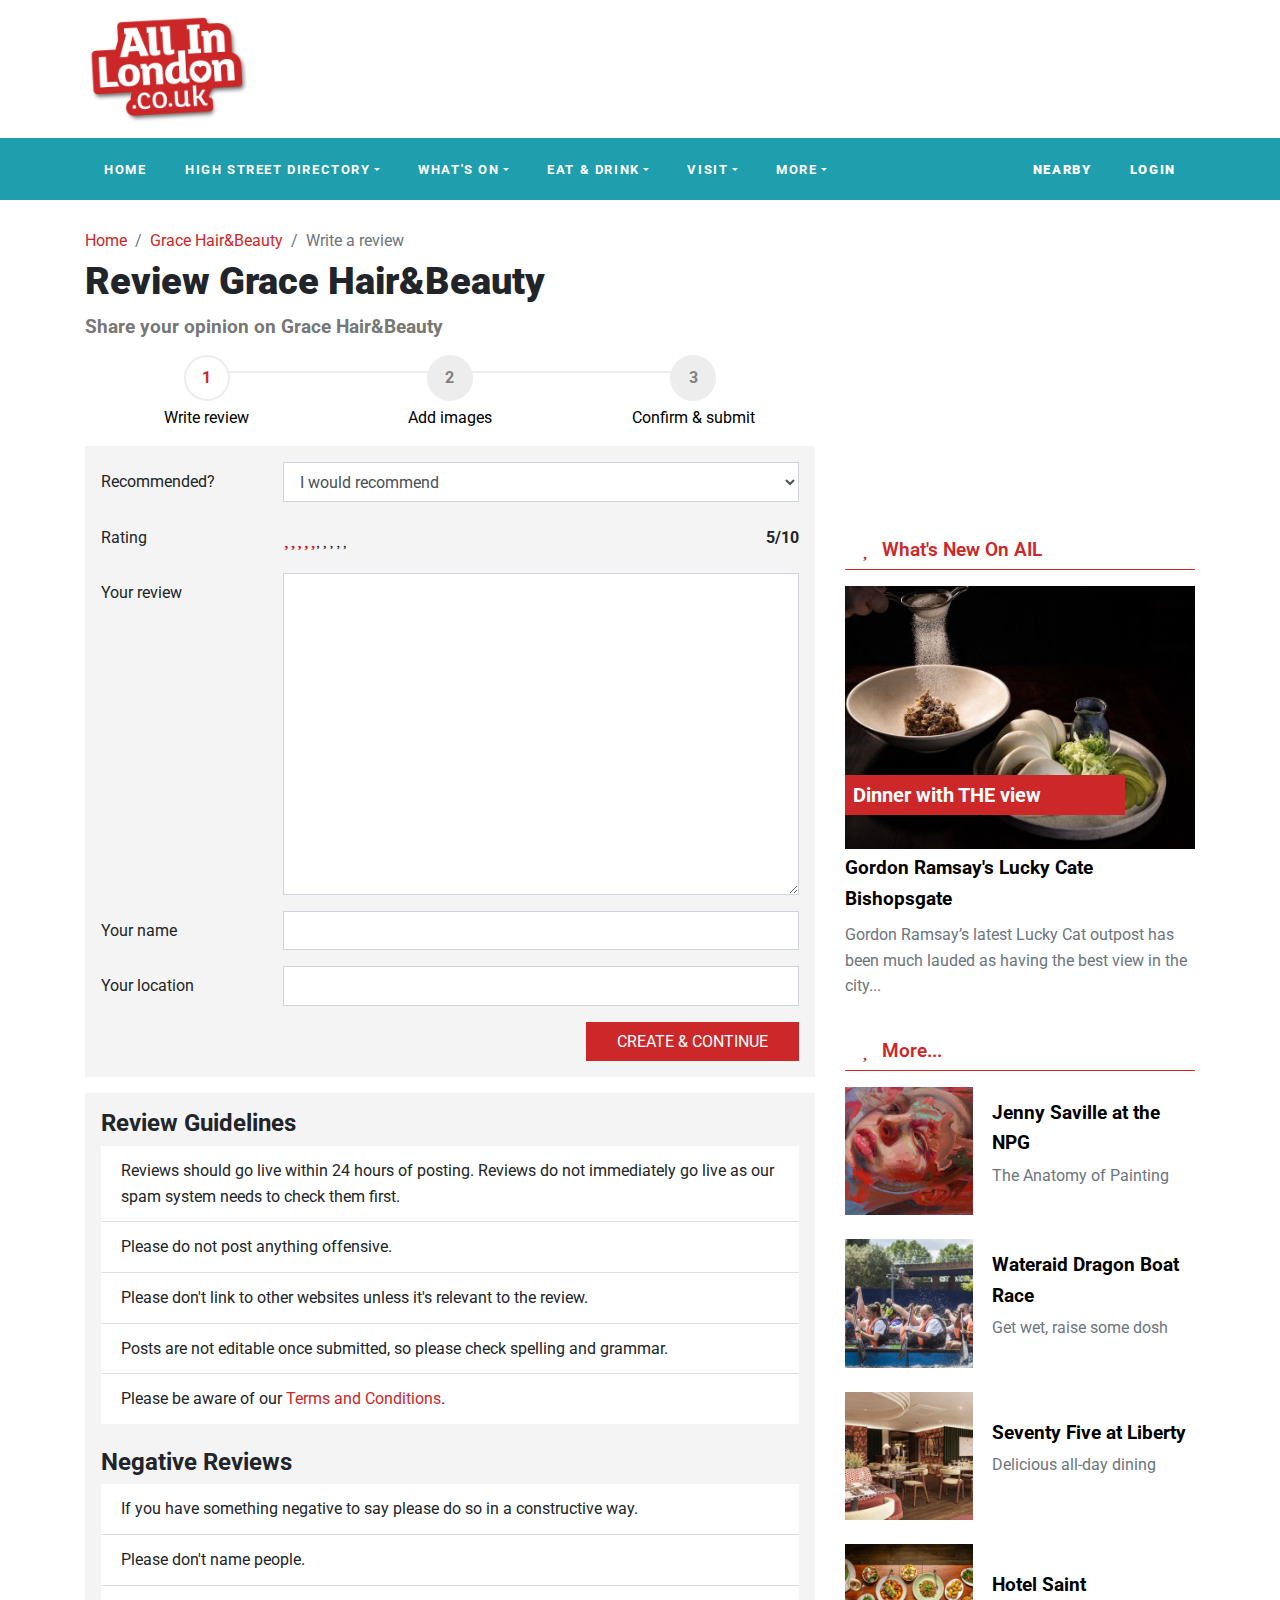
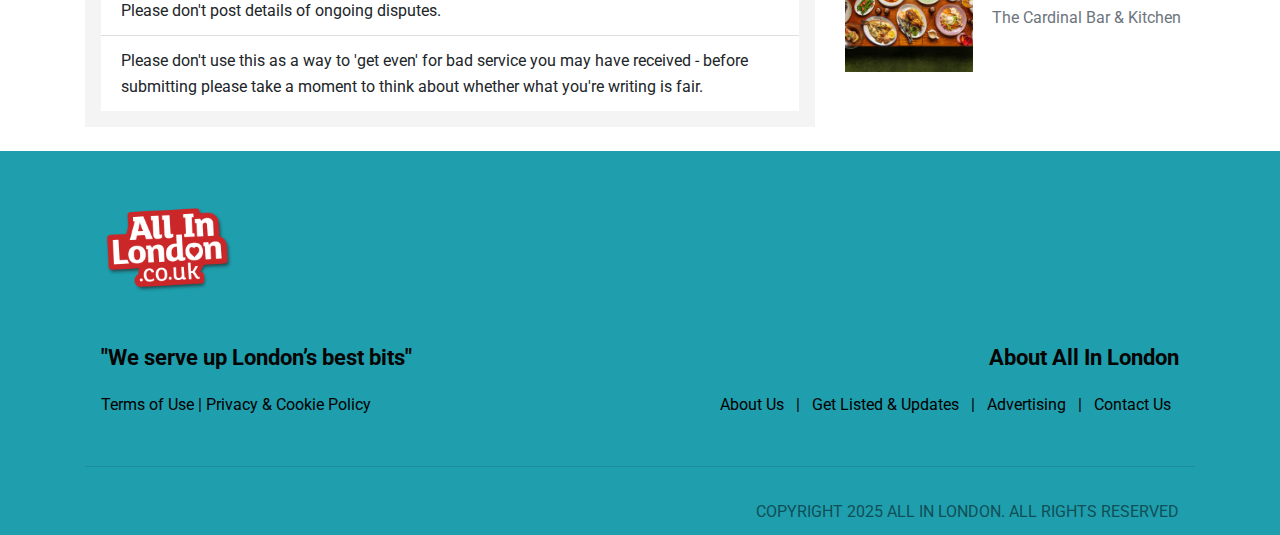
<file: index.html>
<html xmlns="http://www.w3.org/1999/xhtml" lang="en">

<head>
	<meta http-equiv="Content-Type" content="text/html; charset=utf-8" />
	<meta name="description" content="HTTrack is an easy-to-use website mirror utility. It allows you to download a World Wide website from the Internet to a local directory,building recursively all structures, getting html, images, and other files from the server to your computer. Links are rebuiltrelatively so that you can freely browse to the local site (works with any browser). You can mirror several sites together so that you can jump from one toanother. You can, also, update an existing mirror site, or resume an interrupted download. The robot is fully configurable, with an integrated help" />
	<meta name="keywords" content="httrack, HTTRACK, HTTrack, winhttrack, WINHTTRACK, WinHTTrack, offline browser, web mirror utility, aspirateur web, surf offline, web capture, www mirror utility, browse offline, local  site builder, website mirroring, aspirateur www, internet grabber, capture de site web, internet tool, hors connexion, unix, dos, windows 95, windows 98, solaris, ibm580, AIX 4.0, HTS, HTGet, web aspirator, web aspirateur, libre, GPL, GNU, free software" />
	<title>Local index - HTTrack Website Copier</title>
  <!-- Mirror and index made by HTTrack Website Copier/3.49-2 [XR&CO'2014] -->
	<style type="text/css">
	<!--

body {
	margin: 0;  padding: 0;  margin-bottom: 15px;  margin-top: 8px;
	background: #77b;
}
body, td {
	font: 14px "Trebuchet MS", Verdana, Arial, Helvetica, sans-serif;
	}

#subTitle {
	background: #000;  color: #fff;  padding: 4px;  font-weight: bold; 
	}

#siteNavigation a, #siteNavigation .current {
	font-weight: bold;  color: #448;
	}
#siteNavigation a:link    { text-decoration: none; }
#siteNavigation a:visited { text-decoration: none; }

#siteNavigation .current { background-color: #ccd; }

#siteNavigation a:hover   { text-decoration: none;  background-color: #fff;  color: #000; }
#siteNavigation a:active  { text-decoration: none;  background-color: #ccc; }


a:link    { text-decoration: underline;  color: #00f; }
a:visited { text-decoration: underline;  color: #000; }
a:hover   { text-decoration: underline;  color: #c00; }
a:active  { text-decoration: underline; }

#pageContent {
	clear: both;
	border-bottom: 6px solid #000;
	padding: 10px;  padding-top: 20px;
	line-height: 1.65em;
	background-image: url(backblue.gif);
	background-repeat: no-repeat;
	background-position: top right;
	}

#pageContent, #siteNavigation {
	background-color: #ccd;
	}


.imgLeft  { float: left;   margin-right: 10px;  margin-bottom: 10px; }
.imgRight { float: right;  margin-left: 10px;   margin-bottom: 10px; }

hr { height: 1px;  color: #000;  background-color: #000;  margin-bottom: 15px; }

h1 { margin: 0;  font-weight: bold;  font-size: 2em; }
h2 { margin: 0;  font-weight: bold;  font-size: 1.6em; }
h3 { margin: 0;  font-weight: bold;  font-size: 1.3em; }
h4 { margin: 0;  font-weight: bold;  font-size: 1.18em; }

.blak { background-color: #000; }
.hide { display: none; }
.tableWidth { min-width: 400px; }

.tblRegular       { border-collapse: collapse; }
.tblRegular td    { padding: 6px;  background-image: url(fade.gif);  border: 2px solid #99c; }
.tblHeaderColor, .tblHeaderColor td { background: #99c; }
.tblNoBorder td   { border: 0; }


// -->
</style>

</head>

<table width="76%" border="0" align="center" cellspacing="0" cellpadding="3" class="tableWidth">
	<tr>
	<td id="subTitle">HTTrack Website Copier - Open Source offline browser</td>
	</tr>
</table>
<table width="76%" border="0" align="center" cellspacing="0" cellpadding="0" class="tableWidth">
<tr class="blak">
<td>
	<table width="100%" border="0" align="center" cellspacing="1" cellpadding="0">
	<tr>
	<td colspan="6"> 
		<table width="100%" border="0" align="center" cellspacing="0" cellpadding="10">
		<tr> 
		<td id="pageContent"> 
<!-- ==================== End prologue ==================== -->

	<meta name="generator" content="HTTrack Website Copier/3.x">
	<TITLE>Local index - HTTrack</TITLE>
</HEAD>
<BODY>
<H1 ALIGN=Center>Index of locally available sites:</H1>
	<TABLE BORDER="0" WIDTH="100%" CELLSPACING="1" CELLPADDING="0">
		<TR>
			<TD BACKGROUND="fade.gif">
				&middot;
					<A HREF="www.allinlondon.co.uk/submissions/review/business/48484.html">
						Write a Review - All In London
					</A>		
			</TD>
		</TR>
	</TABLE>
	<BR>
	<BR>
	<BR>
  	<H6 ALIGN="RIGHT">
	<I>Mirror and index made by HTTrack Website Copier [XR&amp;CO'2008]</I>
	</H6>
	<!-- Mirror and index made by HTTrack Website Copier/3.49-2 [XR&CO'2014] -->
	<!-- Thanks for using HTTrack Website Copier! -->
	<meta HTTP-EQUIV="Refresh" CONTENT="0; URL=www.allinlondon.co.uk/submissions/review/business/48484.html">


<!-- ==================== Start epilogue ==================== -->
		</td>
		</tr>
		</table>
	</td>
	</tr>
	</table>
</td>
</tr>
</table>

<table width="76%" border="0" align="center" valign="bottom" cellspacing="0" cellpadding="0">
	<tr>
	<td id="footer"><small>&copy; 2008 Xavier Roche & other contributors - Web Design: Leto Kauler.</small></td>
	</tr>
</table>

</body>

</html>
</file>
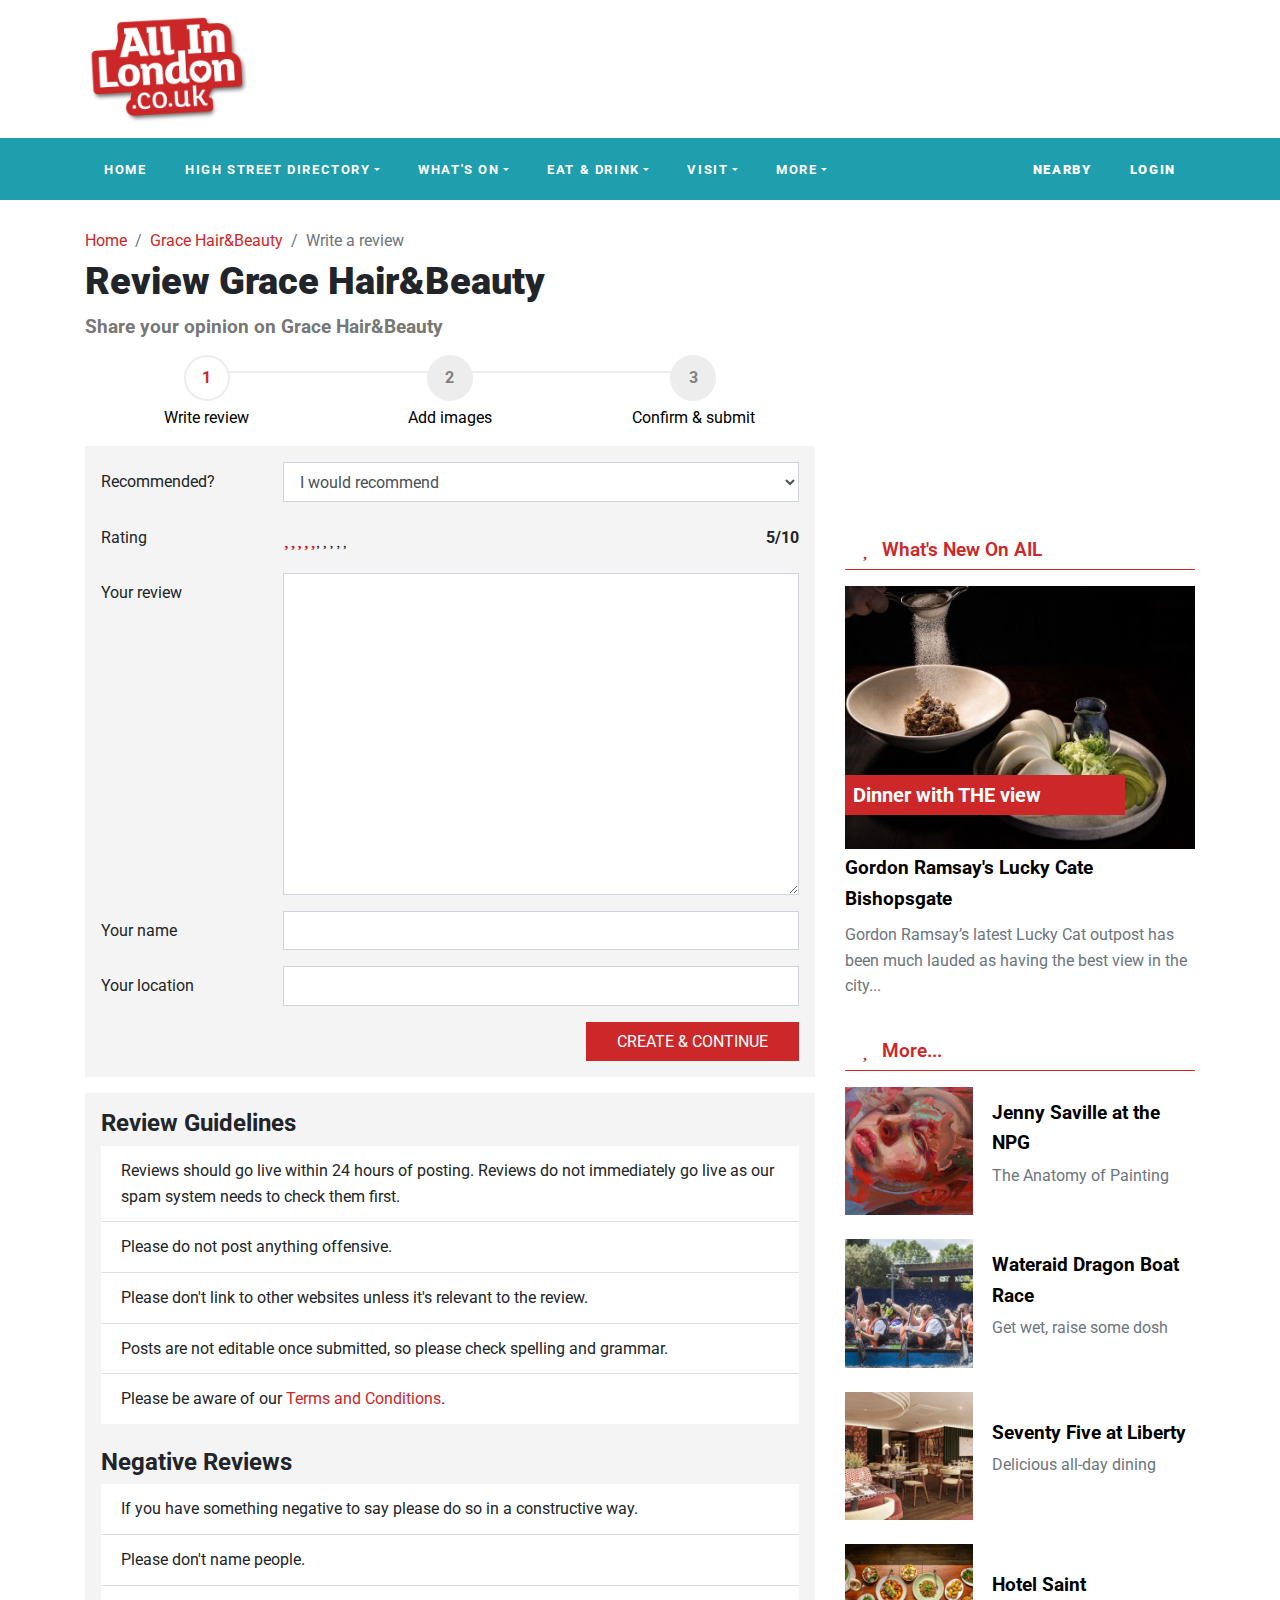
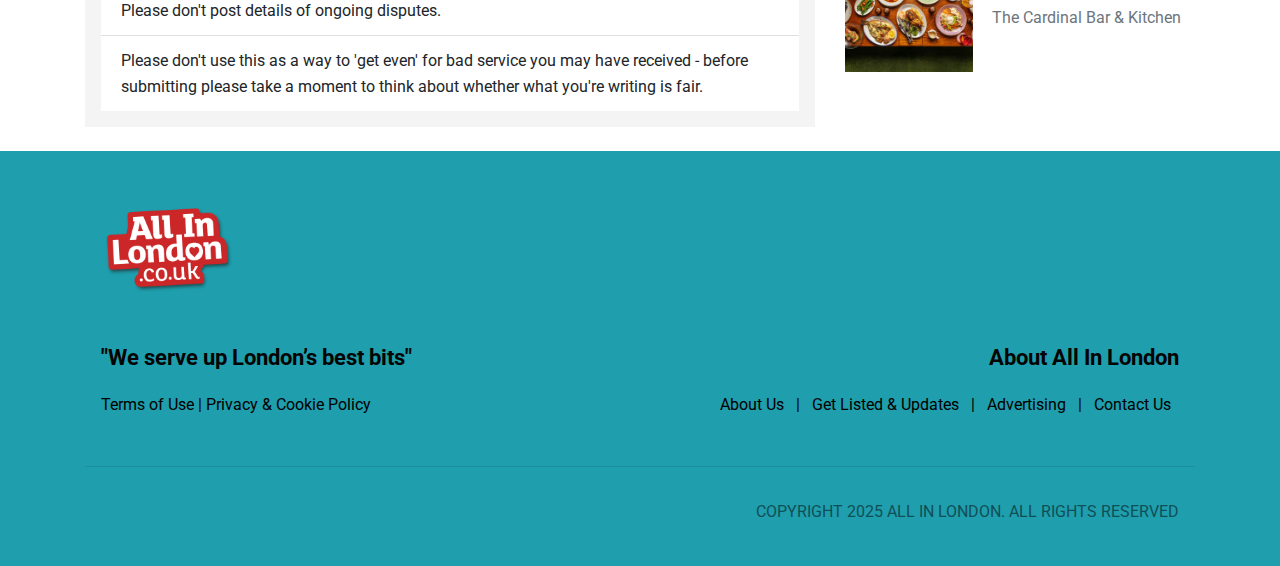
<file: www.allinlondon.co.uk/submissions/review/business/48484.html>
<!doctype html>
<html lang="en">

<!-- Mirrored from www.allinlondon.co.uk/submissions/review/business/48484 by HTTrack Website Copier/3.x [XR&CO'2014], Tue, 15 Jul 2025 23:40:26 GMT -->
<!-- Added by HTTrack --><meta http-equiv="content-type" content="text/html;charset=UTF-8" /><!-- /Added by HTTrack -->
<head>
<meta charset="utf-8">
<meta name="theme-color" content="#1f9ead" />
<meta name="viewport" content="width=device-width, initial-scale=1">
<meta name="author" content="The Kolberg Partnership">
<link rel="icon" type="image/png" href="../../../favicon-32x32.png" sizes="32x32" />
<link rel="icon" type="image/png" href="../../../favicon-16x16.png" sizes="16x16" />
<meta name="description" content="Write a Review on All In London">
<meta name="keywords" content="all in london write a review">
<meta name="robots" content="noindex">
<meta name="csrf-token" content="Qre1ino2bdgelx695HASIJI5cspxJALp2W7La4sX">
<meta name="google-site-verification" content="BvyzyuXM1jOPZ8sH0HA8hB9Pzh02mVlQlBYkBI_6ydk" />
<meta property="fb:app_id" content="254948915610425" />
<meta property="og:site_name" content="AllinLondon"/>
<meta property="og:image" content="../../../images/ail-logo.png"/>
<link rel="canonical" href="48484.html" />
<link rel="dns-prefetch" href="http://fonts.gstatic.com/">
<link href="https://fonts.gstatic.com/" rel="preconnect" crossorigin>
<link href="../../../css/coreda79.css?id=d04c5f3ae3760866b35a" rel="stylesheet">
<link rel="manifest" href="https://www.allinlondon.co.uk/site.webmanifest">

<script async src="../../../../securepubads.g.doubleclick.net/tag/js/f.txt"></script>
<script>
    window.googletag = window.googletag || {cmd: []};
    googletag.cmd.push(function() {
    var headerMapping = googletag.sizeMapping().addSize([1200, 400], [728, 90]).addSize([980, 400], [728, 90]).addSize([750, 400], [468, 60]).addSize([0, 0], []).build();
    googletag.defineSlot('/1150220/allinlondon-v4-header', [[468, 60], [728, 90], [320, 50], [320, 100]], 'div-gpt-ad-1590529567012-0').defineSizeMapping(headerMapping).addService(googletag.pubads());
    googletag.defineSlot('/1150220/allinlondon-v4-sidetop', [[300, 250], [300, 600]], 'div-gpt-ad-1590569979527-0').addService(googletag.pubads());
    googletag.pubads().enableSingleRequest();
    googletag.pubads().disableInitialLoad();
    googletag.pubads().collapseEmptyDivs();
    googletag.enableServices();
    });
</script>
<title>Write a Review - All In London</title>
</head>
<body>
    <section>
    <div class="container">
        <div class="row align-items-center">
            <div class="col-md-2">
                <a href="https://www.allinlondon.co.uk/" title="All In London Home Page" class="d-none d-md-block">
                    <img src="../../../images/ail-logo.png" width="182" height="121" class="img-fluid my-3 mx-auto mx-sm-1 d-block" alt="All In London Logo">
                </a>
            </div>
            <div class="col-md-10 text-center text-md-right mb-sm-1 d-none d-md-block">
                                    <!-- /1150220/allinlondon-v4-header -->
<div id='div-gpt-ad-1590529567012-0' style='min-width: 300px; min-height: 100px;'>
<script>
    googletag.cmd.push(function() { googletag.display('div-gpt-ad-1590529567012-0'); });
</script>
</div>
                            </div>
        </div>
    </div>
</section>
    <nav class="navbar navbar-dark navbar-expand-lg navbar-allinlondon">
    <div class="container">
        <div class="collapse navbar-collapse" id="navbarSupportedContent">
            <!-- Left Side Of Navbar -->
            <ul class="navbar-nav mr-auto">
                                                    <li class="nav-item">
    <a class="nav-link" href="https://www.allinlondon.co.uk/">Home</a>
</li>
<li class="nav-item dropdown mega-menu-li">
    <button class="nav-link dropdown-toggle bg-brand-accent text-uppercase ail-nav-button" id="dropdown-high-street" data-toggle="dropdown" aria-haspopup="true" aria-expanded="false">High Street Directory</button>
    <div class="dropdown-menu mega-menu mt-0" aria-labelledby="dropdown-high-street">
        <div class="container">
            <div class="row w-100">
                <div class="col-md-4 col-lg-3 d-none d-lg-block">
                    <img src="../../../images/megamenu/high-street.jpg" loading="lazy" alt="All In London High Street" class="img-fluid">
                </div>
                <div class="col-md-4 col-lg-3">
                    <strong class="ml-4 text-uppercase">AIL High Street</strong><br>
                    <a class="dropdown-item" href="https://www.allinlondon.co.uk/directory">High Street Directory Home</a>
                    <a class="dropdown-item" href="https://www.allinlondon.co.uk/directory/reviews">Our Business Reviews</a>
                    <a class="dropdown-item" href="https://www.allinlondon.co.uk/directory/store-finders">Store Finders</a>
                </div>
                <div class="col-md-4 col-lg-3">
                    <strong class="ml-4 text-uppercase">High Street Listings</strong><br>
                    <a class="dropdown-item" href="https://www.allinlondon.co.uk/directory/type/clothes-fashion">Clothes &amp; Fashion</a>
                    <a class="dropdown-item" href="https://www.allinlondon.co.uk/directory/type/food-drink">Food &amp; Drink</a>
                    <a class="dropdown-item" href="https://www.allinlondon.co.uk/directory/type/health-beauty">Health &amp; Beauty</a>
                    <a class="dropdown-item" href="https://www.allinlondon.co.uk/directory/type/home-garden">Home &amp; Garden</a>
                    <a class="dropdown-item" href="https://www.allinlondon.co.uk/directory/type/shops-amenities">Shops &amp; Amenities</a>
                </div>
                <div class="col-md-4 col-lg-3">
                    <strong class="ml-4 text-uppercase">The Best</strong><br>
                    <a class="dropdown-item" href="https://www.allinlondon.co.uk/best-for/category/highstreet">The Best Shops</a>
                    <a class="dropdown-item" href="https://www.allinlondon.co.uk/things-to-try/category/highstreet">Things to Try</a>
                    <a class="dropdown-item" href="https://www.allinlondon.co.uk/submissions/listing/business"><strong>Add a business</strong></a>
                </div>
            </div>
        </div>
    </div>
</li>
<li class="nav-item dropdown mega-menu-li">
    <button class="nav-link dropdown-toggle bg-brand-accent text-uppercase ail-nav-button" id="dropdown-whatson" data-toggle="dropdown" aria-haspopup="true" aria-expanded="false">What's On</button>
    <div class="dropdown-menu mega-menu mt-0" aria-labelledby="dropdown-whats-on">
        <div class="container">
            <div class="row w-100">
                <div class="col-md-4 col-lg-3 d-none d-lg-block">
                    <img src="../../../images/megamenu/whats-on.jpg" loading="lazy" alt="All In London Events" class="img-fluid">
                </div>
                <div class="col-md-4 col-lg-3">
                    <strong class="ml-4 text-uppercase">Events</strong><br>
                    <a class="dropdown-item" href="https://www.allinlondon.co.uk/whats-on">What's On Home</a>
                    <a class="dropdown-item" href="https://www.allinlondon.co.uk/whats-on/today">Today in London</a>
                    <a class="dropdown-item" href="https://www.allinlondon.co.uk/whats-on/this-weekend">This Weekend in London</a>
                    <a class="dropdown-item" href="https://www.allinlondon.co.uk/whats-on/free">Free Events in London</a>
                    <a class="dropdown-item" href="https://www.allinlondon.co.uk/submissions/event"><strong>Add an Event</strong></a>
                </div>
                <div class="col-md-4 col-lg-3">
                    <a class="dropdown-item" href="https://www.allinlondon.co.uk/whats-on/town">Around London</a>
                    <a class="dropdown-item" href="https://www.allinlondon.co.uk/whats-on/comedy">Comedy Shows</a>
                    <a class="dropdown-item" href="https://www.allinlondon.co.uk/whats-on/exhibition">Exhibitions</a>
                    <a class="dropdown-item" href="https://www.allinlondon.co.uk/whats-on/festival">Festivals</a>
                    <a class="dropdown-item" href="https://www.allinlondon.co.uk/whats-on/children">Family</a>
                </div>
                <div class="col-md-4 col-lg-3">
                    <a class="dropdown-item" href="https://www.allinlondon.co.uk/whats-on/food">Food</a>
                    <a class="dropdown-item" href="https://www.allinlondon.co.uk/whats-on/music">Music &amp; Gigs</a>
                    <a class="dropdown-item" href="https://www.allinlondon.co.uk/whats-on/popup">Pop Ups</a>
                    <a class="dropdown-item" href="https://www.allinlondon.co.uk/whats-on/sport">Sports</a>
                    <a class="dropdown-item" href="https://www.allinlondon.co.uk/whats-on/theatre">Theatre &amp; West End</a>
                    <a class="dropdown-item" href="https://www.allinlondon.co.uk/whats-on/workshops">Workshops</a>
                </div>
            </div>
        </div>
    </div>
</li>
<li class="nav-item dropdown mega-menu-li">
    <button class="nav-link dropdown-toggle bg-brand-accent text-uppercase ail-nav-button" id="dropdown-eating-drinking" data-toggle="dropdown" aria-haspopup="true" aria-expanded="false">Eat &amp; Drink</button>
    <div class="dropdown-menu mega-menu mt-0" aria-labelledby="dropdown-visit">
        <div class="container">
            <div class="row w-100">
                <div class="col-md-4 col-lg-3 d-none d-lg-block">
                    <img src="../../../images/megamenu/nightlife.jpg" loading="lazy" alt="All In London Eating and Drinking" class="img-fluid">
                </div>
                <div class="col-md-4 col-lg-3">
                    <strong class="ml-4 text-uppercase">Restaurants</strong><br>
                    <a class="dropdown-item" href="https://www.allinlondon.co.uk/restaurants">Restaurants</a>
                    <a class="dropdown-item" href="https://www.allinlondon.co.uk/restaurants/reviews">Our Reviews</a>
                    <a class="dropdown-item" href="https://www.allinlondon.co.uk/restaurants/british">British Restaurants</a>
                    <a class="dropdown-item" href="https://www.allinlondon.co.uk/restaurants/french">French Restaurants</a>
                    <a class="dropdown-item" href="https://www.allinlondon.co.uk/restaurants/italian">Italian Restaurants</a>
                </div>
                <div class="col-md-4 col-lg-3">
                    <strong class="ml-4 text-uppercase">London Bars & Clubs</strong><br>
                    <a class="dropdown-item" href="https://www.allinlondon.co.uk/clubs-bars">Clubs & Bars</a>
                    <a class="dropdown-item" href="https://www.allinlondon.co.uk/clubs-bars/reviews">Our Reviews</a>
                    <a class="dropdown-item" href="https://www.allinlondon.co.uk/clubs-bars/bars">Bar Listings</a>
                    <a class="dropdown-item" href="https://www.allinlondon.co.uk/clubs-bars/night-clubs">Club Listings</a>
                    <a class="dropdown-item" href="https://www.allinlondon.co.uk/clubs-bars/pubs">Pub Listings</a>
                </div>
                <div class="col-md-4 col-lg-3">
                    <strong class="ml-4 text-uppercase">More</strong><br>
                    <a class="dropdown-item" href="https://www.allinlondon.co.uk/directory/cafes-coffee-shops">Coffee Shops</a>
                    <a class="dropdown-item" href="https://www.allinlondon.co.uk/directory/cafes-tea-rooms">Cafes & Tea Rooms</a>
                    <a class="dropdown-item" href="https://www.allinlondon.co.uk/directory/take-away-food-shops">Take Aways</a>
                    <a class="dropdown-item" href="https://www.allinlondon.co.uk/submissions/listing/restaurant"><strong>Add a restaurant</strong></a>
                    <a class="dropdown-item" href="https://www.allinlondon.co.uk/submissions/listing/bar"><strong>Add a bar</strong></a>
                </div>
            </div>
        </div>
    </div>
</li>
<li class="nav-item dropdown mega-menu-li">
    <button class="nav-link dropdown-toggle bg-brand-accent text-uppercase ail-nav-button" id="dropdown-visit" data-toggle="dropdown" aria-haspopup="true" aria-expanded="false">Visit</button>
    <div class="dropdown-menu mega-menu mt-0" aria-labelledby="dropdown-visit">
        <div class="container">
            <div class="row w-100">
                <div class="col-md-4 col-lg-3 d-none d-lg-block">
                    <img src="../../../images/megamenu/visit.jpg" loading="lazy" alt="All In London City Guide" class="img-fluid">
                </div>
                <div class="col-md-4 col-lg-3">
                    <strong class="ml-4 text-uppercase">London City Guide</strong><br>
                    <a class="dropdown-item" href="https://www.allinlondon.co.uk/city-guide">City Guide Home</a>
                    <a class="dropdown-item" href="https://www.allinlondon.co.uk/city-guide/category/galleries">Galleries</a>
                    <a class="dropdown-item" href="https://www.allinlondon.co.uk/city-guide/category/museums">Museums</a>
                    <a class="dropdown-item" href="https://www.allinlondon.co.uk/city-guide/category/landmarks">London Landmarks</a>
                    <a class="dropdown-item" href="https://www.allinlondon.co.uk/city-guide/category/parks">Parks & Green Spaces</a>
                </div>
                <div class="col-md-4 col-lg-3">
                    <strong class="ml-4 text-uppercase">Plan your trip</strong><br>
                    <a class="dropdown-item" href="https://www.allinlondon.co.uk/features/category/itineraries">London Itineraries</a>
                    <a class="dropdown-item" href="https://www.allinlondon.co.uk/tube">Tube & Rail Stations</a>
                    <a class="dropdown-item" href="https://www.allinlondon.co.uk/tube/times">Tube Times</a>
                    <a class="dropdown-item" href="https://www.allinlondon.co.uk/tube/tickets">Tube Tickets</a>
                </div>
                <div class="col-md-4 col-lg-3">
                    <strong class="ml-4 text-uppercase">Regions</strong><br>
                    <a class="dropdown-item" href="https://www.allinlondon.co.uk/boroughs">Boroughs</a>
                    <a class="dropdown-item" href="https://www.allinlondon.co.uk/regions">Regions</a>
                    <a class="dropdown-item" href="https://www.allinlondon.co.uk/submissions/listing/place"><strong>Add an attraction</strong></a>
                </div>
            </div>
        </div>
    </div>
</li>
<li class="nav-item dropdown mega-menu-li">
    <button class="nav-link dropdown-toggle bg-brand-accent text-uppercase ail-nav-button" id="dropdown-more" data-toggle="dropdown" aria-haspopup="true" aria-expanded="false">More</button>
    <div class="dropdown-menu mega-menu mt-0" aria-labelledby="dropdown-more">
        <div class="container">
            <div class="row w-100">
                <div class="col-md-4 col-lg-3 d-none d-lg-block">
                    <img src="../../../images/megamenu/more.jpg" loading="lazy" alt="All In London Features" class="img-fluid">
                </div>
                <div class="col-md-4 col-lg-3">
                    <strong class="ml-4 text-uppercase">The Latest</strong><br>
                    <a class="dropdown-item mb-2" href="https://www.allinlondon.co.uk/latest">Additions &amp; Updates</a>
                    <strong class="ml-4 text-uppercase">Features</strong><br>
                    <a class="dropdown-item" href="https://www.allinlondon.co.uk/news">All In London News</a>
                    <a class="dropdown-item" href="https://www.allinlondon.co.uk/news/interviews">AIL Interviews</a>
                    <a class="dropdown-item" href="https://www.allinlondon.co.uk/blogs">Blogs</a>
                </div>
                <div class="col-md-4 col-lg-3">
                    <a class="dropdown-item" href="https://www.allinlondon.co.uk/features">Feature Articles</a>
                    <a class="dropdown-item" href="https://www.allinlondon.co.uk/gallery">Photo Galleries</a>
                    <strong class="ml-4 text-uppercase">Things to do</strong><br>
                    <a class="dropdown-item" href="https://www.allinlondon.co.uk/things-to-try">Things to try</a>
                    <a class="dropdown-item" href="https://www.allinlondon.co.uk/competitions">Competitions</a>
                    <a class="dropdown-item" href="https://www.allinlondon.co.uk/things-to-try/category/places">Attractions</a>
                </div>
                <div class="col-md-4 col-lg-3">
                    <strong class="ml-4 text-uppercase">The Best</strong><br>
                    <a class="dropdown-item" href="https://www.allinlondon.co.uk/best-for/category/restaurants">The Best Restaurants</a>
                    <a class="dropdown-item" href="https://www.allinlondon.co.uk/best-for/category/bars">The Best Bars</a>
                    <a class="dropdown-item" href="https://www.allinlondon.co.uk/best-for">Best For Lists</a>
                </div>
            </div>
        </div>
    </div>
</li>
                            </ul>
        </div>
        <a class="navbar-brand d-md-none" href="https://www.allinlondon.co.uk/">
            <img src="../../../images/ail-logo.png" width="70" alt="All In London Logo">
        </a>
        <a class="btn btn-brand-accent text-white mx-0 mx-lg-3 px-lg-3 px-0" href="https://www.allinlondon.co.uk/site-search"><i class="fas fa-search"></i></a>
        <ul class="navbar-nav ml-auto">
    <li class="nav-item">
        <a class="nav-link text-white" href="#" data-toggle="modal" data-target="#nearbyModal"><strong>Nearby</strong></a>
    </li>
</ul>
<ul class="navbar-nav ml-auto">
    <li class="nav-item">
        <a class="nav-link text-white" href="https://www.allinlondon.co.uk/login"><strong>Login</strong></a>
    </li>
</ul>
        <button class="navbar-toggler ml-auto border-0" type="button" data-toggle="collapse" data-target="#navbarSupportedContent" aria-controls="navbarSupportedContent" aria-expanded="false" aria-label="Toggle navigation">
            <i class="fas fa-bars"></i>
        </button>
    </div>
</nav>
<div class="modal fade" id="nearbyModal" tabindex="-1" role="dialog" aria-labelledby="nearbyModalLabel" aria-hidden="true">
  <div class="modal-dialog" role="document">
    <div class="modal-content">
      <div class="modal-header bg-brand-section">
        <h5 class="modal-title" id="nearbyModalLabel"><strong>Find Nearby...</strong></h5>
        <button type="button" class="close" data-dismiss="modal" aria-label="Close">
          <span aria-hidden="true">&times;</span>
        </button>
      </div>
      <div class="modal-body">
        <a rel="nofollow" class="btn btn-brand-orange btn-block" href="https://www.allinlondon.co.uk/finder?via=near&amp;model=restaurant">Restaurants</a>
        <a rel="nofollow" class="btn btn-brand-blue btn-block" href="https://www.allinlondon.co.uk/finder?via=near&amp;model=bar">Bars & Clubs</a>
        <a rel="nofollow" class="btn btn-brand-accent btn-block" href="https://www.allinlondon.co.uk/finder?via=near&amp;model=business">Shops</a>
        <a rel="nofollow" class="btn btn-brand-pink btn-block" href="https://www.allinlondon.co.uk/finder?via=near&amp;model=place">Attractions</a>
      </div>
      <div class="modal-footer">
        <button type="button" class="btn btn-secondary" data-dismiss="modal">Close</button>
      </div>
    </div>
  </div>
</div>
    
<main class="py-2 py-sm-4">
    <div class="container">
        <div class="row justify-content-center">
            <div class="col-lg-8">
                                    <nav aria-label="breadcrumb">
  <ol class="breadcrumb d-none d-sm-flex p-0 bg-brand-accent my-1" style="background-color:#ffffff;">
                          <li class="breadcrumb-item"><a href="https://www.allinlondon.co.uk/">Home</a></li>
                                  <li class="breadcrumb-item"><a href="https://1-all-in-london.vercel.app/www.allinlondon.co.uk/directory/hairdressers/48484-kay-and-kompany.html">Grace Hair&Beauty</a></li>
                                  <li class="breadcrumb-item active" aria-current="page">Write a review</li>
                </ol>
</nav>
                                <main>
                    <h1>Review Grace Hair&Beauty</h1>
<div class="subtitle">Share your opinion on Grace Hair&Beauty</div>
<div id="ail-app-base">
  <user-review-submitter
    v-bind:options='{
      recommended: [{"id":0,"value":"I would not recommend"},{"id":1,"value":"I would recommend"}]    }'
    reviewing="Grace Hair&Beauty"
    v-bind:user="null"
    modeltype="business"
    modelid="48484">
  </user-review-submitter>
</div>
                </main>
            </div>
            <div class="col-lg-4">
                <aside>
                                                            <div class="w-100 my-5 mb-sm-4 mt-sm-0 p-0 p-sm-3 text-center">
                        <!-- /1150220/allinlondon-v4-sidetop -->
<div id='div-gpt-ad-1590569979527-0' style='min-width: 300px; min-height: 250px;'>
<script>
    googletag.cmd.push(function() { googletag.display('div-gpt-ad-1590569979527-0'); });
</script>
</div>
                    </div>
                                                                                    <div class="text-primary border-bottom border-primary p-2 d-block mb-3 px-2 rounded">
    <h3 class="my-0" style="font-size:1.2em; font-weight:600;"> <i class="fa fa-heart fa-fw"></i> What&#039;s New On AIL</h3>
</div>
    <div class="row mb-3">
        <div class="col-12 col-sm-6 col-lg-12">
            <a href="https://www.allinlondon.co.uk/blogs/4515-dinner-with-the-view-gordon-ramsays-lucky-cat-bishopsgate">
                <div style="position: relative; width: 100%;">
                    <img src="../../../img/snippets/5837/main-ail-6874d4f078a376.47989109.jpg" class="img-fluid mb-1" width="400" height="300" alt="Dinner with THE view picture">
                    <div style="position: absolute; bottom: 30px; left:0; width:80%;" class="bg-brand h5 p-2 bg-brand text-white">Dinner with THE view</div>
                </div>
            </a>
        </div>
        <div class="col-12 col-sm-6 col-lg-12">
            <a href="https://www.allinlondon.co.uk/blogs/4515-dinner-with-the-view-gordon-ramsays-lucky-cat-bishopsgate"><strong style="font-size:1.2em;" class="d-block mb-2 text-black">Gordon Ramsay&#039;s Lucky Cate Bishopsgate</strong></a>
            <p class="text-muted">Gordon Ramsay’s latest Lucky Cat outpost has been much lauded as having the best view in the city...</p>
        </div>
    </div>

    <div class="text-primary border-bottom border-primary p-2 d-block mb-3 px-2 rounded">
    <h3 class="my-0" style="font-size:1.2em; font-weight:600;"> <i class="fa fa-heart fa-fw"></i> More...</h3>
</div>
        <div class="row mb-4 align-items-center">
        <div class="col-5 col-sm-4 col-md-3 col-lg-5">
            <a href="https://www.allinlondon.co.uk/whats-on/event-234492-jenny-saville-the-anatomy-of-painting">
                <img src="../../../img/snippets/5836/preview-ail-6874d3fe0b1065.33736322.jpg" class="img-fluid" width="150" height="150" alt="Jenny Saville at the NPG picture">
            </a>
        </div>
        <div class="col-7 col-sm-8 col-md-9 col-lg-7 pl-1">
            <a href="https://www.allinlondon.co.uk/whats-on/event-234492-jenny-saville-the-anatomy-of-painting"><strong style="font-size:1.2em;" class="d-block mb-1 mt-0 text-black">Jenny Saville at the NPG</strong></a>
            <p class="text-muted">The Anatomy of Painting</p>
        </div>
    </div>
        <div class="row mb-4 align-items-center">
        <div class="col-5 col-sm-4 col-md-3 col-lg-5">
            <a href="https://www.allinlondon.co.uk/whats-on/event-235078-wateraid-dragon-boat-race">
                <img src="../../../img/snippets/5835/preview-ail-686be826ed4745.28305737.jpg" class="img-fluid" width="150" height="150" alt="Wateraid Dragon Boat Race picture">
            </a>
        </div>
        <div class="col-7 col-sm-8 col-md-9 col-lg-7 pl-1">
            <a href="https://www.allinlondon.co.uk/whats-on/event-235078-wateraid-dragon-boat-race"><strong style="font-size:1.2em;" class="d-block mb-1 mt-0 text-black">Wateraid Dragon Boat Race</strong></a>
            <p class="text-muted">Get wet, raise some dosh</p>
        </div>
    </div>
        <div class="row mb-4 align-items-center">
        <div class="col-5 col-sm-4 col-md-3 col-lg-5">
            <a href="https://www.allinlondon.co.uk/blogs/4512-delicious-all-day-dining-75-at-liberty">
                <img src="../../../img/snippets/5834/preview-ail-686be65ca35de1.12689149.jpg" class="img-fluid" width="150" height="150" alt="Seventy Five at Liberty picture">
            </a>
        </div>
        <div class="col-7 col-sm-8 col-md-9 col-lg-7 pl-1">
            <a href="https://www.allinlondon.co.uk/blogs/4512-delicious-all-day-dining-75-at-liberty"><strong style="font-size:1.2em;" class="d-block mb-1 mt-0 text-black">Seventy Five at Liberty</strong></a>
            <p class="text-muted">Delicious all-day dining</p>
        </div>
    </div>
        <div class="row mb-4 align-items-center">
        <div class="col-5 col-sm-4 col-md-3 col-lg-5">
            <a href="https://www.allinlondon.co.uk/blogs/4505-hotel-saint-the-cardinal-kitchen">
                <img src="../../../img/snippets/5833/preview-ail-68627075280760.68194465.jpg" class="img-fluid" width="150" height="150" alt="Hotel Saint picture">
            </a>
        </div>
        <div class="col-7 col-sm-8 col-md-9 col-lg-7 pl-1">
            <a href="https://www.allinlondon.co.uk/blogs/4505-hotel-saint-the-cardinal-kitchen"><strong style="font-size:1.2em;" class="d-block mb-1 mt-0 text-black">Hotel Saint</strong></a>
            <p class="text-muted">The Cardinal Bar &amp; Kitchen</p>
        </div>
    </div>
                                                            </aside>
            </div>
        </div>
    </div>
</main>
        <footer>
        <div class="container">
            <div class="row pt-4 align-items-center">
                <div class="col-5 col-md-2">
                    <div class="p-3">
                        <img src="../../../images/ail-logo.png" width="182" height="121" class="img-fluid my-3 mx-auto mx-sm-1 d-block" alt="All In London Logo">
                    </div>
                </div>
                <div class="col-7 col-md-10 text-right">
                    <div class="py-3">
                        <a target="new" href="https://instagram.com/allinlondoncouk/">
                            <span class="fa-stack" style="vertical-align: top;font-size: 1.5em;">
                                <i class="far fa-circle fa-stack-2x"></i>
                                <i class="fab fa-instagram fa-stack-1x"></i>
                            </span>
                        </a>
                        <a target="new" href="https://en-gb.facebook.com/AllinLondoncouk">
                            <span class="fa-stack" style="vertical-align: top;font-size: 1.5em;">
                                <i class="far fa-circle fa-stack-2x"></i>
                                <i class="fab fa-facebook-f fa-stack-1x"></i>
                            </span>
                        </a>
                        <a target="new" href="https://twitter.com/allinlondoncouk">
                            <span class="fa-stack" style="vertical-align: top;font-size: 1.5em;">
                                <i class="far fa-circle fa-stack-2x"></i>
                                <i class="fab fa-twitter fa-stack-1x"></i>
                            </span>
                        </a>
                    </div>
                </div>
            </div>
            <div class="row">
                <div class="col-md-5">
                    <div class="p-3">
                        <p><strong style="font-size:1.4em;">"We serve up London’s best bits"</strong></p>
                        <p>
                            <a href="https://www.allinlondon.co.uk/terms-and-conditions">Terms of Use</a> |
                            <a href="https://www.allinlondon.co.uk/privacy-policy">Privacy &amp; Cookie Policy</a>
                        </p>
                    </div>
                </div>
                <div class="col-md-7">
                    <div class="p-3 text-right">
                        <p><strong style="font-size:1.4em;">About All In London</strong></p>
                        <a href="https://www.allinlondon.co.uk/about" class="mx-2">About Us</a> |
                        <a href="https://www.allinlondon.co.uk/get-listed" class="mx-2">Get Listed & Updates</a> |
                        <a href="https://www.allinlondon.co.uk/advertising" class="mx-2">Advertising</a> |
                        <a href="https://www.allinlondon.co.uk/contact-us" class="mx-2">Contact Us</a>
                    </div>
                </div>
            </div>
            <hr>
            <div class="text-right text-brand-accent-dark p-3 text-uppercase">
                Copyright 2025 All In London. All Rights Reserved
                            </div>
            <br>
        </div>
    </footer>
    <div id="cookieconsent"></div>
    <script src="../../../js/coref9cb.js?id=6d096cddf7a8fa39e9d5" defer></script>
    <script src="../../../js/vue547d.js?id=b9333ab19d4999506b24" defer></script>
<link href="../../../css/vendorf322.css?id=12630acab11be36cdb5e" rel="stylesheet">
        <!-- Global site tag (gtag.js) - Google Analytics -->
    <script defer src="https://www.googletagmanager.com/gtag/js?id=UA-4732274-1"></script>
    <script>
    window.dataLayer = window.dataLayer || [];
    function gtag(){dataLayer.push(arguments);}
    gtag('js', new Date());

    gtag('config', 'UA-4732274-1');
    </script>
        </body>

<!-- Mirrored from www.allinlondon.co.uk/submissions/review/business/48484 by HTTrack Website Copier/3.x [XR&CO'2014], Tue, 15 Jul 2025 23:40:31 GMT -->
</html>
</file>
<file: www.allinlondon.co.uk/css/coreda79.css>
@import url(https://fonts.googleapis.com/css?family=Roboto:300,400,500,900&amp;display=swap);.bg-black{background-color:#000}.text-black{color:#000}.bg-brand{background-color:#cc2829}.text-brand{color:#cc2829}.bg-brand-pink{background-color:#ff3e9f}.text-brand-pink{color:#ff3e9f}.bg-brand-green{background-color:#82b53f}.text-brand-green{color:#82b53f}.bg-brand-orange{background-color:#f68121}.text-brand-orange{color:#f68121}.bg-brand-yellow{background-color:#fcc23a}.text-brand-yellow{color:#fcc23a}.bg-brand-indigo{background-color:#6574cd}.text-brand-indigo{color:#6574cd}.bg-brand-purple{background-color:#9561e2}.text-brand-purple{color:#9561e2}.bg-brand-blue{background-color:#3490dc}.text-brand-blue{color:#3490dc}.bg-brand-teal{background-color:#4dc0b5}.text-brand-teal{color:#4dc0b5}.bg-brand-accent{background-color:#1f9ead}.bg-brand-accent-dark{background-color:#104f57}.text-brand-accent{color:#1f9ead}.text-brand-accent-dark{color:#104f57}.bg-brand-section{background-color:#f4f4f4}.bg-brand-danger{background-color:#f9e0e1;border:1px solid #cc2829}.bg-brand-section-dark{background-color:#eff0f3}.bg-brand-darkgray{background-color:#3b3b3b}.bg-brand-gray{background-color:#d6d6d6}.text-gray{color:#d6d6d6}.text-subtitle-gray{color:#7d7d7d}.text-darkgray{color:#3b3b3b}:root{--blue:#3490dc;--indigo:#6574cd;--purple:#9561e2;--pink:#ff3e9f;--red:#cc2829;--orange:#f68121;--yellow:#fcc23a;--green:#82b53f;--teal:#4dc0b5;--cyan:#6cb2eb;--white:#fff;--gray:#6c757d;--gray-dark:#343a40;--primary:#cc2829;--secondary:#6c757d;--success:#82b53f;--info:#6cb2eb;--warning:#f68121;--danger:#cc2829;--light:#f8f9fa;--dark:#343a40;--breakpoint-xs:0;--breakpoint-sm:576px;--breakpoint-md:768px;--breakpoint-lg:992px;--breakpoint-xl:1200px;--font-family-sans-serif:"Roboto",sans-serif;--font-family-monospace:SFMono-Regular,Menlo,Monaco,Consolas,"Liberation Mono","Courier New",monospace}*,:after,:before{box-sizing:border-box}html{font-family:sans-serif;line-height:1.15;-webkit-text-size-adjust:100%;-webkit-tap-highlight-color:rgba(0,0,0,0)}article,aside,figcaption,figure,footer,header,hgroup,main,nav,section{display:block}body{margin:0;font-family:Roboto,sans-serif;font-size:1rem;font-weight:400;line-height:1.6;color:#212529;text-align:left;background-color:#fff}[tabindex="-1"]:focus:not(:focus-visible){outline:0!important}hr{box-sizing:content-box;height:0;overflow:visible}h1,h2,h3,h4,h5,h6{margin-top:0;margin-bottom:.5rem}p{margin-top:0;margin-bottom:1rem}abbr[data-original-title],abbr[title]{text-decoration:underline;-webkit-text-decoration:underline dotted;text-decoration:underline dotted;cursor:help;border-bottom:0;-webkit-text-decoration-skip-ink:none;text-decoration-skip-ink:none}address{font-style:normal;line-height:inherit}address,dl,ol,ul{margin-bottom:1rem}dl,ol,ul{margin-top:0}ol ol,ol ul,ul ol,ul ul{margin-bottom:0}dt{font-weight:700}dd{margin-bottom:.5rem;margin-left:0}blockquote{margin:0 0 1rem}b,strong{font-weight:bolder}small{font-size:80%}sub,sup{position:relative;font-size:75%;line-height:0;vertical-align:baseline}sub{bottom:-.25em}sup{top:-.5em}a{color:#cc2829;text-decoration:none;background-color:transparent}a:hover{color:#8c1b1c;text-decoration:underline}a:not([href]),a:not([href]):hover{color:inherit;text-decoration:none}code,kbd,pre,samp{font-family:SFMono-Regular,Menlo,Monaco,Consolas,Liberation Mono,Courier New,monospace;font-size:1em}pre{margin-top:0;margin-bottom:1rem;overflow:auto}figure{margin:0 0 1rem}img{border-style:none}img,svg{vertical-align:middle}svg{overflow:hidden}table{border-collapse:collapse}caption{padding-top:.75rem;padding-bottom:.75rem;color:#6c757d;text-align:left;caption-side:bottom}th{text-align:inherit}label{display:inline-block;margin-bottom:.5rem}button{border-radius:0}button:focus{outline:1px dotted;outline:5px auto -webkit-focus-ring-color}button,input,optgroup,select,textarea{margin:0;font-family:inherit;font-size:inherit;line-height:inherit}button,input{overflow:visible}button,select{text-transform:none}select{word-wrap:normal}[type=button],[type=reset],[type=submit],button{-webkit-appearance:button}[type=button]:not(:disabled),[type=reset]:not(:disabled),[type=submit]:not(:disabled),button:not(:disabled){cursor:pointer}[type=button]::-moz-focus-inner,[type=reset]::-moz-focus-inner,[type=submit]::-moz-focus-inner,button::-moz-focus-inner{padding:0;border-style:none}input[type=checkbox],input[type=radio]{box-sizing:border-box;padding:0}input[type=date],input[type=datetime-local],input[type=month],input[type=time]{-webkit-appearance:listbox}textarea{overflow:auto;resize:vertical}fieldset{min-width:0;padding:0;margin:0;border:0}legend{display:block;width:100%;max-width:100%;padding:0;margin-bottom:.5rem;font-size:1.5rem;line-height:inherit;color:inherit;white-space:normal}progress{vertical-align:baseline}[type=number]::-webkit-inner-spin-button,[type=number]::-webkit-outer-spin-button{height:auto}[type=search]{outline-offset:-2px;-webkit-appearance:none}[type=search]::-webkit-search-decoration{-webkit-appearance:none}::-webkit-file-upload-button{font:inherit;-webkit-appearance:button}output{display:inline-block}summary{display:list-item;cursor:pointer}template{display:none}[hidden]{display:none!important}.h1,.h2,.h3,.h4,.h5,.h6,h1,h2,h3,h4,h5,h6{margin-bottom:.5rem;font-weight:500;line-height:1.2}.h1,h1{font-size:2.5rem}.h2,h2{font-size:2rem}.h3,h3{font-size:1.75rem}.h4,h4{font-size:1.5rem}.h5,.lead,h5{font-size:1.25rem}.lead{font-weight:300}.display-1{font-size:6rem}.display-1,.display-2{font-weight:300;line-height:1.2}.display-2{font-size:5.5rem}.display-3{font-size:4.5rem}.display-3,.display-4{font-weight:300;line-height:1.2}.display-4{font-size:3.5rem}hr{margin-top:1rem;margin-bottom:1rem;border:0;border-top:1px solid rgba(0,0,0,.1)}.small,small{font-size:80%;font-weight:400}.mark,mark{padding:.2em;background-color:#fcf8e3}.list-inline,.list-unstyled{padding-left:0;list-style:none}.list-inline-item{display:inline-block}.list-inline-item:not(:last-child){margin-right:.5rem}.initialism{font-size:90%;text-transform:uppercase}.blockquote{margin-bottom:1rem;font-size:1.25rem}.blockquote-footer{display:block;font-size:80%;color:#6c757d}.blockquote-footer:before{content:"\2014\A0"}.img-fluid,.img-thumbnail{max-width:100%;height:auto}.img-thumbnail{padding:.25rem;background-color:#fff;border:1px solid #dee2e6}.figure{display:inline-block}.figure-img{margin-bottom:.5rem;line-height:1}.figure-caption{font-size:90%;color:#6c757d}.container{width:100%;padding-right:15px;padding-left:15px;margin-right:auto;margin-left:auto}@media (min-width:576px){.container{max-width:540px}}@media (min-width:768px){.container{max-width:720px}}@media (min-width:992px){.container{max-width:960px}}@media (min-width:1200px){.container{max-width:1140px}}.container-fluid,.container-lg,.container-md,.container-sm,.container-xl{width:100%;padding-right:15px;padding-left:15px;margin-right:auto;margin-left:auto}@media (min-width:576px){.container,.container-sm{max-width:540px}}@media (min-width:768px){.container,.container-md,.container-sm{max-width:720px}}@media (min-width:992px){.container,.container-lg,.container-md,.container-sm{max-width:960px}}@media (min-width:1200px){.container,.container-lg,.container-md,.container-sm,.container-xl{max-width:1140px}}.row{display:flex;flex-wrap:wrap;margin-right:-15px;margin-left:-15px}.no-gutters{margin-right:0;margin-left:0}.no-gutters>.col,.no-gutters>[class*=col-]{padding-right:0;padding-left:0}.col,.col-1,.col-2,.col-3,.col-4,.col-5,.col-6,.col-7,.col-8,.col-9,.col-10,.col-11,.col-12,.col-auto,.col-lg,.col-lg-1,.col-lg-2,.col-lg-3,.col-lg-4,.col-lg-5,.col-lg-6,.col-lg-7,.col-lg-8,.col-lg-9,.col-lg-10,.col-lg-11,.col-lg-12,.col-lg-auto,.col-md,.col-md-1,.col-md-2,.col-md-3,.col-md-4,.col-md-5,.col-md-6,.col-md-7,.col-md-8,.col-md-9,.col-md-10,.col-md-11,.col-md-12,.col-md-auto,.col-sm,.col-sm-1,.col-sm-2,.col-sm-3,.col-sm-4,.col-sm-5,.col-sm-6,.col-sm-7,.col-sm-8,.col-sm-9,.col-sm-10,.col-sm-11,.col-sm-12,.col-sm-auto,.col-xl,.col-xl-1,.col-xl-2,.col-xl-3,.col-xl-4,.col-xl-5,.col-xl-6,.col-xl-7,.col-xl-8,.col-xl-9,.col-xl-10,.col-xl-11,.col-xl-12,.col-xl-auto{position:relative;width:100%;padding-right:15px;padding-left:15px}.col{flex-basis:0;flex-grow:1;max-width:100%}.row-cols-1>*{flex:0 0 100%;max-width:100%}.row-cols-2>*{flex:0 0 50%;max-width:50%}.row-cols-3>*{flex:0 0 33.3333333333%;max-width:33.3333333333%}.row-cols-4>*{flex:0 0 25%;max-width:25%}.row-cols-5>*{flex:0 0 20%;max-width:20%}.row-cols-6>*{flex:0 0 16.6666666667%;max-width:16.6666666667%}.col-auto{flex:0 0 auto;width:auto;max-width:100%}.col-1{flex:0 0 8.3333333333%;max-width:8.3333333333%}.col-2{flex:0 0 16.6666666667%;max-width:16.6666666667%}.col-3{flex:0 0 25%;max-width:25%}.col-4{flex:0 0 33.3333333333%;max-width:33.3333333333%}.col-5{flex:0 0 41.6666666667%;max-width:41.6666666667%}.col-6{flex:0 0 50%;max-width:50%}.col-7{flex:0 0 58.3333333333%;max-width:58.3333333333%}.col-8{flex:0 0 66.6666666667%;max-width:66.6666666667%}.col-9{flex:0 0 75%;max-width:75%}.col-10{flex:0 0 83.3333333333%;max-width:83.3333333333%}.col-11{flex:0 0 91.6666666667%;max-width:91.6666666667%}.col-12{flex:0 0 100%;max-width:100%}.order-first{order:-1}.order-last{order:13}.order-0{order:0}.order-1{order:1}.order-2{order:2}.order-3{order:3}.order-4{order:4}.order-5{order:5}.order-6{order:6}.order-7{order:7}.order-8{order:8}.order-9{order:9}.order-10{order:10}.order-11{order:11}.order-12{order:12}.offset-1{margin-left:8.3333333333%}.offset-2{margin-left:16.6666666667%}.offset-3{margin-left:25%}.offset-4{margin-left:33.3333333333%}.offset-5{margin-left:41.6666666667%}.offset-6{margin-left:50%}.offset-7{margin-left:58.3333333333%}.offset-8{margin-left:66.6666666667%}.offset-9{margin-left:75%}.offset-10{margin-left:83.3333333333%}.offset-11{margin-left:91.6666666667%}@media (min-width:576px){.col-sm{flex-basis:0;flex-grow:1;max-width:100%}.row-cols-sm-1>*{flex:0 0 100%;max-width:100%}.row-cols-sm-2>*{flex:0 0 50%;max-width:50%}.row-cols-sm-3>*{flex:0 0 33.3333333333%;max-width:33.3333333333%}.row-cols-sm-4>*{flex:0 0 25%;max-width:25%}.row-cols-sm-5>*{flex:0 0 20%;max-width:20%}.row-cols-sm-6>*{flex:0 0 16.6666666667%;max-width:16.6666666667%}.col-sm-auto{flex:0 0 auto;width:auto;max-width:100%}.col-sm-1{flex:0 0 8.3333333333%;max-width:8.3333333333%}.col-sm-2{flex:0 0 16.6666666667%;max-width:16.6666666667%}.col-sm-3{flex:0 0 25%;max-width:25%}.col-sm-4{flex:0 0 33.3333333333%;max-width:33.3333333333%}.col-sm-5{flex:0 0 41.6666666667%;max-width:41.6666666667%}.col-sm-6{flex:0 0 50%;max-width:50%}.col-sm-7{flex:0 0 58.3333333333%;max-width:58.3333333333%}.col-sm-8{flex:0 0 66.6666666667%;max-width:66.6666666667%}.col-sm-9{flex:0 0 75%;max-width:75%}.col-sm-10{flex:0 0 83.3333333333%;max-width:83.3333333333%}.col-sm-11{flex:0 0 91.6666666667%;max-width:91.6666666667%}.col-sm-12{flex:0 0 100%;max-width:100%}.order-sm-first{order:-1}.order-sm-last{order:13}.order-sm-0{order:0}.order-sm-1{order:1}.order-sm-2{order:2}.order-sm-3{order:3}.order-sm-4{order:4}.order-sm-5{order:5}.order-sm-6{order:6}.order-sm-7{order:7}.order-sm-8{order:8}.order-sm-9{order:9}.order-sm-10{order:10}.order-sm-11{order:11}.order-sm-12{order:12}.offset-sm-0{margin-left:0}.offset-sm-1{margin-left:8.3333333333%}.offset-sm-2{margin-left:16.6666666667%}.offset-sm-3{margin-left:25%}.offset-sm-4{margin-left:33.3333333333%}.offset-sm-5{margin-left:41.6666666667%}.offset-sm-6{margin-left:50%}.offset-sm-7{margin-left:58.3333333333%}.offset-sm-8{margin-left:66.6666666667%}.offset-sm-9{margin-left:75%}.offset-sm-10{margin-left:83.3333333333%}.offset-sm-11{margin-left:91.6666666667%}}@media (min-width:768px){.col-md{flex-basis:0;flex-grow:1;max-width:100%}.row-cols-md-1>*{flex:0 0 100%;max-width:100%}.row-cols-md-2>*{flex:0 0 50%;max-width:50%}.row-cols-md-3>*{flex:0 0 33.3333333333%;max-width:33.3333333333%}.row-cols-md-4>*{flex:0 0 25%;max-width:25%}.row-cols-md-5>*{flex:0 0 20%;max-width:20%}.row-cols-md-6>*{flex:0 0 16.6666666667%;max-width:16.6666666667%}.col-md-auto{flex:0 0 auto;width:auto;max-width:100%}.col-md-1{flex:0 0 8.3333333333%;max-width:8.3333333333%}.col-md-2{flex:0 0 16.6666666667%;max-width:16.6666666667%}.col-md-3{flex:0 0 25%;max-width:25%}.col-md-4{flex:0 0 33.3333333333%;max-width:33.3333333333%}.col-md-5{flex:0 0 41.6666666667%;max-width:41.6666666667%}.col-md-6{flex:0 0 50%;max-width:50%}.col-md-7{flex:0 0 58.3333333333%;max-width:58.3333333333%}.col-md-8{flex:0 0 66.6666666667%;max-width:66.6666666667%}.col-md-9{flex:0 0 75%;max-width:75%}.col-md-10{flex:0 0 83.3333333333%;max-width:83.3333333333%}.col-md-11{flex:0 0 91.6666666667%;max-width:91.6666666667%}.col-md-12{flex:0 0 100%;max-width:100%}.order-md-first{order:-1}.order-md-last{order:13}.order-md-0{order:0}.order-md-1{order:1}.order-md-2{order:2}.order-md-3{order:3}.order-md-4{order:4}.order-md-5{order:5}.order-md-6{order:6}.order-md-7{order:7}.order-md-8{order:8}.order-md-9{order:9}.order-md-10{order:10}.order-md-11{order:11}.order-md-12{order:12}.offset-md-0{margin-left:0}.offset-md-1{margin-left:8.3333333333%}.offset-md-2{margin-left:16.6666666667%}.offset-md-3{margin-left:25%}.offset-md-4{margin-left:33.3333333333%}.offset-md-5{margin-left:41.6666666667%}.offset-md-6{margin-left:50%}.offset-md-7{margin-left:58.3333333333%}.offset-md-8{margin-left:66.6666666667%}.offset-md-9{margin-left:75%}.offset-md-10{margin-left:83.3333333333%}.offset-md-11{margin-left:91.6666666667%}}@media (min-width:992px){.col-lg{flex-basis:0;flex-grow:1;max-width:100%}.row-cols-lg-1>*{flex:0 0 100%;max-width:100%}.row-cols-lg-2>*{flex:0 0 50%;max-width:50%}.row-cols-lg-3>*{flex:0 0 33.3333333333%;max-width:33.3333333333%}.row-cols-lg-4>*{flex:0 0 25%;max-width:25%}.row-cols-lg-5>*{flex:0 0 20%;max-width:20%}.row-cols-lg-6>*{flex:0 0 16.6666666667%;max-width:16.6666666667%}.col-lg-auto{flex:0 0 auto;width:auto;max-width:100%}.col-lg-1{flex:0 0 8.3333333333%;max-width:8.3333333333%}.col-lg-2{flex:0 0 16.6666666667%;max-width:16.6666666667%}.col-lg-3{flex:0 0 25%;max-width:25%}.col-lg-4{flex:0 0 33.3333333333%;max-width:33.3333333333%}.col-lg-5{flex:0 0 41.6666666667%;max-width:41.6666666667%}.col-lg-6{flex:0 0 50%;max-width:50%}.col-lg-7{flex:0 0 58.3333333333%;max-width:58.3333333333%}.col-lg-8{flex:0 0 66.6666666667%;max-width:66.6666666667%}.col-lg-9{flex:0 0 75%;max-width:75%}.col-lg-10{flex:0 0 83.3333333333%;max-width:83.3333333333%}.col-lg-11{flex:0 0 91.6666666667%;max-width:91.6666666667%}.col-lg-12{flex:0 0 100%;max-width:100%}.order-lg-first{order:-1}.order-lg-last{order:13}.order-lg-0{order:0}.order-lg-1{order:1}.order-lg-2{order:2}.order-lg-3{order:3}.order-lg-4{order:4}.order-lg-5{order:5}.order-lg-6{order:6}.order-lg-7{order:7}.order-lg-8{order:8}.order-lg-9{order:9}.order-lg-10{order:10}.order-lg-11{order:11}.order-lg-12{order:12}.offset-lg-0{margin-left:0}.offset-lg-1{margin-left:8.3333333333%}.offset-lg-2{margin-left:16.6666666667%}.offset-lg-3{margin-left:25%}.offset-lg-4{margin-left:33.3333333333%}.offset-lg-5{margin-left:41.6666666667%}.offset-lg-6{margin-left:50%}.offset-lg-7{margin-left:58.3333333333%}.offset-lg-8{margin-left:66.6666666667%}.offset-lg-9{margin-left:75%}.offset-lg-10{margin-left:83.3333333333%}.offset-lg-11{margin-left:91.6666666667%}}@media (min-width:1200px){.col-xl{flex-basis:0;flex-grow:1;max-width:100%}.row-cols-xl-1>*{flex:0 0 100%;max-width:100%}.row-cols-xl-2>*{flex:0 0 50%;max-width:50%}.row-cols-xl-3>*{flex:0 0 33.3333333333%;max-width:33.3333333333%}.row-cols-xl-4>*{flex:0 0 25%;max-width:25%}.row-cols-xl-5>*{flex:0 0 20%;max-width:20%}.row-cols-xl-6>*{flex:0 0 16.6666666667%;max-width:16.6666666667%}.col-xl-auto{flex:0 0 auto;width:auto;max-width:100%}.col-xl-1{flex:0 0 8.3333333333%;max-width:8.3333333333%}.col-xl-2{flex:0 0 16.6666666667%;max-width:16.6666666667%}.col-xl-3{flex:0 0 25%;max-width:25%}.col-xl-4{flex:0 0 33.3333333333%;max-width:33.3333333333%}.col-xl-5{flex:0 0 41.6666666667%;max-width:41.6666666667%}.col-xl-6{flex:0 0 50%;max-width:50%}.col-xl-7{flex:0 0 58.3333333333%;max-width:58.3333333333%}.col-xl-8{flex:0 0 66.6666666667%;max-width:66.6666666667%}.col-xl-9{flex:0 0 75%;max-width:75%}.col-xl-10{flex:0 0 83.3333333333%;max-width:83.3333333333%}.col-xl-11{flex:0 0 91.6666666667%;max-width:91.6666666667%}.col-xl-12{flex:0 0 100%;max-width:100%}.order-xl-first{order:-1}.order-xl-last{order:13}.order-xl-0{order:0}.order-xl-1{order:1}.order-xl-2{order:2}.order-xl-3{order:3}.order-xl-4{order:4}.order-xl-5{order:5}.order-xl-6{order:6}.order-xl-7{order:7}.order-xl-8{order:8}.order-xl-9{order:9}.order-xl-10{order:10}.order-xl-11{order:11}.order-xl-12{order:12}.offset-xl-0{margin-left:0}.offset-xl-1{margin-left:8.3333333333%}.offset-xl-2{margin-left:16.6666666667%}.offset-xl-3{margin-left:25%}.offset-xl-4{margin-left:33.3333333333%}.offset-xl-5{margin-left:41.6666666667%}.offset-xl-6{margin-left:50%}.offset-xl-7{margin-left:58.3333333333%}.offset-xl-8{margin-left:66.6666666667%}.offset-xl-9{margin-left:75%}.offset-xl-10{margin-left:83.3333333333%}.offset-xl-11{margin-left:91.6666666667%}}.table{width:100%;margin-bottom:1rem;color:#212529}.table td,.table th{padding:.75rem;vertical-align:top;border-top:1px solid #dee2e6}.table thead th{vertical-align:bottom;border-bottom:2px solid #dee2e6}.table tbody+tbody{border-top:2px solid #dee2e6}.table-sm td,.table-sm th{padding:.3rem}.table-bordered,.table-bordered td,.table-bordered th{border:1px solid #dee2e6}.table-bordered thead td,.table-bordered thead th{border-bottom-width:2px}.table-borderless tbody+tbody,.table-borderless td,.table-borderless th,.table-borderless thead th{border:0}.table-striped tbody tr:nth-of-type(odd){background-color:rgba(0,0,0,.05)}.table-hover tbody tr:hover{color:#212529;background-color:rgba(0,0,0,.075)}.table-primary,.table-primary>td,.table-primary>th{background-color:#f1c3c3}.table-primary tbody+tbody,.table-primary td,.table-primary th,.table-primary thead th{border-color:#e48f90}.table-hover .table-primary:hover,.table-hover .table-primary:hover>td,.table-hover .table-primary:hover>th{background-color:#ecaeae}.table-secondary,.table-secondary>td,.table-secondary>th{background-color:#d6d8db}.table-secondary tbody+tbody,.table-secondary td,.table-secondary th,.table-secondary thead th{border-color:#b3b7bb}.table-hover .table-secondary:hover,.table-hover .table-secondary:hover>td,.table-hover .table-secondary:hover>th{background-color:#c8cbcf}.table-success,.table-success>td,.table-success>th{background-color:#dceac9}.table-success tbody+tbody,.table-success td,.table-success th,.table-success thead th{border-color:#bed99b}.table-hover .table-success:hover,.table-hover .table-success:hover>td,.table-hover .table-success:hover>th{background-color:#d0e3b7}.table-info,.table-info>td,.table-info>th{background-color:#d6e9f9}.table-info tbody+tbody,.table-info td,.table-info th,.table-info thead th{border-color:#b3d7f5}.table-hover .table-info:hover,.table-hover .table-info:hover>td,.table-hover .table-info:hover>th{background-color:#c0ddf6}.table-warning,.table-warning>td,.table-warning>th{background-color:#fcdcc1}.table-warning tbody+tbody,.table-warning td,.table-warning th,.table-warning thead th{border-color:#fabd8c}.table-hover .table-warning:hover,.table-hover .table-warning:hover>td,.table-hover .table-warning:hover>th{background-color:#fbcea9}.table-danger,.table-danger>td,.table-danger>th{background-color:#f1c3c3}.table-danger tbody+tbody,.table-danger td,.table-danger th,.table-danger thead th{border-color:#e48f90}.table-hover .table-danger:hover,.table-hover .table-danger:hover>td,.table-hover .table-danger:hover>th{background-color:#ecaeae}.table-light,.table-light>td,.table-light>th{background-color:#fdfdfe}.table-light tbody+tbody,.table-light td,.table-light th,.table-light thead th{border-color:#fbfcfc}.table-hover .table-light:hover,.table-hover .table-light:hover>td,.table-hover .table-light:hover>th{background-color:#ececf6}.table-dark,.table-dark>td,.table-dark>th{background-color:#c6c8ca}.table-dark tbody+tbody,.table-dark td,.table-dark th,.table-dark thead th{border-color:#95999c}.table-hover .table-dark:hover,.table-hover .table-dark:hover>td,.table-hover .table-dark:hover>th{background-color:#b9bbbe}.table-active,.table-active>td,.table-active>th,.table-hover .table-active:hover,.table-hover .table-active:hover>td,.table-hover .table-active:hover>th{background-color:rgba(0,0,0,.075)}.table .thead-dark th{color:#fff;background-color:#343a40;border-color:#454d55}.table .thead-light th{color:#495057;background-color:#e9ecef;border-color:#dee2e6}.table-dark{color:#fff;background-color:#343a40}.table-dark td,.table-dark th,.table-dark thead th{border-color:#454d55}.table-dark.table-bordered{border:0}.table-dark.table-striped tbody tr:nth-of-type(odd){background-color:hsla(0,0%,100%,.05)}.table-dark.table-hover tbody tr:hover{color:#fff;background-color:hsla(0,0%,100%,.075)}@media (max-width:575.98px){.table-responsive-sm{display:block;width:100%;overflow-x:auto;-webkit-overflow-scrolling:touch}.table-responsive-sm>.table-bordered{border:0}}@media (max-width:767.98px){.table-responsive-md{display:block;width:100%;overflow-x:auto;-webkit-overflow-scrolling:touch}.table-responsive-md>.table-bordered{border:0}}@media (max-width:991.98px){.table-responsive-lg{display:block;width:100%;overflow-x:auto;-webkit-overflow-scrolling:touch}.table-responsive-lg>.table-bordered{border:0}}@media (max-width:1199.98px){.table-responsive-xl{display:block;width:100%;overflow-x:auto;-webkit-overflow-scrolling:touch}.table-responsive-xl>.table-bordered{border:0}}.table-responsive{display:block;width:100%;overflow-x:auto;-webkit-overflow-scrolling:touch}.table-responsive>.table-bordered{border:0}.form-control{display:block;width:100%;height:calc(1.6em + .75rem + 2px);padding:.375rem .75rem;font-size:1rem;font-weight:400;line-height:1.6;color:#495057;background-color:#fff;background-clip:padding-box;border:1px solid #ced4da;border-radius:0;transition:border-color .15s ease-in-out,box-shadow .15s ease-in-out}@media (prefers-reduced-motion:reduce){.form-control{transition:none}}.form-control::-ms-expand{background-color:transparent;border:0}.form-control:-moz-focusring{color:transparent;text-shadow:0 0 0 #495057}.form-control:focus{color:#495057;background-color:#fff;border-color:#e88b8c;outline:0;box-shadow:0 0 0 .2rem rgba(204,40,41,.25)}.form-control::-webkit-input-placeholder{color:#6c757d;opacity:1}.form-control::-moz-placeholder{color:#6c757d;opacity:1}.form-control:-ms-input-placeholder{color:#6c757d;opacity:1}.form-control::-ms-input-placeholder{color:#6c757d;opacity:1}.form-control::placeholder{color:#6c757d;opacity:1}.form-control:disabled,.form-control[readonly]{background-color:#e9ecef;opacity:1}select.form-control:focus::-ms-value{color:#495057;background-color:#fff}.form-control-file,.form-control-range{display:block;width:100%}.col-form-label{padding-top:calc(.375rem + 1px);padding-bottom:calc(.375rem + 1px);margin-bottom:0;font-size:inherit;line-height:1.6}.col-form-label-lg{padding-top:calc(.5rem + 1px);padding-bottom:calc(.5rem + 1px);font-size:1.25rem;line-height:1.5}.col-form-label-sm{padding-top:calc(.25rem + 1px);padding-bottom:calc(.25rem + 1px);font-size:.875rem;line-height:1.5}.form-control-plaintext{display:block;width:100%;padding:.375rem 0;margin-bottom:0;font-size:1rem;line-height:1.6;color:#212529;background-color:transparent;border:solid transparent;border-width:1px 0}.form-control-plaintext.form-control-lg,.form-control-plaintext.form-control-sm{padding-right:0;padding-left:0}.form-control-sm{height:calc(1.5em + .5rem + 2px);padding:.25rem .5rem;font-size:.875rem;line-height:1.5}.form-control-lg{height:calc(1.5em + 1rem + 2px);padding:.5rem 1rem;font-size:1.25rem;line-height:1.5}select.form-control[multiple],select.form-control[size],textarea.form-control{height:auto}.form-group{margin-bottom:1rem}.form-text{display:block;margin-top:.25rem}.form-row{display:flex;flex-wrap:wrap;margin-right:-5px;margin-left:-5px}.form-row>.col,.form-row>[class*=col-]{padding-right:5px;padding-left:5px}.form-check{position:relative;display:block;padding-left:1.25rem}.form-check-input{position:absolute;margin-top:.3rem;margin-left:-1.25rem}.form-check-input:disabled~.form-check-label,.form-check-input[disabled]~.form-check-label{color:#6c757d}.form-check-label{margin-bottom:0}.form-check-inline{display:inline-flex;align-items:center;padding-left:0;margin-right:.75rem}.form-check-inline .form-check-input{position:static;margin-top:0;margin-right:.3125rem;margin-left:0}.valid-feedback{display:none;width:100%;margin-top:.25rem;font-size:80%;color:#82b53f}.valid-tooltip{position:absolute;top:100%;z-index:5;display:none;max-width:100%;padding:.25rem .5rem;margin-top:.1rem;font-size:.875rem;line-height:1.6;color:#212529;background-color:rgba(130,181,63,.9)}.is-valid~.valid-feedback,.is-valid~.valid-tooltip,.was-validated :valid~.valid-feedback,.was-validated :valid~.valid-tooltip{display:block}.form-control.is-valid,.was-validated .form-control:valid{border-color:#82b53f;padding-right:calc(1.6em + .75rem);background-image:url("data:image/svg+xml;charset=utf-8,%3Csvg xmlns='http://www.w3.org/2000/svg' width='8' height='8'%3E%3Cpath fill='%2382b53f' d='M2.3 6.73L.6 4.53c-.4-1.04.46-1.4 1.1-.8l1.1 1.4 3.4-3.8c.6-.63 1.6-.27 1.2.7l-4 4.6c-.43.5-.8.4-1.1.1z'/%3E%3C/svg%3E");background-repeat:no-repeat;background-position:right calc(.4em + .1875rem) center;background-size:calc(.8em + .375rem) calc(.8em + .375rem)}.form-control.is-valid:focus,.was-validated .form-control:valid:focus{border-color:#82b53f;box-shadow:0 0 0 .2rem rgba(130,181,63,.25)}.was-validated textarea.form-control:valid,textarea.form-control.is-valid{padding-right:calc(1.6em + .75rem);background-position:top calc(.4em + .1875rem) right calc(.4em + .1875rem)}.custom-select.is-valid,.was-validated .custom-select:valid{border-color:#82b53f;padding-right:calc(.75em + 2.3125rem);background:url("data:image/svg+xml;charset=utf-8,%3Csvg xmlns='http://www.w3.org/2000/svg' width='4' height='5'%3E%3Cpath fill='%23343a40' d='M2 0L0 2h4zm0 5L0 3h4z'/%3E%3C/svg%3E") no-repeat right .75rem center/8px 10px,url("data:image/svg+xml;charset=utf-8,%3Csvg xmlns='http://www.w3.org/2000/svg' width='8' height='8'%3E%3Cpath fill='%2382b53f' d='M2.3 6.73L.6 4.53c-.4-1.04.46-1.4 1.1-.8l1.1 1.4 3.4-3.8c.6-.63 1.6-.27 1.2.7l-4 4.6c-.43.5-.8.4-1.1.1z'/%3E%3C/svg%3E") #fff no-repeat center right 1.75rem/calc(.8em + .375rem) calc(.8em + .375rem)}.custom-select.is-valid:focus,.was-validated .custom-select:valid:focus{border-color:#82b53f;box-shadow:0 0 0 .2rem rgba(130,181,63,.25)}.form-check-input.is-valid~.form-check-label,.was-validated .form-check-input:valid~.form-check-label{color:#82b53f}.form-check-input.is-valid~.valid-feedback,.form-check-input.is-valid~.valid-tooltip,.was-validated .form-check-input:valid~.valid-feedback,.was-validated .form-check-input:valid~.valid-tooltip{display:block}.custom-control-input.is-valid~.custom-control-label,.was-validated .custom-control-input:valid~.custom-control-label{color:#82b53f}.custom-control-input.is-valid~.custom-control-label:before,.was-validated .custom-control-input:valid~.custom-control-label:before{border-color:#82b53f}.custom-control-input.is-valid:checked~.custom-control-label:before,.was-validated .custom-control-input:valid:checked~.custom-control-label:before{border-color:#9bc760;background-color:#9bc760}.custom-control-input.is-valid:focus~.custom-control-label:before,.was-validated .custom-control-input:valid:focus~.custom-control-label:before{box-shadow:0 0 0 .2rem rgba(130,181,63,.25)}.custom-control-input.is-valid:focus:not(:checked)~.custom-control-label:before,.custom-file-input.is-valid~.custom-file-label,.was-validated .custom-control-input:valid:focus:not(:checked)~.custom-control-label:before,.was-validated .custom-file-input:valid~.custom-file-label{border-color:#82b53f}.custom-file-input.is-valid:focus~.custom-file-label,.was-validated .custom-file-input:valid:focus~.custom-file-label{border-color:#82b53f;box-shadow:0 0 0 .2rem rgba(130,181,63,.25)}.invalid-feedback{display:none;width:100%;margin-top:.25rem;font-size:80%;color:#cc2829}.invalid-tooltip{position:absolute;top:100%;z-index:5;display:none;max-width:100%;padding:.25rem .5rem;margin-top:.1rem;font-size:.875rem;line-height:1.6;color:#fff;background-color:rgba(204,40,41,.9)}.is-invalid~.invalid-feedback,.is-invalid~.invalid-tooltip,.was-validated :invalid~.invalid-feedback,.was-validated :invalid~.invalid-tooltip{display:block}.form-control.is-invalid,.was-validated .form-control:invalid{border-color:#cc2829;padding-right:calc(1.6em + .75rem);background-image:url("data:image/svg+xml;charset=utf-8,%3Csvg xmlns='http://www.w3.org/2000/svg' width='12' height='12' fill='none' stroke='%23cc2829'%3E%3Ccircle cx='6' cy='6' r='4.5'/%3E%3Cpath stroke-linejoin='round' d='M5.8 3.6h.4L6 6.5z'/%3E%3Ccircle cx='6' cy='8.2' r='.6' fill='%23cc2829' stroke='none'/%3E%3C/svg%3E");background-repeat:no-repeat;background-position:right calc(.4em + .1875rem) center;background-size:calc(.8em + .375rem) calc(.8em + .375rem)}.form-control.is-invalid:focus,.was-validated .form-control:invalid:focus{border-color:#cc2829;box-shadow:0 0 0 .2rem rgba(204,40,41,.25)}.was-validated textarea.form-control:invalid,textarea.form-control.is-invalid{padding-right:calc(1.6em + .75rem);background-position:top calc(.4em + .1875rem) right calc(.4em + .1875rem)}.custom-select.is-invalid,.was-validated .custom-select:invalid{border-color:#cc2829;padding-right:calc(.75em + 2.3125rem);background:url("data:image/svg+xml;charset=utf-8,%3Csvg xmlns='http://www.w3.org/2000/svg' width='4' height='5'%3E%3Cpath fill='%23343a40' d='M2 0L0 2h4zm0 5L0 3h4z'/%3E%3C/svg%3E") no-repeat right .75rem center/8px 10px,url("data:image/svg+xml;charset=utf-8,%3Csvg xmlns='http://www.w3.org/2000/svg' width='12' height='12' fill='none' stroke='%23cc2829'%3E%3Ccircle cx='6' cy='6' r='4.5'/%3E%3Cpath stroke-linejoin='round' d='M5.8 3.6h.4L6 6.5z'/%3E%3Ccircle cx='6' cy='8.2' r='.6' fill='%23cc2829' stroke='none'/%3E%3C/svg%3E") #fff no-repeat center right 1.75rem/calc(.8em + .375rem) calc(.8em + .375rem)}.custom-select.is-invalid:focus,.was-validated .custom-select:invalid:focus{border-color:#cc2829;box-shadow:0 0 0 .2rem rgba(204,40,41,.25)}.form-check-input.is-invalid~.form-check-label,.was-validated .form-check-input:invalid~.form-check-label{color:#cc2829}.form-check-input.is-invalid~.invalid-feedback,.form-check-input.is-invalid~.invalid-tooltip,.was-validated .form-check-input:invalid~.invalid-feedback,.was-validated .form-check-input:invalid~.invalid-tooltip{display:block}.custom-control-input.is-invalid~.custom-control-label,.was-validated .custom-control-input:invalid~.custom-control-label{color:#cc2829}.custom-control-input.is-invalid~.custom-control-label:before,.was-validated .custom-control-input:invalid~.custom-control-label:before{border-color:#cc2829}.custom-control-input.is-invalid:checked~.custom-control-label:before,.was-validated .custom-control-input:invalid:checked~.custom-control-label:before{border-color:#dc4b4c;background-color:#dc4b4c}.custom-control-input.is-invalid:focus~.custom-control-label:before,.was-validated .custom-control-input:invalid:focus~.custom-control-label:before{box-shadow:0 0 0 .2rem rgba(204,40,41,.25)}.custom-control-input.is-invalid:focus:not(:checked)~.custom-control-label:before,.custom-file-input.is-invalid~.custom-file-label,.was-validated .custom-control-input:invalid:focus:not(:checked)~.custom-control-label:before,.was-validated .custom-file-input:invalid~.custom-file-label{border-color:#cc2829}.custom-file-input.is-invalid:focus~.custom-file-label,.was-validated .custom-file-input:invalid:focus~.custom-file-label{border-color:#cc2829;box-shadow:0 0 0 .2rem rgba(204,40,41,.25)}.form-inline{display:flex;flex-flow:row wrap;align-items:center}.form-inline .form-check{width:100%}@media (min-width:576px){.form-inline label{justify-content:center}.form-inline .form-group,.form-inline label{display:flex;align-items:center;margin-bottom:0}.form-inline .form-group{flex:0 0 auto;flex-flow:row wrap}.form-inline .form-control{display:inline-block;width:auto;vertical-align:middle}.form-inline .form-control-plaintext{display:inline-block}.form-inline .custom-select,.form-inline .input-group{width:auto}.form-inline .form-check{display:flex;align-items:center;justify-content:center;width:auto;padding-left:0}.form-inline .form-check-input{position:relative;flex-shrink:0;margin-top:0;margin-right:.25rem;margin-left:0}.form-inline .custom-control{align-items:center;justify-content:center}.form-inline .custom-control-label{margin-bottom:0}}.btn{display:inline-block;font-weight:400;color:#212529;text-align:center;vertical-align:middle;cursor:pointer;-webkit-user-select:none;-moz-user-select:none;-ms-user-select:none;user-select:none;background-color:transparent;border:1px solid transparent;padding:.375rem .75rem;font-size:1rem;line-height:1.6;border-radius:0;transition:color .15s ease-in-out,background-color .15s ease-in-out,border-color .15s ease-in-out,box-shadow .15s ease-in-out}@media (prefers-reduced-motion:reduce){.btn{transition:none}}.btn:hover{color:#212529;text-decoration:none}.btn.focus,.btn:focus{outline:0;box-shadow:0 0 0 .2rem rgba(204,40,41,.25)}.btn.disabled,.btn:disabled{opacity:.65}a.btn.disabled,fieldset:disabled a.btn{pointer-events:none}.btn-primary{color:#fff;background-color:#cc2829;border-color:#cc2829}.btn-primary.focus,.btn-primary:focus,.btn-primary:hover{color:#fff;background-color:#ac2223;border-color:#a12020}.btn-primary.focus,.btn-primary:focus{box-shadow:0 0 0 .2rem rgba(212,72,73,.5)}.btn-primary.disabled,.btn-primary:disabled{color:#fff;background-color:#cc2829;border-color:#cc2829}.btn-primary:not(:disabled):not(.disabled).active,.btn-primary:not(:disabled):not(.disabled):active,.show>.btn-primary.dropdown-toggle{color:#fff;background-color:#a12020;border-color:#971e1e}.btn-primary:not(:disabled):not(.disabled).active:focus,.btn-primary:not(:disabled):not(.disabled):active:focus,.show>.btn-primary.dropdown-toggle:focus{box-shadow:0 0 0 .2rem rgba(212,72,73,.5)}.btn-secondary{color:#fff;background-color:#6c757d;border-color:#6c757d}.btn-secondary.focus,.btn-secondary:focus,.btn-secondary:hover{color:#fff;background-color:#5a6268;border-color:#545b62}.btn-secondary.focus,.btn-secondary:focus{box-shadow:0 0 0 .2rem rgba(130,138,145,.5)}.btn-secondary.disabled,.btn-secondary:disabled{color:#fff;background-color:#6c757d;border-color:#6c757d}.btn-secondary:not(:disabled):not(.disabled).active,.btn-secondary:not(:disabled):not(.disabled):active,.show>.btn-secondary.dropdown-toggle{color:#fff;background-color:#545b62;border-color:#4e555b}.btn-secondary:not(:disabled):not(.disabled).active:focus,.btn-secondary:not(:disabled):not(.disabled):active:focus,.show>.btn-secondary.dropdown-toggle:focus{box-shadow:0 0 0 .2rem rgba(130,138,145,.5)}.btn-success{color:#212529;background-color:#82b53f;border-color:#82b53f}.btn-success.focus,.btn-success:focus,.btn-success:hover{color:#fff;background-color:#6e9935;border-color:#678f32}.btn-success.focus,.btn-success:focus{box-shadow:0 0 0 .2rem rgba(115,159,60,.5)}.btn-success.disabled,.btn-success:disabled{color:#212529;background-color:#82b53f;border-color:#82b53f}.btn-success:not(:disabled):not(.disabled).active,.btn-success:not(:disabled):not(.disabled):active,.show>.btn-success.dropdown-toggle{color:#fff;background-color:#678f32;border-color:#60862f}.btn-success:not(:disabled):not(.disabled).active:focus,.btn-success:not(:disabled):not(.disabled):active:focus,.show>.btn-success.dropdown-toggle:focus{box-shadow:0 0 0 .2rem rgba(115,159,60,.5)}.btn-info{color:#212529;background-color:#6cb2eb;border-color:#6cb2eb}.btn-info.focus,.btn-info:focus,.btn-info:hover{color:#fff;background-color:#4aa0e6;border-color:#3f9ae5}.btn-info.focus,.btn-info:focus{box-shadow:0 0 0 .2rem rgba(97,157,206,.5)}.btn-info.disabled,.btn-info:disabled{color:#212529;background-color:#6cb2eb;border-color:#6cb2eb}.btn-info:not(:disabled):not(.disabled).active,.btn-info:not(:disabled):not(.disabled):active,.show>.btn-info.dropdown-toggle{color:#fff;background-color:#3f9ae5;border-color:#3495e3}.btn-info:not(:disabled):not(.disabled).active:focus,.btn-info:not(:disabled):not(.disabled):active:focus,.show>.btn-info.dropdown-toggle:focus{box-shadow:0 0 0 .2rem rgba(97,157,206,.5)}.btn-warning{color:#212529;background-color:#f68121;border-color:#f68121}.btn-warning.focus,.btn-warning:focus,.btn-warning:hover{color:#fff;background-color:#e76d09;border-color:#db6809}.btn-warning.focus,.btn-warning:focus{box-shadow:0 0 0 .2rem rgba(214,115,34,.5)}.btn-warning.disabled,.btn-warning:disabled{color:#212529;background-color:#f68121;border-color:#f68121}.btn-warning:not(:disabled):not(.disabled).active,.btn-warning:not(:disabled):not(.disabled):active,.show>.btn-warning.dropdown-toggle{color:#fff;background-color:#db6809;border-color:#cf6208}.btn-warning:not(:disabled):not(.disabled).active:focus,.btn-warning:not(:disabled):not(.disabled):active:focus,.show>.btn-warning.dropdown-toggle:focus{box-shadow:0 0 0 .2rem rgba(214,115,34,.5)}.btn-danger{color:#fff;background-color:#cc2829;border-color:#cc2829}.btn-danger.focus,.btn-danger:focus,.btn-danger:hover{color:#fff;background-color:#ac2223;border-color:#a12020}.btn-danger.focus,.btn-danger:focus{box-shadow:0 0 0 .2rem rgba(212,72,73,.5)}.btn-danger.disabled,.btn-danger:disabled{color:#fff;background-color:#cc2829;border-color:#cc2829}.btn-danger:not(:disabled):not(.disabled).active,.btn-danger:not(:disabled):not(.disabled):active,.show>.btn-danger.dropdown-toggle{color:#fff;background-color:#a12020;border-color:#971e1e}.btn-danger:not(:disabled):not(.disabled).active:focus,.btn-danger:not(:disabled):not(.disabled):active:focus,.show>.btn-danger.dropdown-toggle:focus{box-shadow:0 0 0 .2rem rgba(212,72,73,.5)}.btn-light{color:#212529;background-color:#f8f9fa;border-color:#f8f9fa}.btn-light.focus,.btn-light:focus,.btn-light:hover{color:#212529;background-color:#e2e6ea;border-color:#dae0e5}.btn-light.focus,.btn-light:focus{box-shadow:0 0 0 .2rem rgba(216,217,219,.5)}.btn-light.disabled,.btn-light:disabled{color:#212529;background-color:#f8f9fa;border-color:#f8f9fa}.btn-light:not(:disabled):not(.disabled).active,.btn-light:not(:disabled):not(.disabled):active,.show>.btn-light.dropdown-toggle{color:#212529;background-color:#dae0e5;border-color:#d3d9df}.btn-light:not(:disabled):not(.disabled).active:focus,.btn-light:not(:disabled):not(.disabled):active:focus,.show>.btn-light.dropdown-toggle:focus{box-shadow:0 0 0 .2rem rgba(216,217,219,.5)}.btn-dark{color:#fff;background-color:#343a40;border-color:#343a40}.btn-dark.focus,.btn-dark:focus,.btn-dark:hover{color:#fff;background-color:#23272b;border-color:#1d2124}.btn-dark.focus,.btn-dark:focus{box-shadow:0 0 0 .2rem rgba(82,88,93,.5)}.btn-dark.disabled,.btn-dark:disabled{color:#fff;background-color:#343a40;border-color:#343a40}.btn-dark:not(:disabled):not(.disabled).active,.btn-dark:not(:disabled):not(.disabled):active,.show>.btn-dark.dropdown-toggle{color:#fff;background-color:#1d2124;border-color:#171a1d}.btn-dark:not(:disabled):not(.disabled).active:focus,.btn-dark:not(:disabled):not(.disabled):active:focus,.show>.btn-dark.dropdown-toggle:focus{box-shadow:0 0 0 .2rem rgba(82,88,93,.5)}.btn-outline-primary{color:#cc2829;border-color:#cc2829}.btn-outline-primary:hover{color:#fff;background-color:#cc2829;border-color:#cc2829}.btn-outline-primary.focus,.btn-outline-primary:focus{box-shadow:0 0 0 .2rem rgba(204,40,41,.5)}.btn-outline-primary.disabled,.btn-outline-primary:disabled{color:#cc2829;background-color:transparent}.btn-outline-primary:not(:disabled):not(.disabled).active,.btn-outline-primary:not(:disabled):not(.disabled):active,.show>.btn-outline-primary.dropdown-toggle{color:#fff;background-color:#cc2829;border-color:#cc2829}.btn-outline-primary:not(:disabled):not(.disabled).active:focus,.btn-outline-primary:not(:disabled):not(.disabled):active:focus,.show>.btn-outline-primary.dropdown-toggle:focus{box-shadow:0 0 0 .2rem rgba(204,40,41,.5)}.btn-outline-secondary{color:#6c757d;border-color:#6c757d}.btn-outline-secondary:hover{color:#fff;background-color:#6c757d;border-color:#6c757d}.btn-outline-secondary.focus,.btn-outline-secondary:focus{box-shadow:0 0 0 .2rem rgba(108,117,125,.5)}.btn-outline-secondary.disabled,.btn-outline-secondary:disabled{color:#6c757d;background-color:transparent}.btn-outline-secondary:not(:disabled):not(.disabled).active,.btn-outline-secondary:not(:disabled):not(.disabled):active,.show>.btn-outline-secondary.dropdown-toggle{color:#fff;background-color:#6c757d;border-color:#6c757d}.btn-outline-secondary:not(:disabled):not(.disabled).active:focus,.btn-outline-secondary:not(:disabled):not(.disabled):active:focus,.show>.btn-outline-secondary.dropdown-toggle:focus{box-shadow:0 0 0 .2rem rgba(108,117,125,.5)}.btn-outline-success{color:#82b53f;border-color:#82b53f}.btn-outline-success:hover{color:#212529;background-color:#82b53f;border-color:#82b53f}.btn-outline-success.focus,.btn-outline-success:focus{box-shadow:0 0 0 .2rem rgba(130,181,63,.5)}.btn-outline-success.disabled,.btn-outline-success:disabled{color:#82b53f;background-color:transparent}.btn-outline-success:not(:disabled):not(.disabled).active,.btn-outline-success:not(:disabled):not(.disabled):active,.show>.btn-outline-success.dropdown-toggle{color:#212529;background-color:#82b53f;border-color:#82b53f}.btn-outline-success:not(:disabled):not(.disabled).active:focus,.btn-outline-success:not(:disabled):not(.disabled):active:focus,.show>.btn-outline-success.dropdown-toggle:focus{box-shadow:0 0 0 .2rem rgba(130,181,63,.5)}.btn-outline-info{color:#6cb2eb;border-color:#6cb2eb}.btn-outline-info:hover{color:#212529;background-color:#6cb2eb;border-color:#6cb2eb}.btn-outline-info.focus,.btn-outline-info:focus{box-shadow:0 0 0 .2rem rgba(108,178,235,.5)}.btn-outline-info.disabled,.btn-outline-info:disabled{color:#6cb2eb;background-color:transparent}.btn-outline-info:not(:disabled):not(.disabled).active,.btn-outline-info:not(:disabled):not(.disabled):active,.show>.btn-outline-info.dropdown-toggle{color:#212529;background-color:#6cb2eb;border-color:#6cb2eb}.btn-outline-info:not(:disabled):not(.disabled).active:focus,.btn-outline-info:not(:disabled):not(.disabled):active:focus,.show>.btn-outline-info.dropdown-toggle:focus{box-shadow:0 0 0 .2rem rgba(108,178,235,.5)}.btn-outline-warning{color:#f68121;border-color:#f68121}.btn-outline-warning:hover{color:#212529;background-color:#f68121;border-color:#f68121}.btn-outline-warning.focus,.btn-outline-warning:focus{box-shadow:0 0 0 .2rem rgba(246,129,33,.5)}.btn-outline-warning.disabled,.btn-outline-warning:disabled{color:#f68121;background-color:transparent}.btn-outline-warning:not(:disabled):not(.disabled).active,.btn-outline-warning:not(:disabled):not(.disabled):active,.show>.btn-outline-warning.dropdown-toggle{color:#212529;background-color:#f68121;border-color:#f68121}.btn-outline-warning:not(:disabled):not(.disabled).active:focus,.btn-outline-warning:not(:disabled):not(.disabled):active:focus,.show>.btn-outline-warning.dropdown-toggle:focus{box-shadow:0 0 0 .2rem rgba(246,129,33,.5)}.btn-outline-danger{color:#cc2829;border-color:#cc2829}.btn-outline-danger:hover{color:#fff;background-color:#cc2829;border-color:#cc2829}.btn-outline-danger.focus,.btn-outline-danger:focus{box-shadow:0 0 0 .2rem rgba(204,40,41,.5)}.btn-outline-danger.disabled,.btn-outline-danger:disabled{color:#cc2829;background-color:transparent}.btn-outline-danger:not(:disabled):not(.disabled).active,.btn-outline-danger:not(:disabled):not(.disabled):active,.show>.btn-outline-danger.dropdown-toggle{color:#fff;background-color:#cc2829;border-color:#cc2829}.btn-outline-danger:not(:disabled):not(.disabled).active:focus,.btn-outline-danger:not(:disabled):not(.disabled):active:focus,.show>.btn-outline-danger.dropdown-toggle:focus{box-shadow:0 0 0 .2rem rgba(204,40,41,.5)}.btn-outline-light{color:#f8f9fa;border-color:#f8f9fa}.btn-outline-light:hover{color:#212529;background-color:#f8f9fa;border-color:#f8f9fa}.btn-outline-light.focus,.btn-outline-light:focus{box-shadow:0 0 0 .2rem rgba(248,249,250,.5)}.btn-outline-light.disabled,.btn-outline-light:disabled{color:#f8f9fa;background-color:transparent}.btn-outline-light:not(:disabled):not(.disabled).active,.btn-outline-light:not(:disabled):not(.disabled):active,.show>.btn-outline-light.dropdown-toggle{color:#212529;background-color:#f8f9fa;border-color:#f8f9fa}.btn-outline-light:not(:disabled):not(.disabled).active:focus,.btn-outline-light:not(:disabled):not(.disabled):active:focus,.show>.btn-outline-light.dropdown-toggle:focus{box-shadow:0 0 0 .2rem rgba(248,249,250,.5)}.btn-outline-dark{color:#343a40;border-color:#343a40}.btn-outline-dark:hover{color:#fff;background-color:#343a40;border-color:#343a40}.btn-outline-dark.focus,.btn-outline-dark:focus{box-shadow:0 0 0 .2rem rgba(52,58,64,.5)}.btn-outline-dark.disabled,.btn-outline-dark:disabled{color:#343a40;background-color:transparent}.btn-outline-dark:not(:disabled):not(.disabled).active,.btn-outline-dark:not(:disabled):not(.disabled):active,.show>.btn-outline-dark.dropdown-toggle{color:#fff;background-color:#343a40;border-color:#343a40}.btn-outline-dark:not(:disabled):not(.disabled).active:focus,.btn-outline-dark:not(:disabled):not(.disabled):active:focus,.show>.btn-outline-dark.dropdown-toggle:focus{box-shadow:0 0 0 .2rem rgba(52,58,64,.5)}.btn-link{font-weight:400;color:#cc2829;text-decoration:none}.btn-link:hover{color:#8c1b1c;text-decoration:underline}.btn-link.focus,.btn-link:focus{text-decoration:underline;box-shadow:none}.btn-link.disabled,.btn-link:disabled{color:#6c757d;pointer-events:none}.btn-group-lg>.btn,.btn-lg{padding:.5rem 1rem;font-size:1.25rem;line-height:1.5;border-radius:0}.btn-group-sm>.btn,.btn-sm{padding:.25rem .5rem;font-size:.875rem;line-height:1.5;border-radius:0}.btn-block{display:block;width:100%}.btn-block+.btn-block{margin-top:.5rem}input[type=button].btn-block,input[type=reset].btn-block,input[type=submit].btn-block{width:100%}.fade{transition:opacity .15s linear}@media (prefers-reduced-motion:reduce){.fade{transition:none}}.fade:not(.show){opacity:0}.collapse:not(.show){display:none}.collapsing{position:relative;height:0;overflow:hidden;transition:height .35s ease}@media (prefers-reduced-motion:reduce){.collapsing{transition:none}}.dropdown,.dropleft,.dropright,.dropup{position:relative}.dropdown-toggle{white-space:nowrap}.dropdown-toggle:after{display:inline-block;margin-left:.255em;vertical-align:.255em;content:"";border-top:.3em solid;border-right:.3em solid transparent;border-bottom:0;border-left:.3em solid transparent}.dropdown-toggle:empty:after{margin-left:0}.dropdown-menu{position:absolute;top:100%;left:0;z-index:1000;display:none;float:left;min-width:10rem;padding:.5rem 0;margin:.125rem 0 0;font-size:1rem;color:#212529;text-align:left;list-style:none;background-color:#fff;background-clip:padding-box;border:1px solid rgba(0,0,0,.15)}.dropdown-menu-left{right:auto;left:0}.dropdown-menu-right{right:0;left:auto}@media (min-width:576px){.dropdown-menu-sm-left{right:auto;left:0}.dropdown-menu-sm-right{right:0;left:auto}}@media (min-width:768px){.dropdown-menu-md-left{right:auto;left:0}.dropdown-menu-md-right{right:0;left:auto}}@media (min-width:992px){.dropdown-menu-lg-left{right:auto;left:0}.dropdown-menu-lg-right{right:0;left:auto}}@media (min-width:1200px){.dropdown-menu-xl-left{right:auto;left:0}.dropdown-menu-xl-right{right:0;left:auto}}.dropup .dropdown-menu{top:auto;bottom:100%;margin-top:0;margin-bottom:.125rem}.dropup .dropdown-toggle:after{display:inline-block;margin-left:.255em;vertical-align:.255em;content:"";border-top:0;border-right:.3em solid transparent;border-bottom:.3em solid;border-left:.3em solid transparent}.dropup .dropdown-toggle:empty:after{margin-left:0}.dropright .dropdown-menu{top:0;right:auto;left:100%;margin-top:0;margin-left:.125rem}.dropright .dropdown-toggle:after{display:inline-block;margin-left:.255em;vertical-align:.255em;content:"";border-top:.3em solid transparent;border-right:0;border-bottom:.3em solid transparent;border-left:.3em solid}.dropright .dropdown-toggle:empty:after{margin-left:0}.dropright .dropdown-toggle:after{vertical-align:0}.dropleft .dropdown-menu{top:0;right:100%;left:auto;margin-top:0;margin-right:.125rem}.dropleft .dropdown-toggle:after{display:inline-block;margin-left:.255em;vertical-align:.255em;content:"";display:none}.dropleft .dropdown-toggle:before{display:inline-block;margin-right:.255em;vertical-align:.255em;content:"";border-top:.3em solid transparent;border-right:.3em solid;border-bottom:.3em solid transparent}.dropleft .dropdown-toggle:empty:after{margin-left:0}.dropleft .dropdown-toggle:before{vertical-align:0}.dropdown-menu[x-placement^=bottom],.dropdown-menu[x-placement^=left],.dropdown-menu[x-placement^=right],.dropdown-menu[x-placement^=top]{right:auto;bottom:auto}.dropdown-divider{height:0;margin:.5rem 0;overflow:hidden;border-top:1px solid #e9ecef}.dropdown-item{display:block;width:100%;padding:.25rem 1.5rem;clear:both;font-weight:400;color:#212529;text-align:inherit;white-space:nowrap;background-color:transparent;border:0}.dropdown-item:focus,.dropdown-item:hover{color:#16181b;text-decoration:none;background-color:#f8f9fa}.dropdown-item.active,.dropdown-item:active{color:#fff;text-decoration:none;background-color:#cc2829}.dropdown-item.disabled,.dropdown-item:disabled{color:#6c757d;pointer-events:none;background-color:transparent}.dropdown-menu.show{display:block}.dropdown-header{display:block;padding:.5rem 1.5rem;margin-bottom:0;font-size:.875rem;color:#6c757d;white-space:nowrap}.dropdown-item-text{display:block;padding:.25rem 1.5rem;color:#212529}.btn-group,.btn-group-vertical{position:relative;display:inline-flex;vertical-align:middle}.btn-group-vertical>.btn,.btn-group>.btn{position:relative;flex:1 1 auto}.btn-group-vertical>.btn.active,.btn-group-vertical>.btn:active,.btn-group-vertical>.btn:focus,.btn-group-vertical>.btn:hover,.btn-group>.btn.active,.btn-group>.btn:active,.btn-group>.btn:focus,.btn-group>.btn:hover{z-index:1}.btn-toolbar{display:flex;flex-wrap:wrap;justify-content:flex-start}.btn-toolbar .input-group{width:auto}.btn-group>.btn-group:not(:first-child),.btn-group>.btn:not(:first-child){margin-left:-1px}.dropdown-toggle-split{padding-right:.5625rem;padding-left:.5625rem}.dropdown-toggle-split:after,.dropright .dropdown-toggle-split:after,.dropup .dropdown-toggle-split:after{margin-left:0}.dropleft .dropdown-toggle-split:before{margin-right:0}.btn-group-sm>.btn+.dropdown-toggle-split,.btn-sm+.dropdown-toggle-split{padding-right:.375rem;padding-left:.375rem}.btn-group-lg>.btn+.dropdown-toggle-split,.btn-lg+.dropdown-toggle-split{padding-right:.75rem;padding-left:.75rem}.btn-group-vertical{flex-direction:column;align-items:flex-start;justify-content:center}.btn-group-vertical>.btn,.btn-group-vertical>.btn-group{width:100%}.btn-group-vertical>.btn-group:not(:first-child),.btn-group-vertical>.btn:not(:first-child){margin-top:-1px}.btn-group-toggle>.btn,.btn-group-toggle>.btn-group>.btn{margin-bottom:0}.btn-group-toggle>.btn-group>.btn input[type=checkbox],.btn-group-toggle>.btn-group>.btn input[type=radio],.btn-group-toggle>.btn input[type=checkbox],.btn-group-toggle>.btn input[type=radio]{position:absolute;clip:rect(0,0,0,0);pointer-events:none}.input-group{position:relative;display:flex;flex-wrap:wrap;align-items:stretch;width:100%}.input-group>.custom-file,.input-group>.custom-select,.input-group>.form-control,.input-group>.form-control-plaintext{position:relative;flex:1 1 0%;min-width:0;margin-bottom:0}.input-group>.custom-file+.custom-file,.input-group>.custom-file+.custom-select,.input-group>.custom-file+.form-control,.input-group>.custom-select+.custom-file,.input-group>.custom-select+.custom-select,.input-group>.custom-select+.form-control,.input-group>.form-control+.custom-file,.input-group>.form-control+.custom-select,.input-group>.form-control+.form-control,.input-group>.form-control-plaintext+.custom-file,.input-group>.form-control-plaintext+.custom-select,.input-group>.form-control-plaintext+.form-control{margin-left:-1px}.input-group>.custom-file .custom-file-input:focus~.custom-file-label,.input-group>.custom-select:focus,.input-group>.form-control:focus{z-index:3}.input-group>.custom-file .custom-file-input:focus{z-index:4}.input-group>.custom-file{display:flex;align-items:center}.input-group-append,.input-group-prepend{display:flex}.input-group-append .btn,.input-group-prepend .btn{position:relative;z-index:2}.input-group-append .btn:focus,.input-group-prepend .btn:focus{z-index:3}.input-group-append .btn+.btn,.input-group-append .btn+.input-group-text,.input-group-append .input-group-text+.btn,.input-group-append .input-group-text+.input-group-text,.input-group-prepend .btn+.btn,.input-group-prepend .btn+.input-group-text,.input-group-prepend .input-group-text+.btn,.input-group-prepend .input-group-text+.input-group-text{margin-left:-1px}.input-group-prepend{margin-right:-1px}.input-group-append{margin-left:-1px}.input-group-text{display:flex;align-items:center;padding:.375rem .75rem;margin-bottom:0;font-size:1rem;font-weight:400;line-height:1.6;color:#495057;text-align:center;white-space:nowrap;background-color:#e9ecef;border:1px solid #ced4da}.input-group-text input[type=checkbox],.input-group-text input[type=radio]{margin-top:0}.input-group-lg>.custom-select,.input-group-lg>.form-control:not(textarea){height:calc(1.5em + 1rem + 2px)}.input-group-lg>.custom-select,.input-group-lg>.form-control,.input-group-lg>.input-group-append>.btn,.input-group-lg>.input-group-append>.input-group-text,.input-group-lg>.input-group-prepend>.btn,.input-group-lg>.input-group-prepend>.input-group-text{padding:.5rem 1rem;font-size:1.25rem;line-height:1.5}.input-group-sm>.custom-select,.input-group-sm>.form-control:not(textarea){height:calc(1.5em + .5rem + 2px)}.input-group-sm>.custom-select,.input-group-sm>.form-control,.input-group-sm>.input-group-append>.btn,.input-group-sm>.input-group-append>.input-group-text,.input-group-sm>.input-group-prepend>.btn,.input-group-sm>.input-group-prepend>.input-group-text{padding:.25rem .5rem;font-size:.875rem;line-height:1.5}.input-group-lg>.custom-select,.input-group-sm>.custom-select{padding-right:1.75rem}.nav{display:flex;flex-wrap:wrap;padding-left:0;margin-bottom:0;list-style:none}.nav-link{display:block;padding:.5rem 1rem}.nav-link:focus,.nav-link:hover{text-decoration:none}.nav-link.disabled{color:#6c757d;pointer-events:none;cursor:default}.nav-tabs{border-bottom:1px solid #dee2e6}.nav-tabs .nav-item{margin-bottom:-1px}.nav-tabs .nav-link{border:1px solid transparent}.nav-tabs .nav-link:focus,.nav-tabs .nav-link:hover{border-color:#e9ecef #e9ecef #dee2e6}.nav-tabs .nav-link.disabled{color:#6c757d;background-color:transparent;border-color:transparent}.nav-tabs .nav-item.show .nav-link,.nav-tabs .nav-link.active{color:#495057;background-color:#fff;border-color:#dee2e6 #dee2e6 #fff}.nav-tabs .dropdown-menu{margin-top:-1px}.nav-pills .nav-link.active,.nav-pills .show>.nav-link{color:#fff;background-color:#cc2829}.nav-fill .nav-item{flex:1 1 auto;text-align:center}.nav-justified .nav-item{flex-basis:0;flex-grow:1;text-align:center}.tab-content>.tab-pane{display:none}.tab-content>.active{display:block}.navbar{position:relative;padding:.5rem 1rem}.navbar,.navbar .container,.navbar .container-fluid,.navbar .container-lg,.navbar .container-md,.navbar .container-sm,.navbar .container-xl{display:flex;flex-wrap:wrap;align-items:center;justify-content:space-between}.navbar-brand{display:inline-block;padding-top:.3rem;padding-bottom:.3rem;margin-right:1rem;font-size:1.25rem;line-height:inherit;white-space:nowrap}.navbar-brand:focus,.navbar-brand:hover{text-decoration:none}.navbar-nav{display:flex;flex-direction:column;padding-left:0;margin-bottom:0;list-style:none}.navbar-nav .nav-link{padding-right:0;padding-left:0}.navbar-nav .dropdown-menu{position:static;float:none}.navbar-text{display:inline-block;padding-top:.5rem;padding-bottom:.5rem}.navbar-collapse{flex-basis:100%;flex-grow:1;align-items:center}.navbar-toggler{padding:.25rem .75rem;font-size:1.25rem;line-height:1;background-color:transparent;border:1px solid transparent}.navbar-toggler:focus,.navbar-toggler:hover{text-decoration:none}.navbar-toggler-icon{display:inline-block;width:1.5em;height:1.5em;vertical-align:middle;content:"";background:no-repeat 50%;background-size:100% 100%}@media (max-width:575.98px){.navbar-expand-sm>.container,.navbar-expand-sm>.container-fluid,.navbar-expand-sm>.container-lg,.navbar-expand-sm>.container-md,.navbar-expand-sm>.container-sm,.navbar-expand-sm>.container-xl{padding-right:0;padding-left:0}}@media (min-width:576px){.navbar-expand-sm{flex-flow:row nowrap;justify-content:flex-start}.navbar-expand-sm .navbar-nav{flex-direction:row}.navbar-expand-sm .navbar-nav .dropdown-menu{position:absolute}.navbar-expand-sm .navbar-nav .nav-link{padding-right:.5rem;padding-left:.5rem}.navbar-expand-sm>.container,.navbar-expand-sm>.container-fluid,.navbar-expand-sm>.container-lg,.navbar-expand-sm>.container-md,.navbar-expand-sm>.container-sm,.navbar-expand-sm>.container-xl{flex-wrap:nowrap}.navbar-expand-sm .navbar-collapse{display:flex!important;flex-basis:auto}.navbar-expand-sm .navbar-toggler{display:none}}@media (max-width:767.98px){.navbar-expand-md>.container,.navbar-expand-md>.container-fluid,.navbar-expand-md>.container-lg,.navbar-expand-md>.container-md,.navbar-expand-md>.container-sm,.navbar-expand-md>.container-xl{padding-right:0;padding-left:0}}@media (min-width:768px){.navbar-expand-md{flex-flow:row nowrap;justify-content:flex-start}.navbar-expand-md .navbar-nav{flex-direction:row}.navbar-expand-md .navbar-nav .dropdown-menu{position:absolute}.navbar-expand-md .navbar-nav .nav-link{padding-right:.5rem;padding-left:.5rem}.navbar-expand-md>.container,.navbar-expand-md>.container-fluid,.navbar-expand-md>.container-lg,.navbar-expand-md>.container-md,.navbar-expand-md>.container-sm,.navbar-expand-md>.container-xl{flex-wrap:nowrap}.navbar-expand-md .navbar-collapse{display:flex!important;flex-basis:auto}.navbar-expand-md .navbar-toggler{display:none}}@media (max-width:991.98px){.navbar-expand-lg>.container,.navbar-expand-lg>.container-fluid,.navbar-expand-lg>.container-lg,.navbar-expand-lg>.container-md,.navbar-expand-lg>.container-sm,.navbar-expand-lg>.container-xl{padding-right:0;padding-left:0}}@media (min-width:992px){.navbar-expand-lg{flex-flow:row nowrap;justify-content:flex-start}.navbar-expand-lg .navbar-nav{flex-direction:row}.navbar-expand-lg .navbar-nav .dropdown-menu{position:absolute}.navbar-expand-lg .navbar-nav .nav-link{padding-right:.5rem;padding-left:.5rem}.navbar-expand-lg>.container,.navbar-expand-lg>.container-fluid,.navbar-expand-lg>.container-lg,.navbar-expand-lg>.container-md,.navbar-expand-lg>.container-sm,.navbar-expand-lg>.container-xl{flex-wrap:nowrap}.navbar-expand-lg .navbar-collapse{display:flex!important;flex-basis:auto}.navbar-expand-lg .navbar-toggler{display:none}}@media (max-width:1199.98px){.navbar-expand-xl>.container,.navbar-expand-xl>.container-fluid,.navbar-expand-xl>.container-lg,.navbar-expand-xl>.container-md,.navbar-expand-xl>.container-sm,.navbar-expand-xl>.container-xl{padding-right:0;padding-left:0}}@media (min-width:1200px){.navbar-expand-xl{flex-flow:row nowrap;justify-content:flex-start}.navbar-expand-xl .navbar-nav{flex-direction:row}.navbar-expand-xl .navbar-nav .dropdown-menu{position:absolute}.navbar-expand-xl .navbar-nav .nav-link{padding-right:.5rem;padding-left:.5rem}.navbar-expand-xl>.container,.navbar-expand-xl>.container-fluid,.navbar-expand-xl>.container-lg,.navbar-expand-xl>.container-md,.navbar-expand-xl>.container-sm,.navbar-expand-xl>.container-xl{flex-wrap:nowrap}.navbar-expand-xl .navbar-collapse{display:flex!important;flex-basis:auto}.navbar-expand-xl .navbar-toggler{display:none}}.navbar-expand{flex-flow:row nowrap;justify-content:flex-start}.navbar-expand>.container,.navbar-expand>.container-fluid,.navbar-expand>.container-lg,.navbar-expand>.container-md,.navbar-expand>.container-sm,.navbar-expand>.container-xl{padding-right:0;padding-left:0}.navbar-expand .navbar-nav{flex-direction:row}.navbar-expand .navbar-nav .dropdown-menu{position:absolute}.navbar-expand .navbar-nav .nav-link{padding-right:.5rem;padding-left:.5rem}.navbar-expand>.container,.navbar-expand>.container-fluid,.navbar-expand>.container-lg,.navbar-expand>.container-md,.navbar-expand>.container-sm,.navbar-expand>.container-xl{flex-wrap:nowrap}.navbar-expand .navbar-collapse{display:flex!important;flex-basis:auto}.navbar-expand .navbar-toggler{display:none}.navbar-light .navbar-brand,.navbar-light .navbar-brand:focus,.navbar-light .navbar-brand:hover{color:rgba(0,0,0,.9)}.navbar-light .navbar-nav .nav-link{color:rgba(0,0,0,.5)}.navbar-light .navbar-nav .nav-link:focus,.navbar-light .navbar-nav .nav-link:hover{color:rgba(0,0,0,.7)}.navbar-light .navbar-nav .nav-link.disabled{color:rgba(0,0,0,.3)}.navbar-light .navbar-nav .active>.nav-link,.navbar-light .navbar-nav .nav-link.active,.navbar-light .navbar-nav .nav-link.show,.navbar-light .navbar-nav .show>.nav-link{color:rgba(0,0,0,.9)}.navbar-light .navbar-toggler{color:rgba(0,0,0,.5);border-color:rgba(0,0,0,.1)}.navbar-light .navbar-toggler-icon{background-image:url("data:image/svg+xml;charset=utf-8,%3Csvg xmlns='http://www.w3.org/2000/svg' width='30' height='30'%3E%3Cpath stroke='rgba(0, 0, 0, 0.5)' stroke-linecap='round' stroke-miterlimit='10' stroke-width='2' d='M4 7h22M4 15h22M4 23h22'/%3E%3C/svg%3E")}.navbar-light .navbar-text{color:rgba(0,0,0,.5)}.navbar-light .navbar-text a,.navbar-light .navbar-text a:focus,.navbar-light .navbar-text a:hover{color:rgba(0,0,0,.9)}.navbar-dark .navbar-brand,.navbar-dark .navbar-brand:focus,.navbar-dark .navbar-brand:hover{color:#fff}.navbar-dark .navbar-nav .nav-link{color:hsla(0,0%,100%,.5)}.navbar-dark .navbar-nav .nav-link:focus,.navbar-dark .navbar-nav .nav-link:hover{color:hsla(0,0%,100%,.75)}.navbar-dark .navbar-nav .nav-link.disabled{color:hsla(0,0%,100%,.25)}.navbar-dark .navbar-nav .active>.nav-link,.navbar-dark .navbar-nav .nav-link.active,.navbar-dark .navbar-nav .nav-link.show,.navbar-dark .navbar-nav .show>.nav-link{color:#fff}.navbar-dark .navbar-toggler{color:hsla(0,0%,100%,.5);border-color:hsla(0,0%,100%,.1)}.navbar-dark .navbar-toggler-icon{background-image:url("data:image/svg+xml;charset=utf-8,%3Csvg xmlns='http://www.w3.org/2000/svg' width='30' height='30'%3E%3Cpath stroke='rgba(255, 255, 255, 0.5)' stroke-linecap='round' stroke-miterlimit='10' stroke-width='2' d='M4 7h22M4 15h22M4 23h22'/%3E%3C/svg%3E")}.navbar-dark .navbar-text{color:hsla(0,0%,100%,.5)}.navbar-dark .navbar-text a,.navbar-dark .navbar-text a:focus,.navbar-dark .navbar-text a:hover{color:#fff}.breadcrumb{display:flex;flex-wrap:wrap;padding:.75rem 1rem;margin-bottom:1rem;list-style:none;background-color:#e9ecef}.breadcrumb-item+.breadcrumb-item{padding-left:.5rem}.breadcrumb-item+.breadcrumb-item:before{display:inline-block;padding-right:.5rem;color:#6c757d;content:"/"}.breadcrumb-item+.breadcrumb-item:hover:before{text-decoration:underline;text-decoration:none}.breadcrumb-item.active{color:#6c757d}.pagination{display:flex;padding-left:0;list-style:none}.page-link{position:relative;display:block;padding:.5rem .75rem;margin-left:-1px;line-height:1.25;color:#cc2829;background-color:#fff;border:1px solid #dee2e6}.page-link:hover{z-index:2;color:#8c1b1c;text-decoration:none;background-color:#e9ecef;border-color:#dee2e6}.page-link:focus{z-index:3;outline:0;box-shadow:0 0 0 .2rem rgba(204,40,41,.25)}.page-item:first-child .page-link{margin-left:0}.page-item.active .page-link{z-index:3;color:#fff;background-color:#cc2829;border-color:#cc2829}.page-item.disabled .page-link{color:#6c757d;pointer-events:none;cursor:auto;background-color:#fff;border-color:#dee2e6}.pagination-lg .page-link{padding:.75rem 1.5rem;font-size:1.25rem;line-height:1.5}.pagination-sm .page-link{padding:.25rem .5rem;font-size:.875rem;line-height:1.5}.alert{position:relative;padding:.75rem 1.25rem;margin-bottom:1rem;border:1px solid transparent}.alert-heading{color:inherit}.alert-link{font-weight:700}.alert-dismissible{padding-right:4rem}.alert-dismissible .close{position:absolute;top:0;right:0;padding:.75rem 1.25rem;color:inherit}.alert-primary{color:#6a1515;background-color:#f5d4d4;border-color:#f1c3c3}.alert-primary hr{border-top-color:#ecaeae}.alert-primary .alert-link{color:#3f0d0d}.alert-secondary{color:#383d41;background-color:#e2e3e5;border-color:#d6d8db}.alert-secondary hr{border-top-color:#c8cbcf}.alert-secondary .alert-link{color:#202326}.alert-success{color:#445e21;background-color:#e6f0d9;border-color:#dceac9}.alert-success hr{border-top-color:#d0e3b7}.alert-success .alert-link{color:#293814}.alert-info{color:#385d7a;background-color:#e2f0fb;border-color:#d6e9f9}.alert-info hr{border-top-color:#c0ddf6}.alert-info .alert-link{color:#284257}.alert-warning{color:#804311;background-color:#fde6d3;border-color:#fcdcc1}.alert-warning hr{border-top-color:#fbcea9}.alert-warning .alert-link{color:#532b0b}.alert-danger{color:#6a1515;background-color:#f5d4d4;border-color:#f1c3c3}.alert-danger hr{border-top-color:#ecaeae}.alert-danger .alert-link{color:#3f0d0d}.alert-light{color:#818182;background-color:#fefefe;border-color:#fdfdfe}.alert-light hr{border-top-color:#ececf6}.alert-light .alert-link{color:#686868}.alert-dark{color:#1b1e21;background-color:#d6d8d9;border-color:#c6c8ca}.alert-dark hr{border-top-color:#b9bbbe}.alert-dark .alert-link{color:#040505}.list-group{display:flex;flex-direction:column;padding-left:0;margin-bottom:0}.list-group-item-action{width:100%;color:#495057;text-align:inherit}.list-group-item-action:focus,.list-group-item-action:hover{z-index:1;color:#495057;text-decoration:none;background-color:#f8f9fa}.list-group-item-action:active{color:#212529;background-color:#e9ecef}.list-group-item{position:relative;display:block;padding:.75rem 1.25rem;background-color:#fff;border:1px solid rgba(0,0,0,.125)}.list-group-item.disabled,.list-group-item:disabled{color:#6c757d;pointer-events:none;background-color:#fff}.list-group-item.active{z-index:2;color:#fff;background-color:#cc2829;border-color:#cc2829}.list-group-item+.list-group-item{border-top-width:0}.list-group-item+.list-group-item.active{margin-top:-1px;border-top-width:1px}.list-group-horizontal{flex-direction:row}.list-group-horizontal .list-group-item.active{margin-top:0}.list-group-horizontal .list-group-item+.list-group-item{border-top-width:1px;border-left-width:0}.list-group-horizontal .list-group-item+.list-group-item.active{margin-left:-1px;border-left-width:1px}@media (min-width:576px){.list-group-horizontal-sm{flex-direction:row}.list-group-horizontal-sm .list-group-item.active{margin-top:0}.list-group-horizontal-sm .list-group-item+.list-group-item{border-top-width:1px;border-left-width:0}.list-group-horizontal-sm .list-group-item+.list-group-item.active{margin-left:-1px;border-left-width:1px}}@media (min-width:768px){.list-group-horizontal-md{flex-direction:row}.list-group-horizontal-md .list-group-item.active{margin-top:0}.list-group-horizontal-md .list-group-item+.list-group-item{border-top-width:1px;border-left-width:0}.list-group-horizontal-md .list-group-item+.list-group-item.active{margin-left:-1px;border-left-width:1px}}@media (min-width:992px){.list-group-horizontal-lg{flex-direction:row}.list-group-horizontal-lg .list-group-item.active{margin-top:0}.list-group-horizontal-lg .list-group-item+.list-group-item{border-top-width:1px;border-left-width:0}.list-group-horizontal-lg .list-group-item+.list-group-item.active{margin-left:-1px;border-left-width:1px}}@media (min-width:1200px){.list-group-horizontal-xl{flex-direction:row}.list-group-horizontal-xl .list-group-item.active{margin-top:0}.list-group-horizontal-xl .list-group-item+.list-group-item{border-top-width:1px;border-left-width:0}.list-group-horizontal-xl .list-group-item+.list-group-item.active{margin-left:-1px;border-left-width:1px}}.list-group-flush .list-group-item{border-right-width:0;border-left-width:0}.list-group-flush .list-group-item:first-child{border-top-width:0}.list-group-flush:last-child .list-group-item:last-child{border-bottom-width:0}.list-group-item-primary{color:#6a1515;background-color:#f1c3c3}.list-group-item-primary.list-group-item-action:focus,.list-group-item-primary.list-group-item-action:hover{color:#6a1515;background-color:#ecaeae}.list-group-item-primary.list-group-item-action.active{color:#fff;background-color:#6a1515;border-color:#6a1515}.list-group-item-secondary{color:#383d41;background-color:#d6d8db}.list-group-item-secondary.list-group-item-action:focus,.list-group-item-secondary.list-group-item-action:hover{color:#383d41;background-color:#c8cbcf}.list-group-item-secondary.list-group-item-action.active{color:#fff;background-color:#383d41;border-color:#383d41}.list-group-item-success{color:#445e21;background-color:#dceac9}.list-group-item-success.list-group-item-action:focus,.list-group-item-success.list-group-item-action:hover{color:#445e21;background-color:#d0e3b7}.list-group-item-success.list-group-item-action.active{color:#fff;background-color:#445e21;border-color:#445e21}.list-group-item-info{color:#385d7a;background-color:#d6e9f9}.list-group-item-info.list-group-item-action:focus,.list-group-item-info.list-group-item-action:hover{color:#385d7a;background-color:#c0ddf6}.list-group-item-info.list-group-item-action.active{color:#fff;background-color:#385d7a;border-color:#385d7a}.list-group-item-warning{color:#804311;background-color:#fcdcc1}.list-group-item-warning.list-group-item-action:focus,.list-group-item-warning.list-group-item-action:hover{color:#804311;background-color:#fbcea9}.list-group-item-warning.list-group-item-action.active{color:#fff;background-color:#804311;border-color:#804311}.list-group-item-danger{color:#6a1515;background-color:#f1c3c3}.list-group-item-danger.list-group-item-action:focus,.list-group-item-danger.list-group-item-action:hover{color:#6a1515;background-color:#ecaeae}.list-group-item-danger.list-group-item-action.active{color:#fff;background-color:#6a1515;border-color:#6a1515}.list-group-item-light{color:#818182;background-color:#fdfdfe}.list-group-item-light.list-group-item-action:focus,.list-group-item-light.list-group-item-action:hover{color:#818182;background-color:#ececf6}.list-group-item-light.list-group-item-action.active{color:#fff;background-color:#818182;border-color:#818182}.list-group-item-dark{color:#1b1e21;background-color:#c6c8ca}.list-group-item-dark.list-group-item-action:focus,.list-group-item-dark.list-group-item-action:hover{color:#1b1e21;background-color:#b9bbbe}.list-group-item-dark.list-group-item-action.active{color:#fff;background-color:#1b1e21;border-color:#1b1e21}.close{float:right;font-size:1.5rem;font-weight:700;line-height:1;color:#000;text-shadow:0 1px 0 #fff;opacity:.5}.close:hover{color:#000;text-decoration:none}.close:not(:disabled):not(.disabled):focus,.close:not(:disabled):not(.disabled):hover{opacity:.75}button.close{padding:0;background-color:transparent;border:0;-webkit-appearance:none;-moz-appearance:none;appearance:none}a.close.disabled{pointer-events:none}.modal-open{overflow:hidden}.modal-open .modal{overflow-x:hidden;overflow-y:auto}.modal{position:fixed;top:0;left:0;z-index:1050;display:none;width:100%;height:100%;overflow:hidden;outline:0}.modal-dialog{position:relative;width:auto;margin:.5rem;pointer-events:none}.modal.fade .modal-dialog{transition:transform .3s ease-out;transform:translateY(-50px)}@media (prefers-reduced-motion:reduce){.modal.fade .modal-dialog{transition:none}}.modal.show .modal-dialog{transform:none}.modal.modal-static .modal-dialog{transform:scale(1.02)}.modal-dialog-scrollable{display:flex;max-height:calc(100% - 1rem)}.modal-dialog-scrollable .modal-content{max-height:calc(100vh - 1rem);overflow:hidden}.modal-dialog-scrollable .modal-footer,.modal-dialog-scrollable .modal-header{flex-shrink:0}.modal-dialog-scrollable .modal-body{overflow-y:auto}.modal-dialog-centered{display:flex;align-items:center;min-height:calc(100% - 1rem)}.modal-dialog-centered:before{display:block;height:calc(100vh - 1rem);content:""}.modal-dialog-centered.modal-dialog-scrollable{flex-direction:column;justify-content:center;height:100%}.modal-dialog-centered.modal-dialog-scrollable .modal-content{max-height:none}.modal-dialog-centered.modal-dialog-scrollable:before{content:none}.modal-content{position:relative;display:flex;flex-direction:column;width:100%;pointer-events:auto;background-color:#fff;background-clip:padding-box;border:1px solid rgba(0,0,0,.2);outline:0}.modal-backdrop{position:fixed;top:0;left:0;z-index:1040;width:100vw;height:100vh;background-color:#000}.modal-backdrop.fade{opacity:0}.modal-backdrop.show{opacity:.5}.modal-header{display:flex;align-items:flex-start;justify-content:space-between;padding:1rem;border-bottom:1px solid #dee2e6}.modal-header .close{padding:1rem;margin:-1rem -1rem -1rem auto}.modal-title{margin-bottom:0;line-height:1.6}.modal-body{position:relative;flex:1 1 auto;padding:1rem}.modal-footer{display:flex;flex-wrap:wrap;align-items:center;justify-content:flex-end;padding:.75rem;border-top:1px solid #dee2e6}.modal-footer>*{margin:.25rem}.modal-scrollbar-measure{position:absolute;top:-9999px;width:50px;height:50px;overflow:scroll}@media (min-width:576px){.modal-dialog{max-width:500px;margin:1.75rem auto}.modal-dialog-scrollable{max-height:calc(100% - 3.5rem)}.modal-dialog-scrollable .modal-content{max-height:calc(100vh - 3.5rem)}.modal-dialog-centered{min-height:calc(100% - 3.5rem)}.modal-dialog-centered:before{height:calc(100vh - 3.5rem)}.modal-sm{max-width:300px}}@media (min-width:992px){.modal-lg,.modal-xl{max-width:800px}}@media (min-width:1200px){.modal-xl{max-width:1140px}}.align-baseline{vertical-align:baseline!important}.align-top{vertical-align:top!important}.align-middle{vertical-align:middle!important}.align-bottom{vertical-align:bottom!important}.align-text-bottom{vertical-align:text-bottom!important}.align-text-top{vertical-align:text-top!important}.bg-primary{background-color:#cc2829!important}a.bg-primary:focus,a.bg-primary:hover,button.bg-primary:focus,button.bg-primary:hover{background-color:#a12020!important}.bg-secondary{background-color:#6c757d!important}a.bg-secondary:focus,a.bg-secondary:hover,button.bg-secondary:focus,button.bg-secondary:hover{background-color:#545b62!important}.bg-success{background-color:#82b53f!important}a.bg-success:focus,a.bg-success:hover,button.bg-success:focus,button.bg-success:hover{background-color:#678f32!important}.bg-info{background-color:#6cb2eb!important}a.bg-info:focus,a.bg-info:hover,button.bg-info:focus,button.bg-info:hover{background-color:#3f9ae5!important}.bg-warning{background-color:#f68121!important}a.bg-warning:focus,a.bg-warning:hover,button.bg-warning:focus,button.bg-warning:hover{background-color:#db6809!important}.bg-danger{background-color:#cc2829!important}a.bg-danger:focus,a.bg-danger:hover,button.bg-danger:focus,button.bg-danger:hover{background-color:#a12020!important}.bg-light{background-color:#f8f9fa!important}a.bg-light:focus,a.bg-light:hover,button.bg-light:focus,button.bg-light:hover{background-color:#dae0e5!important}.bg-dark{background-color:#343a40!important}a.bg-dark:focus,a.bg-dark:hover,button.bg-dark:focus,button.bg-dark:hover{background-color:#1d2124!important}.bg-white{background-color:#fff!important}.bg-transparent{background-color:transparent!important}.border{border:1px solid #dee2e6!important}.border-top{border-top:1px solid #dee2e6!important}.border-right{border-right:1px solid #dee2e6!important}.border-bottom{border-bottom:1px solid #dee2e6!important}.border-left{border-left:1px solid #dee2e6!important}.border-0{border:0!important}.border-top-0{border-top:0!important}.border-right-0{border-right:0!important}.border-bottom-0{border-bottom:0!important}.border-left-0{border-left:0!important}.border-primary{border-color:#cc2829!important}.border-secondary{border-color:#6c757d!important}.border-success{border-color:#82b53f!important}.border-info{border-color:#6cb2eb!important}.border-warning{border-color:#f68121!important}.border-danger{border-color:#cc2829!important}.border-light{border-color:#f8f9fa!important}.border-dark{border-color:#343a40!important}.border-white{border-color:#fff!important}.rounded,.rounded-sm{border-radius:0!important}.rounded-top{border-top-left-radius:0!important}.rounded-right,.rounded-top{border-top-right-radius:0!important}.rounded-bottom,.rounded-right{border-bottom-right-radius:0!important}.rounded-bottom,.rounded-left{border-bottom-left-radius:0!important}.rounded-left{border-top-left-radius:0!important}.rounded-lg{border-radius:0!important}.rounded-circle{border-radius:50%!important}.rounded-pill{border-radius:50rem!important}.rounded-0{border-radius:0!important}.clearfix:after{display:block;clear:both;content:""}.d-none{display:none!important}.d-inline{display:inline!important}.d-inline-block{display:inline-block!important}.d-block{display:block!important}.d-table{display:table!important}.d-table-row{display:table-row!important}.d-table-cell{display:table-cell!important}.d-flex{display:flex!important}.d-inline-flex{display:inline-flex!important}@media (min-width:576px){.d-sm-none{display:none!important}.d-sm-inline{display:inline!important}.d-sm-inline-block{display:inline-block!important}.d-sm-block{display:block!important}.d-sm-table{display:table!important}.d-sm-table-row{display:table-row!important}.d-sm-table-cell{display:table-cell!important}.d-sm-flex{display:flex!important}.d-sm-inline-flex{display:inline-flex!important}}@media (min-width:768px){.d-md-none{display:none!important}.d-md-inline{display:inline!important}.d-md-inline-block{display:inline-block!important}.d-md-block{display:block!important}.d-md-table{display:table!important}.d-md-table-row{display:table-row!important}.d-md-table-cell{display:table-cell!important}.d-md-flex{display:flex!important}.d-md-inline-flex{display:inline-flex!important}}@media (min-width:992px){.d-lg-none{display:none!important}.d-lg-inline{display:inline!important}.d-lg-inline-block{display:inline-block!important}.d-lg-block{display:block!important}.d-lg-table{display:table!important}.d-lg-table-row{display:table-row!important}.d-lg-table-cell{display:table-cell!important}.d-lg-flex{display:flex!important}.d-lg-inline-flex{display:inline-flex!important}}@media (min-width:1200px){.d-xl-none{display:none!important}.d-xl-inline{display:inline!important}.d-xl-inline-block{display:inline-block!important}.d-xl-block{display:block!important}.d-xl-table{display:table!important}.d-xl-table-row{display:table-row!important}.d-xl-table-cell{display:table-cell!important}.d-xl-flex{display:flex!important}.d-xl-inline-flex{display:inline-flex!important}}@media print{.d-print-none{display:none!important}.d-print-inline{display:inline!important}.d-print-inline-block{display:inline-block!important}.d-print-block{display:block!important}.d-print-table{display:table!important}.d-print-table-row{display:table-row!important}.d-print-table-cell{display:table-cell!important}.d-print-flex{display:flex!important}.d-print-inline-flex{display:inline-flex!important}}.embed-responsive{position:relative;display:block;width:100%;padding:0;overflow:hidden}.embed-responsive:before{display:block;content:""}.embed-responsive .embed-responsive-item,.embed-responsive embed,.embed-responsive iframe,.embed-responsive object,.embed-responsive video{position:absolute;top:0;bottom:0;left:0;width:100%;height:100%;border:0}.embed-responsive-21by9:before{padding-top:42.8571428571%}.embed-responsive-16by9:before{padding-top:56.25%}.embed-responsive-4by3:before{padding-top:75%}.embed-responsive-1by1:before{padding-top:100%}.flex-row{flex-direction:row!important}.flex-column{flex-direction:column!important}.flex-row-reverse{flex-direction:row-reverse!important}.flex-column-reverse{flex-direction:column-reverse!important}.flex-wrap{flex-wrap:wrap!important}.flex-nowrap{flex-wrap:nowrap!important}.flex-wrap-reverse{flex-wrap:wrap-reverse!important}.flex-fill{flex:1 1 auto!important}.flex-grow-0{flex-grow:0!important}.flex-grow-1{flex-grow:1!important}.flex-shrink-0{flex-shrink:0!important}.flex-shrink-1{flex-shrink:1!important}.justify-content-start{justify-content:flex-start!important}.justify-content-end{justify-content:flex-end!important}.justify-content-center{justify-content:center!important}.justify-content-between{justify-content:space-between!important}.justify-content-around{justify-content:space-around!important}.align-items-start{align-items:flex-start!important}.align-items-end{align-items:flex-end!important}.align-items-center{align-items:center!important}.align-items-baseline{align-items:baseline!important}.align-items-stretch{align-items:stretch!important}.align-content-start{align-content:flex-start!important}.align-content-end{align-content:flex-end!important}.align-content-center{align-content:center!important}.align-content-between{align-content:space-between!important}.align-content-around{align-content:space-around!important}.align-content-stretch{align-content:stretch!important}.align-self-auto{align-self:auto!important}.align-self-start{align-self:flex-start!important}.align-self-end{align-self:flex-end!important}.align-self-center{align-self:center!important}.align-self-baseline{align-self:baseline!important}.align-self-stretch{align-self:stretch!important}@media (min-width:576px){.flex-sm-row{flex-direction:row!important}.flex-sm-column{flex-direction:column!important}.flex-sm-row-reverse{flex-direction:row-reverse!important}.flex-sm-column-reverse{flex-direction:column-reverse!important}.flex-sm-wrap{flex-wrap:wrap!important}.flex-sm-nowrap{flex-wrap:nowrap!important}.flex-sm-wrap-reverse{flex-wrap:wrap-reverse!important}.flex-sm-fill{flex:1 1 auto!important}.flex-sm-grow-0{flex-grow:0!important}.flex-sm-grow-1{flex-grow:1!important}.flex-sm-shrink-0{flex-shrink:0!important}.flex-sm-shrink-1{flex-shrink:1!important}.justify-content-sm-start{justify-content:flex-start!important}.justify-content-sm-end{justify-content:flex-end!important}.justify-content-sm-center{justify-content:center!important}.justify-content-sm-between{justify-content:space-between!important}.justify-content-sm-around{justify-content:space-around!important}.align-items-sm-start{align-items:flex-start!important}.align-items-sm-end{align-items:flex-end!important}.align-items-sm-center{align-items:center!important}.align-items-sm-baseline{align-items:baseline!important}.align-items-sm-stretch{align-items:stretch!important}.align-content-sm-start{align-content:flex-start!important}.align-content-sm-end{align-content:flex-end!important}.align-content-sm-center{align-content:center!important}.align-content-sm-between{align-content:space-between!important}.align-content-sm-around{align-content:space-around!important}.align-content-sm-stretch{align-content:stretch!important}.align-self-sm-auto{align-self:auto!important}.align-self-sm-start{align-self:flex-start!important}.align-self-sm-end{align-self:flex-end!important}.align-self-sm-center{align-self:center!important}.align-self-sm-baseline{align-self:baseline!important}.align-self-sm-stretch{align-self:stretch!important}}@media (min-width:768px){.flex-md-row{flex-direction:row!important}.flex-md-column{flex-direction:column!important}.flex-md-row-reverse{flex-direction:row-reverse!important}.flex-md-column-reverse{flex-direction:column-reverse!important}.flex-md-wrap{flex-wrap:wrap!important}.flex-md-nowrap{flex-wrap:nowrap!important}.flex-md-wrap-reverse{flex-wrap:wrap-reverse!important}.flex-md-fill{flex:1 1 auto!important}.flex-md-grow-0{flex-grow:0!important}.flex-md-grow-1{flex-grow:1!important}.flex-md-shrink-0{flex-shrink:0!important}.flex-md-shrink-1{flex-shrink:1!important}.justify-content-md-start{justify-content:flex-start!important}.justify-content-md-end{justify-content:flex-end!important}.justify-content-md-center{justify-content:center!important}.justify-content-md-between{justify-content:space-between!important}.justify-content-md-around{justify-content:space-around!important}.align-items-md-start{align-items:flex-start!important}.align-items-md-end{align-items:flex-end!important}.align-items-md-center{align-items:center!important}.align-items-md-baseline{align-items:baseline!important}.align-items-md-stretch{align-items:stretch!important}.align-content-md-start{align-content:flex-start!important}.align-content-md-end{align-content:flex-end!important}.align-content-md-center{align-content:center!important}.align-content-md-between{align-content:space-between!important}.align-content-md-around{align-content:space-around!important}.align-content-md-stretch{align-content:stretch!important}.align-self-md-auto{align-self:auto!important}.align-self-md-start{align-self:flex-start!important}.align-self-md-end{align-self:flex-end!important}.align-self-md-center{align-self:center!important}.align-self-md-baseline{align-self:baseline!important}.align-self-md-stretch{align-self:stretch!important}}@media (min-width:992px){.flex-lg-row{flex-direction:row!important}.flex-lg-column{flex-direction:column!important}.flex-lg-row-reverse{flex-direction:row-reverse!important}.flex-lg-column-reverse{flex-direction:column-reverse!important}.flex-lg-wrap{flex-wrap:wrap!important}.flex-lg-nowrap{flex-wrap:nowrap!important}.flex-lg-wrap-reverse{flex-wrap:wrap-reverse!important}.flex-lg-fill{flex:1 1 auto!important}.flex-lg-grow-0{flex-grow:0!important}.flex-lg-grow-1{flex-grow:1!important}.flex-lg-shrink-0{flex-shrink:0!important}.flex-lg-shrink-1{flex-shrink:1!important}.justify-content-lg-start{justify-content:flex-start!important}.justify-content-lg-end{justify-content:flex-end!important}.justify-content-lg-center{justify-content:center!important}.justify-content-lg-between{justify-content:space-between!important}.justify-content-lg-around{justify-content:space-around!important}.align-items-lg-start{align-items:flex-start!important}.align-items-lg-end{align-items:flex-end!important}.align-items-lg-center{align-items:center!important}.align-items-lg-baseline{align-items:baseline!important}.align-items-lg-stretch{align-items:stretch!important}.align-content-lg-start{align-content:flex-start!important}.align-content-lg-end{align-content:flex-end!important}.align-content-lg-center{align-content:center!important}.align-content-lg-between{align-content:space-between!important}.align-content-lg-around{align-content:space-around!important}.align-content-lg-stretch{align-content:stretch!important}.align-self-lg-auto{align-self:auto!important}.align-self-lg-start{align-self:flex-start!important}.align-self-lg-end{align-self:flex-end!important}.align-self-lg-center{align-self:center!important}.align-self-lg-baseline{align-self:baseline!important}.align-self-lg-stretch{align-self:stretch!important}}@media (min-width:1200px){.flex-xl-row{flex-direction:row!important}.flex-xl-column{flex-direction:column!important}.flex-xl-row-reverse{flex-direction:row-reverse!important}.flex-xl-column-reverse{flex-direction:column-reverse!important}.flex-xl-wrap{flex-wrap:wrap!important}.flex-xl-nowrap{flex-wrap:nowrap!important}.flex-xl-wrap-reverse{flex-wrap:wrap-reverse!important}.flex-xl-fill{flex:1 1 auto!important}.flex-xl-grow-0{flex-grow:0!important}.flex-xl-grow-1{flex-grow:1!important}.flex-xl-shrink-0{flex-shrink:0!important}.flex-xl-shrink-1{flex-shrink:1!important}.justify-content-xl-start{justify-content:flex-start!important}.justify-content-xl-end{justify-content:flex-end!important}.justify-content-xl-center{justify-content:center!important}.justify-content-xl-between{justify-content:space-between!important}.justify-content-xl-around{justify-content:space-around!important}.align-items-xl-start{align-items:flex-start!important}.align-items-xl-end{align-items:flex-end!important}.align-items-xl-center{align-items:center!important}.align-items-xl-baseline{align-items:baseline!important}.align-items-xl-stretch{align-items:stretch!important}.align-content-xl-start{align-content:flex-start!important}.align-content-xl-end{align-content:flex-end!important}.align-content-xl-center{align-content:center!important}.align-content-xl-between{align-content:space-between!important}.align-content-xl-around{align-content:space-around!important}.align-content-xl-stretch{align-content:stretch!important}.align-self-xl-auto{align-self:auto!important}.align-self-xl-start{align-self:flex-start!important}.align-self-xl-end{align-self:flex-end!important}.align-self-xl-center{align-self:center!important}.align-self-xl-baseline{align-self:baseline!important}.align-self-xl-stretch{align-self:stretch!important}}.float-left{float:left!important}.float-right{float:right!important}.float-none{float:none!important}@media (min-width:576px){.float-sm-left{float:left!important}.float-sm-right{float:right!important}.float-sm-none{float:none!important}}@media (min-width:768px){.float-md-left{float:left!important}.float-md-right{float:right!important}.float-md-none{float:none!important}}@media (min-width:992px){.float-lg-left{float:left!important}.float-lg-right{float:right!important}.float-lg-none{float:none!important}}@media (min-width:1200px){.float-xl-left{float:left!important}.float-xl-right{float:right!important}.float-xl-none{float:none!important}}.overflow-auto{overflow:auto!important}.overflow-hidden{overflow:hidden!important}.position-static{position:static!important}.position-relative{position:relative!important}.position-absolute{position:absolute!important}.position-fixed{position:fixed!important}.position-sticky{position:-webkit-sticky!important;position:sticky!important}.fixed-top{top:0}.fixed-bottom,.fixed-top{position:fixed;right:0;left:0;z-index:1030}.fixed-bottom{bottom:0}@supports ((position:-webkit-sticky) or (position:sticky)){.sticky-top{position:-webkit-sticky;position:sticky;top:0;z-index:1020}}.sr-only{white-space:nowrap}.sr-only-focusable:active,.sr-only-focusable:focus{white-space:normal}.shadow-sm{box-shadow:0 .125rem .25rem rgba(0,0,0,.075)!important}.shadow{box-shadow:0 .5rem 1rem rgba(0,0,0,.15)!important}.shadow-lg{box-shadow:0 1rem 3rem rgba(0,0,0,.175)!important}.shadow-none{box-shadow:none!important}.w-25{width:25%!important}.w-50{width:50%!important}.w-75{width:75%!important}.w-100{width:100%!important}.w-auto{width:auto!important}.h-25{height:25%!important}.h-50{height:50%!important}.h-75{height:75%!important}.h-100{height:100%!important}.h-auto{height:auto!important}.mw-100{max-width:100%!important}.mh-100{max-height:100%!important}.min-vw-100{min-width:100vw!important}.min-vh-100{min-height:100vh!important}.vw-100{width:100vw!important}.vh-100{height:100vh!important}.stretched-link:after{position:absolute;top:0;right:0;bottom:0;left:0;z-index:1;pointer-events:auto;content:"";background-color:transparent}.m-0{margin:0!important}.mt-0,.my-0{margin-top:0!important}.mr-0,.mx-0{margin-right:0!important}.mb-0,.my-0{margin-bottom:0!important}.ml-0,.mx-0{margin-left:0!important}.m-1{margin:.25rem!important}.mt-1,.my-1{margin-top:.25rem!important}.mr-1,.mx-1{margin-right:.25rem!important}.mb-1,.my-1{margin-bottom:.25rem!important}.ml-1,.mx-1{margin-left:.25rem!important}.m-2{margin:.5rem!important}.mt-2,.my-2{margin-top:.5rem!important}.mr-2,.mx-2{margin-right:.5rem!important}.mb-2,.my-2{margin-bottom:.5rem!important}.ml-2,.mx-2{margin-left:.5rem!important}.m-3{margin:1rem!important}.mt-3,.my-3{margin-top:1rem!important}.mr-3,.mx-3{margin-right:1rem!important}.mb-3,.my-3{margin-bottom:1rem!important}.ml-3,.mx-3{margin-left:1rem!important}.m-4{margin:1.5rem!important}.mt-4,.my-4{margin-top:1.5rem!important}.mr-4,.mx-4{margin-right:1.5rem!important}.mb-4,.my-4{margin-bottom:1.5rem!important}.ml-4,.mx-4{margin-left:1.5rem!important}.m-5{margin:3rem!important}.mt-5,.my-5{margin-top:3rem!important}.mr-5,.mx-5{margin-right:3rem!important}.mb-5,.my-5{margin-bottom:3rem!important}.ml-5,.mx-5{margin-left:3rem!important}.p-0{padding:0!important}.pt-0,.py-0{padding-top:0!important}.pr-0,.px-0{padding-right:0!important}.pb-0,.py-0{padding-bottom:0!important}.pl-0,.px-0{padding-left:0!important}.p-1{padding:.25rem!important}.pt-1,.py-1{padding-top:.25rem!important}.pr-1,.px-1{padding-right:.25rem!important}.pb-1,.py-1{padding-bottom:.25rem!important}.pl-1,.px-1{padding-left:.25rem!important}.p-2{padding:.5rem!important}.pt-2,.py-2{padding-top:.5rem!important}.pr-2,.px-2{padding-right:.5rem!important}.pb-2,.py-2{padding-bottom:.5rem!important}.pl-2,.px-2{padding-left:.5rem!important}.p-3{padding:1rem!important}.pt-3,.py-3{padding-top:1rem!important}.pr-3,.px-3{padding-right:1rem!important}.pb-3,.py-3{padding-bottom:1rem!important}.pl-3,.px-3{padding-left:1rem!important}.p-4{padding:1.5rem!important}.pt-4,.py-4{padding-top:1.5rem!important}.pr-4,.px-4{padding-right:1.5rem!important}.pb-4,.py-4{padding-bottom:1.5rem!important}.pl-4,.px-4{padding-left:1.5rem!important}.p-5{padding:3rem!important}.pt-5,.py-5{padding-top:3rem!important}.pr-5,.px-5{padding-right:3rem!important}.pb-5,.py-5{padding-bottom:3rem!important}.pl-5,.px-5{padding-left:3rem!important}.m-n1{margin:-.25rem!important}.mt-n1,.my-n1{margin-top:-.25rem!important}.mr-n1,.mx-n1{margin-right:-.25rem!important}.mb-n1,.my-n1{margin-bottom:-.25rem!important}.ml-n1,.mx-n1{margin-left:-.25rem!important}.m-n2{margin:-.5rem!important}.mt-n2,.my-n2{margin-top:-.5rem!important}.mr-n2,.mx-n2{margin-right:-.5rem!important}.mb-n2,.my-n2{margin-bottom:-.5rem!important}.ml-n2,.mx-n2{margin-left:-.5rem!important}.m-n3{margin:-1rem!important}.mt-n3,.my-n3{margin-top:-1rem!important}.mr-n3,.mx-n3{margin-right:-1rem!important}.mb-n3,.my-n3{margin-bottom:-1rem!important}.ml-n3,.mx-n3{margin-left:-1rem!important}.m-n4{margin:-1.5rem!important}.mt-n4,.my-n4{margin-top:-1.5rem!important}.mr-n4,.mx-n4{margin-right:-1.5rem!important}.mb-n4,.my-n4{margin-bottom:-1.5rem!important}.ml-n4,.mx-n4{margin-left:-1.5rem!important}.m-n5{margin:-3rem!important}.mt-n5,.my-n5{margin-top:-3rem!important}.mr-n5,.mx-n5{margin-right:-3rem!important}.mb-n5,.my-n5{margin-bottom:-3rem!important}.ml-n5,.mx-n5{margin-left:-3rem!important}.m-auto{margin:auto!important}.mt-auto,.my-auto{margin-top:auto!important}.mr-auto,.mx-auto{margin-right:auto!important}.mb-auto,.my-auto{margin-bottom:auto!important}.ml-auto,.mx-auto{margin-left:auto!important}@media (min-width:576px){.m-sm-0{margin:0!important}.mt-sm-0,.my-sm-0{margin-top:0!important}.mr-sm-0,.mx-sm-0{margin-right:0!important}.mb-sm-0,.my-sm-0{margin-bottom:0!important}.ml-sm-0,.mx-sm-0{margin-left:0!important}.m-sm-1{margin:.25rem!important}.mt-sm-1,.my-sm-1{margin-top:.25rem!important}.mr-sm-1,.mx-sm-1{margin-right:.25rem!important}.mb-sm-1,.my-sm-1{margin-bottom:.25rem!important}.ml-sm-1,.mx-sm-1{margin-left:.25rem!important}.m-sm-2{margin:.5rem!important}.mt-sm-2,.my-sm-2{margin-top:.5rem!important}.mr-sm-2,.mx-sm-2{margin-right:.5rem!important}.mb-sm-2,.my-sm-2{margin-bottom:.5rem!important}.ml-sm-2,.mx-sm-2{margin-left:.5rem!important}.m-sm-3{margin:1rem!important}.mt-sm-3,.my-sm-3{margin-top:1rem!important}.mr-sm-3,.mx-sm-3{margin-right:1rem!important}.mb-sm-3,.my-sm-3{margin-bottom:1rem!important}.ml-sm-3,.mx-sm-3{margin-left:1rem!important}.m-sm-4{margin:1.5rem!important}.mt-sm-4,.my-sm-4{margin-top:1.5rem!important}.mr-sm-4,.mx-sm-4{margin-right:1.5rem!important}.mb-sm-4,.my-sm-4{margin-bottom:1.5rem!important}.ml-sm-4,.mx-sm-4{margin-left:1.5rem!important}.m-sm-5{margin:3rem!important}.mt-sm-5,.my-sm-5{margin-top:3rem!important}.mr-sm-5,.mx-sm-5{margin-right:3rem!important}.mb-sm-5,.my-sm-5{margin-bottom:3rem!important}.ml-sm-5,.mx-sm-5{margin-left:3rem!important}.p-sm-0{padding:0!important}.pt-sm-0,.py-sm-0{padding-top:0!important}.pr-sm-0,.px-sm-0{padding-right:0!important}.pb-sm-0,.py-sm-0{padding-bottom:0!important}.pl-sm-0,.px-sm-0{padding-left:0!important}.p-sm-1{padding:.25rem!important}.pt-sm-1,.py-sm-1{padding-top:.25rem!important}.pr-sm-1,.px-sm-1{padding-right:.25rem!important}.pb-sm-1,.py-sm-1{padding-bottom:.25rem!important}.pl-sm-1,.px-sm-1{padding-left:.25rem!important}.p-sm-2{padding:.5rem!important}.pt-sm-2,.py-sm-2{padding-top:.5rem!important}.pr-sm-2,.px-sm-2{padding-right:.5rem!important}.pb-sm-2,.py-sm-2{padding-bottom:.5rem!important}.pl-sm-2,.px-sm-2{padding-left:.5rem!important}.p-sm-3{padding:1rem!important}.pt-sm-3,.py-sm-3{padding-top:1rem!important}.pr-sm-3,.px-sm-3{padding-right:1rem!important}.pb-sm-3,.py-sm-3{padding-bottom:1rem!important}.pl-sm-3,.px-sm-3{padding-left:1rem!important}.p-sm-4{padding:1.5rem!important}.pt-sm-4,.py-sm-4{padding-top:1.5rem!important}.pr-sm-4,.px-sm-4{padding-right:1.5rem!important}.pb-sm-4,.py-sm-4{padding-bottom:1.5rem!important}.pl-sm-4,.px-sm-4{padding-left:1.5rem!important}.p-sm-5{padding:3rem!important}.pt-sm-5,.py-sm-5{padding-top:3rem!important}.pr-sm-5,.px-sm-5{padding-right:3rem!important}.pb-sm-5,.py-sm-5{padding-bottom:3rem!important}.pl-sm-5,.px-sm-5{padding-left:3rem!important}.m-sm-n1{margin:-.25rem!important}.mt-sm-n1,.my-sm-n1{margin-top:-.25rem!important}.mr-sm-n1,.mx-sm-n1{margin-right:-.25rem!important}.mb-sm-n1,.my-sm-n1{margin-bottom:-.25rem!important}.ml-sm-n1,.mx-sm-n1{margin-left:-.25rem!important}.m-sm-n2{margin:-.5rem!important}.mt-sm-n2,.my-sm-n2{margin-top:-.5rem!important}.mr-sm-n2,.mx-sm-n2{margin-right:-.5rem!important}.mb-sm-n2,.my-sm-n2{margin-bottom:-.5rem!important}.ml-sm-n2,.mx-sm-n2{margin-left:-.5rem!important}.m-sm-n3{margin:-1rem!important}.mt-sm-n3,.my-sm-n3{margin-top:-1rem!important}.mr-sm-n3,.mx-sm-n3{margin-right:-1rem!important}.mb-sm-n3,.my-sm-n3{margin-bottom:-1rem!important}.ml-sm-n3,.mx-sm-n3{margin-left:-1rem!important}.m-sm-n4{margin:-1.5rem!important}.mt-sm-n4,.my-sm-n4{margin-top:-1.5rem!important}.mr-sm-n4,.mx-sm-n4{margin-right:-1.5rem!important}.mb-sm-n4,.my-sm-n4{margin-bottom:-1.5rem!important}.ml-sm-n4,.mx-sm-n4{margin-left:-1.5rem!important}.m-sm-n5{margin:-3rem!important}.mt-sm-n5,.my-sm-n5{margin-top:-3rem!important}.mr-sm-n5,.mx-sm-n5{margin-right:-3rem!important}.mb-sm-n5,.my-sm-n5{margin-bottom:-3rem!important}.ml-sm-n5,.mx-sm-n5{margin-left:-3rem!important}.m-sm-auto{margin:auto!important}.mt-sm-auto,.my-sm-auto{margin-top:auto!important}.mr-sm-auto,.mx-sm-auto{margin-right:auto!important}.mb-sm-auto,.my-sm-auto{margin-bottom:auto!important}.ml-sm-auto,.mx-sm-auto{margin-left:auto!important}}@media (min-width:768px){.m-md-0{margin:0!important}.mt-md-0,.my-md-0{margin-top:0!important}.mr-md-0,.mx-md-0{margin-right:0!important}.mb-md-0,.my-md-0{margin-bottom:0!important}.ml-md-0,.mx-md-0{margin-left:0!important}.m-md-1{margin:.25rem!important}.mt-md-1,.my-md-1{margin-top:.25rem!important}.mr-md-1,.mx-md-1{margin-right:.25rem!important}.mb-md-1,.my-md-1{margin-bottom:.25rem!important}.ml-md-1,.mx-md-1{margin-left:.25rem!important}.m-md-2{margin:.5rem!important}.mt-md-2,.my-md-2{margin-top:.5rem!important}.mr-md-2,.mx-md-2{margin-right:.5rem!important}.mb-md-2,.my-md-2{margin-bottom:.5rem!important}.ml-md-2,.mx-md-2{margin-left:.5rem!important}.m-md-3{margin:1rem!important}.mt-md-3,.my-md-3{margin-top:1rem!important}.mr-md-3,.mx-md-3{margin-right:1rem!important}.mb-md-3,.my-md-3{margin-bottom:1rem!important}.ml-md-3,.mx-md-3{margin-left:1rem!important}.m-md-4{margin:1.5rem!important}.mt-md-4,.my-md-4{margin-top:1.5rem!important}.mr-md-4,.mx-md-4{margin-right:1.5rem!important}.mb-md-4,.my-md-4{margin-bottom:1.5rem!important}.ml-md-4,.mx-md-4{margin-left:1.5rem!important}.m-md-5{margin:3rem!important}.mt-md-5,.my-md-5{margin-top:3rem!important}.mr-md-5,.mx-md-5{margin-right:3rem!important}.mb-md-5,.my-md-5{margin-bottom:3rem!important}.ml-md-5,.mx-md-5{margin-left:3rem!important}.p-md-0{padding:0!important}.pt-md-0,.py-md-0{padding-top:0!important}.pr-md-0,.px-md-0{padding-right:0!important}.pb-md-0,.py-md-0{padding-bottom:0!important}.pl-md-0,.px-md-0{padding-left:0!important}.p-md-1{padding:.25rem!important}.pt-md-1,.py-md-1{padding-top:.25rem!important}.pr-md-1,.px-md-1{padding-right:.25rem!important}.pb-md-1,.py-md-1{padding-bottom:.25rem!important}.pl-md-1,.px-md-1{padding-left:.25rem!important}.p-md-2{padding:.5rem!important}.pt-md-2,.py-md-2{padding-top:.5rem!important}.pr-md-2,.px-md-2{padding-right:.5rem!important}.pb-md-2,.py-md-2{padding-bottom:.5rem!important}.pl-md-2,.px-md-2{padding-left:.5rem!important}.p-md-3{padding:1rem!important}.pt-md-3,.py-md-3{padding-top:1rem!important}.pr-md-3,.px-md-3{padding-right:1rem!important}.pb-md-3,.py-md-3{padding-bottom:1rem!important}.pl-md-3,.px-md-3{padding-left:1rem!important}.p-md-4{padding:1.5rem!important}.pt-md-4,.py-md-4{padding-top:1.5rem!important}.pr-md-4,.px-md-4{padding-right:1.5rem!important}.pb-md-4,.py-md-4{padding-bottom:1.5rem!important}.pl-md-4,.px-md-4{padding-left:1.5rem!important}.p-md-5{padding:3rem!important}.pt-md-5,.py-md-5{padding-top:3rem!important}.pr-md-5,.px-md-5{padding-right:3rem!important}.pb-md-5,.py-md-5{padding-bottom:3rem!important}.pl-md-5,.px-md-5{padding-left:3rem!important}.m-md-n1{margin:-.25rem!important}.mt-md-n1,.my-md-n1{margin-top:-.25rem!important}.mr-md-n1,.mx-md-n1{margin-right:-.25rem!important}.mb-md-n1,.my-md-n1{margin-bottom:-.25rem!important}.ml-md-n1,.mx-md-n1{margin-left:-.25rem!important}.m-md-n2{margin:-.5rem!important}.mt-md-n2,.my-md-n2{margin-top:-.5rem!important}.mr-md-n2,.mx-md-n2{margin-right:-.5rem!important}.mb-md-n2,.my-md-n2{margin-bottom:-.5rem!important}.ml-md-n2,.mx-md-n2{margin-left:-.5rem!important}.m-md-n3{margin:-1rem!important}.mt-md-n3,.my-md-n3{margin-top:-1rem!important}.mr-md-n3,.mx-md-n3{margin-right:-1rem!important}.mb-md-n3,.my-md-n3{margin-bottom:-1rem!important}.ml-md-n3,.mx-md-n3{margin-left:-1rem!important}.m-md-n4{margin:-1.5rem!important}.mt-md-n4,.my-md-n4{margin-top:-1.5rem!important}.mr-md-n4,.mx-md-n4{margin-right:-1.5rem!important}.mb-md-n4,.my-md-n4{margin-bottom:-1.5rem!important}.ml-md-n4,.mx-md-n4{margin-left:-1.5rem!important}.m-md-n5{margin:-3rem!important}.mt-md-n5,.my-md-n5{margin-top:-3rem!important}.mr-md-n5,.mx-md-n5{margin-right:-3rem!important}.mb-md-n5,.my-md-n5{margin-bottom:-3rem!important}.ml-md-n5,.mx-md-n5{margin-left:-3rem!important}.m-md-auto{margin:auto!important}.mt-md-auto,.my-md-auto{margin-top:auto!important}.mr-md-auto,.mx-md-auto{margin-right:auto!important}.mb-md-auto,.my-md-auto{margin-bottom:auto!important}.ml-md-auto,.mx-md-auto{margin-left:auto!important}}@media (min-width:992px){.m-lg-0{margin:0!important}.mt-lg-0,.my-lg-0{margin-top:0!important}.mr-lg-0,.mx-lg-0{margin-right:0!important}.mb-lg-0,.my-lg-0{margin-bottom:0!important}.ml-lg-0,.mx-lg-0{margin-left:0!important}.m-lg-1{margin:.25rem!important}.mt-lg-1,.my-lg-1{margin-top:.25rem!important}.mr-lg-1,.mx-lg-1{margin-right:.25rem!important}.mb-lg-1,.my-lg-1{margin-bottom:.25rem!important}.ml-lg-1,.mx-lg-1{margin-left:.25rem!important}.m-lg-2{margin:.5rem!important}.mt-lg-2,.my-lg-2{margin-top:.5rem!important}.mr-lg-2,.mx-lg-2{margin-right:.5rem!important}.mb-lg-2,.my-lg-2{margin-bottom:.5rem!important}.ml-lg-2,.mx-lg-2{margin-left:.5rem!important}.m-lg-3{margin:1rem!important}.mt-lg-3,.my-lg-3{margin-top:1rem!important}.mr-lg-3,.mx-lg-3{margin-right:1rem!important}.mb-lg-3,.my-lg-3{margin-bottom:1rem!important}.ml-lg-3,.mx-lg-3{margin-left:1rem!important}.m-lg-4{margin:1.5rem!important}.mt-lg-4,.my-lg-4{margin-top:1.5rem!important}.mr-lg-4,.mx-lg-4{margin-right:1.5rem!important}.mb-lg-4,.my-lg-4{margin-bottom:1.5rem!important}.ml-lg-4,.mx-lg-4{margin-left:1.5rem!important}.m-lg-5{margin:3rem!important}.mt-lg-5,.my-lg-5{margin-top:3rem!important}.mr-lg-5,.mx-lg-5{margin-right:3rem!important}.mb-lg-5,.my-lg-5{margin-bottom:3rem!important}.ml-lg-5,.mx-lg-5{margin-left:3rem!important}.p-lg-0{padding:0!important}.pt-lg-0,.py-lg-0{padding-top:0!important}.pr-lg-0,.px-lg-0{padding-right:0!important}.pb-lg-0,.py-lg-0{padding-bottom:0!important}.pl-lg-0,.px-lg-0{padding-left:0!important}.p-lg-1{padding:.25rem!important}.pt-lg-1,.py-lg-1{padding-top:.25rem!important}.pr-lg-1,.px-lg-1{padding-right:.25rem!important}.pb-lg-1,.py-lg-1{padding-bottom:.25rem!important}.pl-lg-1,.px-lg-1{padding-left:.25rem!important}.p-lg-2{padding:.5rem!important}.pt-lg-2,.py-lg-2{padding-top:.5rem!important}.pr-lg-2,.px-lg-2{padding-right:.5rem!important}.pb-lg-2,.py-lg-2{padding-bottom:.5rem!important}.pl-lg-2,.px-lg-2{padding-left:.5rem!important}.p-lg-3{padding:1rem!important}.pt-lg-3,.py-lg-3{padding-top:1rem!important}.pr-lg-3,.px-lg-3{padding-right:1rem!important}.pb-lg-3,.py-lg-3{padding-bottom:1rem!important}.pl-lg-3,.px-lg-3{padding-left:1rem!important}.p-lg-4{padding:1.5rem!important}.pt-lg-4,.py-lg-4{padding-top:1.5rem!important}.pr-lg-4,.px-lg-4{padding-right:1.5rem!important}.pb-lg-4,.py-lg-4{padding-bottom:1.5rem!important}.pl-lg-4,.px-lg-4{padding-left:1.5rem!important}.p-lg-5{padding:3rem!important}.pt-lg-5,.py-lg-5{padding-top:3rem!important}.pr-lg-5,.px-lg-5{padding-right:3rem!important}.pb-lg-5,.py-lg-5{padding-bottom:3rem!important}.pl-lg-5,.px-lg-5{padding-left:3rem!important}.m-lg-n1{margin:-.25rem!important}.mt-lg-n1,.my-lg-n1{margin-top:-.25rem!important}.mr-lg-n1,.mx-lg-n1{margin-right:-.25rem!important}.mb-lg-n1,.my-lg-n1{margin-bottom:-.25rem!important}.ml-lg-n1,.mx-lg-n1{margin-left:-.25rem!important}.m-lg-n2{margin:-.5rem!important}.mt-lg-n2,.my-lg-n2{margin-top:-.5rem!important}.mr-lg-n2,.mx-lg-n2{margin-right:-.5rem!important}.mb-lg-n2,.my-lg-n2{margin-bottom:-.5rem!important}.ml-lg-n2,.mx-lg-n2{margin-left:-.5rem!important}.m-lg-n3{margin:-1rem!important}.mt-lg-n3,.my-lg-n3{margin-top:-1rem!important}.mr-lg-n3,.mx-lg-n3{margin-right:-1rem!important}.mb-lg-n3,.my-lg-n3{margin-bottom:-1rem!important}.ml-lg-n3,.mx-lg-n3{margin-left:-1rem!important}.m-lg-n4{margin:-1.5rem!important}.mt-lg-n4,.my-lg-n4{margin-top:-1.5rem!important}.mr-lg-n4,.mx-lg-n4{margin-right:-1.5rem!important}.mb-lg-n4,.my-lg-n4{margin-bottom:-1.5rem!important}.ml-lg-n4,.mx-lg-n4{margin-left:-1.5rem!important}.m-lg-n5{margin:-3rem!important}.mt-lg-n5,.my-lg-n5{margin-top:-3rem!important}.mr-lg-n5,.mx-lg-n5{margin-right:-3rem!important}.mb-lg-n5,.my-lg-n5{margin-bottom:-3rem!important}.ml-lg-n5,.mx-lg-n5{margin-left:-3rem!important}.m-lg-auto{margin:auto!important}.mt-lg-auto,.my-lg-auto{margin-top:auto!important}.mr-lg-auto,.mx-lg-auto{margin-right:auto!important}.mb-lg-auto,.my-lg-auto{margin-bottom:auto!important}.ml-lg-auto,.mx-lg-auto{margin-left:auto!important}}@media (min-width:1200px){.m-xl-0{margin:0!important}.mt-xl-0,.my-xl-0{margin-top:0!important}.mr-xl-0,.mx-xl-0{margin-right:0!important}.mb-xl-0,.my-xl-0{margin-bottom:0!important}.ml-xl-0,.mx-xl-0{margin-left:0!important}.m-xl-1{margin:.25rem!important}.mt-xl-1,.my-xl-1{margin-top:.25rem!important}.mr-xl-1,.mx-xl-1{margin-right:.25rem!important}.mb-xl-1,.my-xl-1{margin-bottom:.25rem!important}.ml-xl-1,.mx-xl-1{margin-left:.25rem!important}.m-xl-2{margin:.5rem!important}.mt-xl-2,.my-xl-2{margin-top:.5rem!important}.mr-xl-2,.mx-xl-2{margin-right:.5rem!important}.mb-xl-2,.my-xl-2{margin-bottom:.5rem!important}.ml-xl-2,.mx-xl-2{margin-left:.5rem!important}.m-xl-3{margin:1rem!important}.mt-xl-3,.my-xl-3{margin-top:1rem!important}.mr-xl-3,.mx-xl-3{margin-right:1rem!important}.mb-xl-3,.my-xl-3{margin-bottom:1rem!important}.ml-xl-3,.mx-xl-3{margin-left:1rem!important}.m-xl-4{margin:1.5rem!important}.mt-xl-4,.my-xl-4{margin-top:1.5rem!important}.mr-xl-4,.mx-xl-4{margin-right:1.5rem!important}.mb-xl-4,.my-xl-4{margin-bottom:1.5rem!important}.ml-xl-4,.mx-xl-4{margin-left:1.5rem!important}.m-xl-5{margin:3rem!important}.mt-xl-5,.my-xl-5{margin-top:3rem!important}.mr-xl-5,.mx-xl-5{margin-right:3rem!important}.mb-xl-5,.my-xl-5{margin-bottom:3rem!important}.ml-xl-5,.mx-xl-5{margin-left:3rem!important}.p-xl-0{padding:0!important}.pt-xl-0,.py-xl-0{padding-top:0!important}.pr-xl-0,.px-xl-0{padding-right:0!important}.pb-xl-0,.py-xl-0{padding-bottom:0!important}.pl-xl-0,.px-xl-0{padding-left:0!important}.p-xl-1{padding:.25rem!important}.pt-xl-1,.py-xl-1{padding-top:.25rem!important}.pr-xl-1,.px-xl-1{padding-right:.25rem!important}.pb-xl-1,.py-xl-1{padding-bottom:.25rem!important}.pl-xl-1,.px-xl-1{padding-left:.25rem!important}.p-xl-2{padding:.5rem!important}.pt-xl-2,.py-xl-2{padding-top:.5rem!important}.pr-xl-2,.px-xl-2{padding-right:.5rem!important}.pb-xl-2,.py-xl-2{padding-bottom:.5rem!important}.pl-xl-2,.px-xl-2{padding-left:.5rem!important}.p-xl-3{padding:1rem!important}.pt-xl-3,.py-xl-3{padding-top:1rem!important}.pr-xl-3,.px-xl-3{padding-right:1rem!important}.pb-xl-3,.py-xl-3{padding-bottom:1rem!important}.pl-xl-3,.px-xl-3{padding-left:1rem!important}.p-xl-4{padding:1.5rem!important}.pt-xl-4,.py-xl-4{padding-top:1.5rem!important}.pr-xl-4,.px-xl-4{padding-right:1.5rem!important}.pb-xl-4,.py-xl-4{padding-bottom:1.5rem!important}.pl-xl-4,.px-xl-4{padding-left:1.5rem!important}.p-xl-5{padding:3rem!important}.pt-xl-5,.py-xl-5{padding-top:3rem!important}.pr-xl-5,.px-xl-5{padding-right:3rem!important}.pb-xl-5,.py-xl-5{padding-bottom:3rem!important}.pl-xl-5,.px-xl-5{padding-left:3rem!important}.m-xl-n1{margin:-.25rem!important}.mt-xl-n1,.my-xl-n1{margin-top:-.25rem!important}.mr-xl-n1,.mx-xl-n1{margin-right:-.25rem!important}.mb-xl-n1,.my-xl-n1{margin-bottom:-.25rem!important}.ml-xl-n1,.mx-xl-n1{margin-left:-.25rem!important}.m-xl-n2{margin:-.5rem!important}.mt-xl-n2,.my-xl-n2{margin-top:-.5rem!important}.mr-xl-n2,.mx-xl-n2{margin-right:-.5rem!important}.mb-xl-n2,.my-xl-n2{margin-bottom:-.5rem!important}.ml-xl-n2,.mx-xl-n2{margin-left:-.5rem!important}.m-xl-n3{margin:-1rem!important}.mt-xl-n3,.my-xl-n3{margin-top:-1rem!important}.mr-xl-n3,.mx-xl-n3{margin-right:-1rem!important}.mb-xl-n3,.my-xl-n3{margin-bottom:-1rem!important}.ml-xl-n3,.mx-xl-n3{margin-left:-1rem!important}.m-xl-n4{margin:-1.5rem!important}.mt-xl-n4,.my-xl-n4{margin-top:-1.5rem!important}.mr-xl-n4,.mx-xl-n4{margin-right:-1.5rem!important}.mb-xl-n4,.my-xl-n4{margin-bottom:-1.5rem!important}.ml-xl-n4,.mx-xl-n4{margin-left:-1.5rem!important}.m-xl-n5{margin:-3rem!important}.mt-xl-n5,.my-xl-n5{margin-top:-3rem!important}.mr-xl-n5,.mx-xl-n5{margin-right:-3rem!important}.mb-xl-n5,.my-xl-n5{margin-bottom:-3rem!important}.ml-xl-n5,.mx-xl-n5{margin-left:-3rem!important}.m-xl-auto{margin:auto!important}.mt-xl-auto,.my-xl-auto{margin-top:auto!important}.mr-xl-auto,.mx-xl-auto{margin-right:auto!important}.mb-xl-auto,.my-xl-auto{margin-bottom:auto!important}.ml-xl-auto,.mx-xl-auto{margin-left:auto!important}}.text-monospace{font-family:SFMono-Regular,Menlo,Monaco,Consolas,Liberation Mono,Courier New,monospace!important}.text-justify{text-align:justify!important}.text-wrap{white-space:normal!important}.text-nowrap{white-space:nowrap!important}.text-truncate{overflow:hidden;text-overflow:ellipsis;white-space:nowrap}.text-left{text-align:left!important}.text-right{text-align:right!important}.text-center{text-align:center!important}@media (min-width:576px){.text-sm-left{text-align:left!important}.text-sm-right{text-align:right!important}.text-sm-center{text-align:center!important}}@media (min-width:768px){.text-md-left{text-align:left!important}.text-md-right{text-align:right!important}.text-md-center{text-align:center!important}}@media (min-width:992px){.text-lg-left{text-align:left!important}.text-lg-right{text-align:right!important}.text-lg-center{text-align:center!important}}@media (min-width:1200px){.text-xl-left{text-align:left!important}.text-xl-right{text-align:right!important}.text-xl-center{text-align:center!important}}.text-lowercase{text-transform:lowercase!important}.text-uppercase{text-transform:uppercase!important}.text-capitalize{text-transform:capitalize!important}.font-weight-light{font-weight:300!important}.font-weight-lighter{font-weight:lighter!important}.font-weight-normal{font-weight:400!important}.font-weight-bold{font-weight:700!important}.font-weight-bolder{font-weight:bolder!important}.font-italic{font-style:italic!important}.text-white{color:#fff!important}.text-primary{color:#cc2829!important}a.text-primary:focus,a.text-primary:hover{color:#8c1b1c!important}.text-secondary{color:#6c757d!important}a.text-secondary:focus,a.text-secondary:hover{color:#494f54!important}.text-success{color:#82b53f!important}a.text-success:focus,a.text-success:hover{color:#597c2b!important}.text-info{color:#6cb2eb!important}a.text-info:focus,a.text-info:hover{color:#298fe2!important}.text-warning{color:#f68121!important}a.text-warning:focus,a.text-warning:hover{color:#c35c08!important}.text-danger{color:#cc2829!important}a.text-danger:focus,a.text-danger:hover{color:#8c1b1c!important}.text-light{color:#f8f9fa!important}a.text-light:focus,a.text-light:hover{color:#cbd3da!important}.text-dark{color:#343a40!important}a.text-dark:focus,a.text-dark:hover{color:#121416!important}.text-body{color:#212529!important}.text-muted{color:#6c757d!important}.text-black-50{color:rgba(0,0,0,.5)!important}.text-white-50{color:hsla(0,0%,100%,.5)!important}.text-hide{font:0/0 a;color:transparent;text-shadow:none;background-color:transparent;border:0}.text-decoration-none{text-decoration:none!important}.text-break{word-break:break-word!important;overflow-wrap:break-word!important}.text-reset{color:inherit!important}.visible{visibility:visible!important}.invisible{visibility:hidden!important}.h1,h1{font-family:Roboto,sans-serif;font-weight:900;font-size:2rem}.h2,h2{font-size:1.6rem}.h2,.h3,h2,h3{font-family:Roboto,sans-serif;font-weight:700}.h3,h3{font-size:1.4rem}.h4,h4{font-family:Roboto,sans-serif;font-weight:700;font-size:1.25rem}.h5,.h6,h5,h6{font-size:1rem}.h5,.h6,.subtitle,h5,h6{font-family:Roboto,sans-serif;font-weight:700}.subtitle{font-size:1em;color:#777;margin-bottom:12px}@media (min-width:576px){.h1,h1{font-size:2.4rem}.h2,h2{font-size:2rem}.h3,h3{font-size:1.75rem}.h4,h4{font-size:1.5rem}.h5,h5{font-size:1.25rem}.h6,h6{font-size:1rem}.subtitle{font-size:1.2em}}.body-font,.feature-font{font-family:Roboto,sans-serif}.serif-font{font-family:serif}.form-control::-webkit-input-placeholder{color:#d0d0d0}.nav-tabs .nav-item .nav-link.active{background-color:#fff}.navbar-allinlondon{background-color:#1f9ead;text-transform:uppercase;font-family:Roboto,sans-serif}@media (min-width:992px){.navbar-allinlondon .navbar-nav .nav-item{border-bottom:4px solid #1f9ead;padding-top:14px;padding-bottom:8px}.navbar-allinlondon .navbar-nav .nav-item:hover{border-bottom:4px solid #000}.navbar-allinlondon{padding:0}.navbar-allinlondon .navbar-nav .nav-item .nav-link{font-size:.8rem;font-weight:700;letter-spacing:.1rem;color:#fff;padding-left:1.2rem;padding-right:1.2rem}.navbar-allinlondon .navbar-nav .nav-item .nav-link:hover{color:#cc2829}}.mega-menu-li{position:static}.mega-menu{position:absolute;width:100%;left:0;right:0;padding:15px;border:0;border-bottom:5px solid #000}.mega-menu a{overflow-wrap:break-word;white-space:normal;text-transform:none}.ail-nav-search-input{border-color:#1d96a4;background-color:#1d96a4;color:#fff}.ail-nav-search-input::-webkit-input-placeholder{color:#fff}.ail-nav-button{border:none}.ail-nav-button:focus{outline:none!important}

/*!
 * Font Awesome Free 5.15.4 by @fontawesome - https://fontawesome.com
 * License - https://fontawesome.com/license/free (Icons: CC BY 4.0, Fonts: SIL OFL 1.1, Code: MIT License)
 */.fa,.fab,.fad,.fal,.far,.fas{-moz-osx-font-smoothing:grayscale;-webkit-font-smoothing:antialiased;display:inline-block;font-style:normal;font-variant:normal;text-rendering:auto;line-height:1}.fa-lg{font-size:1.3333333333em;line-height:.75em;vertical-align:-.0667em}.fa-xs{font-size:.75em}.fa-sm{font-size:.875em}.fa-1x{font-size:1em}.fa-2x{font-size:2em}.fa-3x{font-size:3em}.fa-4x{font-size:4em}.fa-5x{font-size:5em}.fa-6x{font-size:6em}.fa-7x{font-size:7em}.fa-8x{font-size:8em}.fa-9x{font-size:9em}.fa-10x{font-size:10em}.fa-fw{text-align:center;width:1.25em}.fa-ul{list-style-type:none;margin-left:2.5em;padding-left:0}.fa-ul>li{position:relative}.fa-li{left:-2em;position:absolute;text-align:center;width:2em;line-height:inherit}.fa-border{border:.08em solid #eee;border-radius:.1em;padding:.2em .25em .15em}.fa-pull-left{float:left}.fa-pull-right{float:right}.fa.fa-pull-left,.fab.fa-pull-left,.fal.fa-pull-left,.far.fa-pull-left,.fas.fa-pull-left{margin-right:.3em}.fa.fa-pull-right,.fab.fa-pull-right,.fal.fa-pull-right,.far.fa-pull-right,.fas.fa-pull-right{margin-left:.3em}.fa-spin{-webkit-animation:fa-spin 2s linear infinite;animation:fa-spin 2s linear infinite}.fa-pulse{-webkit-animation:fa-spin 1s steps(8) infinite;animation:fa-spin 1s steps(8) infinite}@-webkit-keyframes fa-spin{0%{transform:rotate(0deg)}to{transform:rotate(1turn)}}@keyframes fa-spin{0%{transform:rotate(0deg)}to{transform:rotate(1turn)}}.fa-rotate-90{-ms-filter:"progid:DXImageTransform.Microsoft.BasicImage(rotation=1)";transform:rotate(90deg)}.fa-rotate-180{-ms-filter:"progid:DXImageTransform.Microsoft.BasicImage(rotation=2)";transform:rotate(180deg)}.fa-rotate-270{-ms-filter:"progid:DXImageTransform.Microsoft.BasicImage(rotation=3)";transform:rotate(270deg)}.fa-flip-horizontal{-ms-filter:"progid:DXImageTransform.Microsoft.BasicImage(rotation=0, mirror=1)";transform:scaleX(-1)}.fa-flip-vertical{transform:scaleY(-1)}.fa-flip-both,.fa-flip-horizontal.fa-flip-vertical,.fa-flip-vertical{-ms-filter:"progid:DXImageTransform.Microsoft.BasicImage(rotation=2, mirror=1)"}.fa-flip-both,.fa-flip-horizontal.fa-flip-vertical{transform:scale(-1)}:root .fa-flip-both,:root .fa-flip-horizontal,:root .fa-flip-vertical,:root .fa-rotate-90,:root .fa-rotate-180,:root .fa-rotate-270{-webkit-filter:none;filter:none}.fa-stack{display:inline-block;height:2em;line-height:2em;position:relative;vertical-align:middle;width:2.5em}.fa-stack-1x,.fa-stack-2x{left:0;position:absolute;text-align:center;width:100%}.fa-stack-1x{line-height:inherit}.fa-stack-2x{font-size:2em}.fa-inverse{color:#fff}.fa-500px:before{content:"\F26E"}.fa-accessible-icon:before{content:"\F368"}.fa-accusoft:before{content:"\F369"}.fa-acquisitions-incorporated:before{content:"\F6AF"}.fa-ad:before{content:"\F641"}.fa-address-book:before{content:"\F2B9"}.fa-address-card:before{content:"\F2BB"}.fa-adjust:before{content:"\F042"}.fa-adn:before{content:"\F170"}.fa-adversal:before{content:"\F36A"}.fa-affiliatetheme:before{content:"\F36B"}.fa-air-freshener:before{content:"\F5D0"}.fa-airbnb:before{content:"\F834"}.fa-algolia:before{content:"\F36C"}.fa-align-center:before{content:"\F037"}.fa-align-justify:before{content:"\F039"}.fa-align-left:before{content:"\F036"}.fa-align-right:before{content:"\F038"}.fa-alipay:before{content:"\F642"}.fa-allergies:before{content:"\F461"}.fa-amazon:before{content:"\F270"}.fa-amazon-pay:before{content:"\F42C"}.fa-ambulance:before{content:"\F0F9"}.fa-american-sign-language-interpreting:before{content:"\F2A3"}.fa-amilia:before{content:"\F36D"}.fa-anchor:before{content:"\F13D"}.fa-android:before{content:"\F17B"}.fa-angellist:before{content:"\F209"}.fa-angle-double-down:before{content:"\F103"}.fa-angle-double-left:before{content:"\F100"}.fa-angle-double-right:before{content:"\F101"}.fa-angle-double-up:before{content:"\F102"}.fa-angle-down:before{content:"\F107"}.fa-angle-left:before{content:"\F104"}.fa-angle-right:before{content:"\F105"}.fa-angle-up:before{content:"\F106"}.fa-angry:before{content:"\F556"}.fa-angrycreative:before{content:"\F36E"}.fa-angular:before{content:"\F420"}.fa-ankh:before{content:"\F644"}.fa-app-store:before{content:"\F36F"}.fa-app-store-ios:before{content:"\F370"}.fa-apper:before{content:"\F371"}.fa-apple:before{content:"\F179"}.fa-apple-alt:before{content:"\F5D1"}.fa-apple-pay:before{content:"\F415"}.fa-archive:before{content:"\F187"}.fa-archway:before{content:"\F557"}.fa-arrow-alt-circle-down:before{content:"\F358"}.fa-arrow-alt-circle-left:before{content:"\F359"}.fa-arrow-alt-circle-right:before{content:"\F35A"}.fa-arrow-alt-circle-up:before{content:"\F35B"}.fa-arrow-circle-down:before{content:"\F0AB"}.fa-arrow-circle-left:before{content:"\F0A8"}.fa-arrow-circle-right:before{content:"\F0A9"}.fa-arrow-circle-up:before{content:"\F0AA"}.fa-arrow-down:before{content:"\F063"}.fa-arrow-left:before{content:"\F060"}.fa-arrow-right:before{content:"\F061"}.fa-arrow-up:before{content:"\F062"}.fa-arrows-alt:before{content:"\F0B2"}.fa-arrows-alt-h:before{content:"\F337"}.fa-arrows-alt-v:before{content:"\F338"}.fa-artstation:before{content:"\F77A"}.fa-assistive-listening-systems:before{content:"\F2A2"}.fa-asterisk:before{content:"\F069"}.fa-asymmetrik:before{content:"\F372"}.fa-at:before{content:"\F1FA"}.fa-atlas:before{content:"\F558"}.fa-atlassian:before{content:"\F77B"}.fa-atom:before{content:"\F5D2"}.fa-audible:before{content:"\F373"}.fa-audio-description:before{content:"\F29E"}.fa-autoprefixer:before{content:"\F41C"}.fa-avianex:before{content:"\F374"}.fa-aviato:before{content:"\F421"}.fa-award:before{content:"\F559"}.fa-aws:before{content:"\F375"}.fa-baby:before{content:"\F77C"}.fa-baby-carriage:before{content:"\F77D"}.fa-backspace:before{content:"\F55A"}.fa-backward:before{content:"\F04A"}.fa-bacon:before{content:"\F7E5"}.fa-bacteria:before{content:"\E059"}.fa-bacterium:before{content:"\E05A"}.fa-bahai:before{content:"\F666"}.fa-balance-scale:before{content:"\F24E"}.fa-balance-scale-left:before{content:"\F515"}.fa-balance-scale-right:before{content:"\F516"}.fa-ban:before{content:"\F05E"}.fa-band-aid:before{content:"\F462"}.fa-bandcamp:before{content:"\F2D5"}.fa-barcode:before{content:"\F02A"}.fa-bars:before{content:"\F0C9"}.fa-baseball-ball:before{content:"\F433"}.fa-basketball-ball:before{content:"\F434"}.fa-bath:before{content:"\F2CD"}.fa-battery-empty:before{content:"\F244"}.fa-battery-full:before{content:"\F240"}.fa-battery-half:before{content:"\F242"}.fa-battery-quarter:before{content:"\F243"}.fa-battery-three-quarters:before{content:"\F241"}.fa-battle-net:before{content:"\F835"}.fa-bed:before{content:"\F236"}.fa-beer:before{content:"\F0FC"}.fa-behance:before{content:"\F1B4"}.fa-behance-square:before{content:"\F1B5"}.fa-bell:before{content:"\F0F3"}.fa-bell-slash:before{content:"\F1F6"}.fa-bezier-curve:before{content:"\F55B"}.fa-bible:before{content:"\F647"}.fa-bicycle:before{content:"\F206"}.fa-biking:before{content:"\F84A"}.fa-bimobject:before{content:"\F378"}.fa-binoculars:before{content:"\F1E5"}.fa-biohazard:before{content:"\F780"}.fa-birthday-cake:before{content:"\F1FD"}.fa-bitbucket:before{content:"\F171"}.fa-bitcoin:before{content:"\F379"}.fa-bity:before{content:"\F37A"}.fa-black-tie:before{content:"\F27E"}.fa-blackberry:before{content:"\F37B"}.fa-blender:before{content:"\F517"}.fa-blender-phone:before{content:"\F6B6"}.fa-blind:before{content:"\F29D"}.fa-blog:before{content:"\F781"}.fa-blogger:before{content:"\F37C"}.fa-blogger-b:before{content:"\F37D"}.fa-bluetooth:before{content:"\F293"}.fa-bluetooth-b:before{content:"\F294"}.fa-bold:before{content:"\F032"}.fa-bolt:before{content:"\F0E7"}.fa-bomb:before{content:"\F1E2"}.fa-bone:before{content:"\F5D7"}.fa-bong:before{content:"\F55C"}.fa-book:before{content:"\F02D"}.fa-book-dead:before{content:"\F6B7"}.fa-book-medical:before{content:"\F7E6"}.fa-book-open:before{content:"\F518"}.fa-book-reader:before{content:"\F5DA"}.fa-bookmark:before{content:"\F02E"}.fa-bootstrap:before{content:"\F836"}.fa-border-all:before{content:"\F84C"}.fa-border-none:before{content:"\F850"}.fa-border-style:before{content:"\F853"}.fa-bowling-ball:before{content:"\F436"}.fa-box:before{content:"\F466"}.fa-box-open:before{content:"\F49E"}.fa-box-tissue:before{content:"\E05B"}.fa-boxes:before{content:"\F468"}.fa-braille:before{content:"\F2A1"}.fa-brain:before{content:"\F5DC"}.fa-bread-slice:before{content:"\F7EC"}.fa-briefcase:before{content:"\F0B1"}.fa-briefcase-medical:before{content:"\F469"}.fa-broadcast-tower:before{content:"\F519"}.fa-broom:before{content:"\F51A"}.fa-brush:before{content:"\F55D"}.fa-btc:before{content:"\F15A"}.fa-buffer:before{content:"\F837"}.fa-bug:before{content:"\F188"}.fa-building:before{content:"\F1AD"}.fa-bullhorn:before{content:"\F0A1"}.fa-bullseye:before{content:"\F140"}.fa-burn:before{content:"\F46A"}.fa-buromobelexperte:before{content:"\F37F"}.fa-bus:before{content:"\F207"}.fa-bus-alt:before{content:"\F55E"}.fa-business-time:before{content:"\F64A"}.fa-buy-n-large:before{content:"\F8A6"}.fa-buysellads:before{content:"\F20D"}.fa-calculator:before{content:"\F1EC"}.fa-calendar:before{content:"\F133"}.fa-calendar-alt:before{content:"\F073"}.fa-calendar-check:before{content:"\F274"}.fa-calendar-day:before{content:"\F783"}.fa-calendar-minus:before{content:"\F272"}.fa-calendar-plus:before{content:"\F271"}.fa-calendar-times:before{content:"\F273"}.fa-calendar-week:before{content:"\F784"}.fa-camera:before{content:"\F030"}.fa-camera-retro:before{content:"\F083"}.fa-campground:before{content:"\F6BB"}.fa-canadian-maple-leaf:before{content:"\F785"}.fa-candy-cane:before{content:"\F786"}.fa-cannabis:before{content:"\F55F"}.fa-capsules:before{content:"\F46B"}.fa-car:before{content:"\F1B9"}.fa-car-alt:before{content:"\F5DE"}.fa-car-battery:before{content:"\F5DF"}.fa-car-crash:before{content:"\F5E1"}.fa-car-side:before{content:"\F5E4"}.fa-caravan:before{content:"\F8FF"}.fa-caret-down:before{content:"\F0D7"}.fa-caret-left:before{content:"\F0D9"}.fa-caret-right:before{content:"\F0DA"}.fa-caret-square-down:before{content:"\F150"}.fa-caret-square-left:before{content:"\F191"}.fa-caret-square-right:before{content:"\F152"}.fa-caret-square-up:before{content:"\F151"}.fa-caret-up:before{content:"\F0D8"}.fa-carrot:before{content:"\F787"}.fa-cart-arrow-down:before{content:"\F218"}.fa-cart-plus:before{content:"\F217"}.fa-cash-register:before{content:"\F788"}.fa-cat:before{content:"\F6BE"}.fa-cc-amazon-pay:before{content:"\F42D"}.fa-cc-amex:before{content:"\F1F3"}.fa-cc-apple-pay:before{content:"\F416"}.fa-cc-diners-club:before{content:"\F24C"}.fa-cc-discover:before{content:"\F1F2"}.fa-cc-jcb:before{content:"\F24B"}.fa-cc-mastercard:before{content:"\F1F1"}.fa-cc-paypal:before{content:"\F1F4"}.fa-cc-stripe:before{content:"\F1F5"}.fa-cc-visa:before{content:"\F1F0"}.fa-centercode:before{content:"\F380"}.fa-centos:before{content:"\F789"}.fa-certificate:before{content:"\F0A3"}.fa-chair:before{content:"\F6C0"}.fa-chalkboard:before{content:"\F51B"}.fa-chalkboard-teacher:before{content:"\F51C"}.fa-charging-station:before{content:"\F5E7"}.fa-chart-area:before{content:"\F1FE"}.fa-chart-bar:before{content:"\F080"}.fa-chart-line:before{content:"\F201"}.fa-chart-pie:before{content:"\F200"}.fa-check:before{content:"\F00C"}.fa-check-circle:before{content:"\F058"}.fa-check-double:before{content:"\F560"}.fa-check-square:before{content:"\F14A"}.fa-cheese:before{content:"\F7EF"}.fa-chess:before{content:"\F439"}.fa-chess-bishop:before{content:"\F43A"}.fa-chess-board:before{content:"\F43C"}.fa-chess-king:before{content:"\F43F"}.fa-chess-knight:before{content:"\F441"}.fa-chess-pawn:before{content:"\F443"}.fa-chess-queen:before{content:"\F445"}.fa-chess-rook:before{content:"\F447"}.fa-chevron-circle-down:before{content:"\F13A"}.fa-chevron-circle-left:before{content:"\F137"}.fa-chevron-circle-right:before{content:"\F138"}.fa-chevron-circle-up:before{content:"\F139"}.fa-chevron-down:before{content:"\F078"}.fa-chevron-left:before{content:"\F053"}.fa-chevron-right:before{content:"\F054"}.fa-chevron-up:before{content:"\F077"}.fa-child:before{content:"\F1AE"}.fa-chrome:before{content:"\F268"}.fa-chromecast:before{content:"\F838"}.fa-church:before{content:"\F51D"}.fa-circle:before{content:"\F111"}.fa-circle-notch:before{content:"\F1CE"}.fa-city:before{content:"\F64F"}.fa-clinic-medical:before{content:"\F7F2"}.fa-clipboard:before{content:"\F328"}.fa-clipboard-check:before{content:"\F46C"}.fa-clipboard-list:before{content:"\F46D"}.fa-clock:before{content:"\F017"}.fa-clone:before{content:"\F24D"}.fa-closed-captioning:before{content:"\F20A"}.fa-cloud:before{content:"\F0C2"}.fa-cloud-download-alt:before{content:"\F381"}.fa-cloud-meatball:before{content:"\F73B"}.fa-cloud-moon:before{content:"\F6C3"}.fa-cloud-moon-rain:before{content:"\F73C"}.fa-cloud-rain:before{content:"\F73D"}.fa-cloud-showers-heavy:before{content:"\F740"}.fa-cloud-sun:before{content:"\F6C4"}.fa-cloud-sun-rain:before{content:"\F743"}.fa-cloud-upload-alt:before{content:"\F382"}.fa-cloudflare:before{content:"\E07D"}.fa-cloudscale:before{content:"\F383"}.fa-cloudsmith:before{content:"\F384"}.fa-cloudversify:before{content:"\F385"}.fa-cocktail:before{content:"\F561"}.fa-code:before{content:"\F121"}.fa-code-branch:before{content:"\F126"}.fa-codepen:before{content:"\F1CB"}.fa-codiepie:before{content:"\F284"}.fa-coffee:before{content:"\F0F4"}.fa-cog:before{content:"\F013"}.fa-cogs:before{content:"\F085"}.fa-coins:before{content:"\F51E"}.fa-columns:before{content:"\F0DB"}.fa-comment:before{content:"\F075"}.fa-comment-alt:before{content:"\F27A"}.fa-comment-dollar:before{content:"\F651"}.fa-comment-dots:before{content:"\F4AD"}.fa-comment-medical:before{content:"\F7F5"}.fa-comment-slash:before{content:"\F4B3"}.fa-comments:before{content:"\F086"}.fa-comments-dollar:before{content:"\F653"}.fa-compact-disc:before{content:"\F51F"}.fa-compass:before{content:"\F14E"}.fa-compress:before{content:"\F066"}.fa-compress-alt:before{content:"\F422"}.fa-compress-arrows-alt:before{content:"\F78C"}.fa-concierge-bell:before{content:"\F562"}.fa-confluence:before{content:"\F78D"}.fa-connectdevelop:before{content:"\F20E"}.fa-contao:before{content:"\F26D"}.fa-cookie:before{content:"\F563"}.fa-cookie-bite:before{content:"\F564"}.fa-copy:before{content:"\F0C5"}.fa-copyright:before{content:"\F1F9"}.fa-cotton-bureau:before{content:"\F89E"}.fa-couch:before{content:"\F4B8"}.fa-cpanel:before{content:"\F388"}.fa-creative-commons:before{content:"\F25E"}.fa-creative-commons-by:before{content:"\F4E7"}.fa-creative-commons-nc:before{content:"\F4E8"}.fa-creative-commons-nc-eu:before{content:"\F4E9"}.fa-creative-commons-nc-jp:before{content:"\F4EA"}.fa-creative-commons-nd:before{content:"\F4EB"}.fa-creative-commons-pd:before{content:"\F4EC"}.fa-creative-commons-pd-alt:before{content:"\F4ED"}.fa-creative-commons-remix:before{content:"\F4EE"}.fa-creative-commons-sa:before{content:"\F4EF"}.fa-creative-commons-sampling:before{content:"\F4F0"}.fa-creative-commons-sampling-plus:before{content:"\F4F1"}.fa-creative-commons-share:before{content:"\F4F2"}.fa-creative-commons-zero:before{content:"\F4F3"}.fa-credit-card:before{content:"\F09D"}.fa-critical-role:before{content:"\F6C9"}.fa-crop:before{content:"\F125"}.fa-crop-alt:before{content:"\F565"}.fa-cross:before{content:"\F654"}.fa-crosshairs:before{content:"\F05B"}.fa-crow:before{content:"\F520"}.fa-crown:before{content:"\F521"}.fa-crutch:before{content:"\F7F7"}.fa-css3:before{content:"\F13C"}.fa-css3-alt:before{content:"\F38B"}.fa-cube:before{content:"\F1B2"}.fa-cubes:before{content:"\F1B3"}.fa-cut:before{content:"\F0C4"}.fa-cuttlefish:before{content:"\F38C"}.fa-d-and-d:before{content:"\F38D"}.fa-d-and-d-beyond:before{content:"\F6CA"}.fa-dailymotion:before{content:"\E052"}.fa-dashcube:before{content:"\F210"}.fa-database:before{content:"\F1C0"}.fa-deaf:before{content:"\F2A4"}.fa-deezer:before{content:"\E077"}.fa-delicious:before{content:"\F1A5"}.fa-democrat:before{content:"\F747"}.fa-deploydog:before{content:"\F38E"}.fa-deskpro:before{content:"\F38F"}.fa-desktop:before{content:"\F108"}.fa-dev:before{content:"\F6CC"}.fa-deviantart:before{content:"\F1BD"}.fa-dharmachakra:before{content:"\F655"}.fa-dhl:before{content:"\F790"}.fa-diagnoses:before{content:"\F470"}.fa-diaspora:before{content:"\F791"}.fa-dice:before{content:"\F522"}.fa-dice-d20:before{content:"\F6CF"}.fa-dice-d6:before{content:"\F6D1"}.fa-dice-five:before{content:"\F523"}.fa-dice-four:before{content:"\F524"}.fa-dice-one:before{content:"\F525"}.fa-dice-six:before{content:"\F526"}.fa-dice-three:before{content:"\F527"}.fa-dice-two:before{content:"\F528"}.fa-digg:before{content:"\F1A6"}.fa-digital-ocean:before{content:"\F391"}.fa-digital-tachograph:before{content:"\F566"}.fa-directions:before{content:"\F5EB"}.fa-discord:before{content:"\F392"}.fa-discourse:before{content:"\F393"}.fa-disease:before{content:"\F7FA"}.fa-divide:before{content:"\F529"}.fa-dizzy:before{content:"\F567"}.fa-dna:before{content:"\F471"}.fa-dochub:before{content:"\F394"}.fa-docker:before{content:"\F395"}.fa-dog:before{content:"\F6D3"}.fa-dollar-sign:before{content:"\F155"}.fa-dolly:before{content:"\F472"}.fa-dolly-flatbed:before{content:"\F474"}.fa-donate:before{content:"\F4B9"}.fa-door-closed:before{content:"\F52A"}.fa-door-open:before{content:"\F52B"}.fa-dot-circle:before{content:"\F192"}.fa-dove:before{content:"\F4BA"}.fa-download:before{content:"\F019"}.fa-draft2digital:before{content:"\F396"}.fa-drafting-compass:before{content:"\F568"}.fa-dragon:before{content:"\F6D5"}.fa-draw-polygon:before{content:"\F5EE"}.fa-dribbble:before{content:"\F17D"}.fa-dribbble-square:before{content:"\F397"}.fa-dropbox:before{content:"\F16B"}.fa-drum:before{content:"\F569"}.fa-drum-steelpan:before{content:"\F56A"}.fa-drumstick-bite:before{content:"\F6D7"}.fa-drupal:before{content:"\F1A9"}.fa-dumbbell:before{content:"\F44B"}.fa-dumpster:before{content:"\F793"}.fa-dumpster-fire:before{content:"\F794"}.fa-dungeon:before{content:"\F6D9"}.fa-dyalog:before{content:"\F399"}.fa-earlybirds:before{content:"\F39A"}.fa-ebay:before{content:"\F4F4"}.fa-edge:before{content:"\F282"}.fa-edge-legacy:before{content:"\E078"}.fa-edit:before{content:"\F044"}.fa-egg:before{content:"\F7FB"}.fa-eject:before{content:"\F052"}.fa-elementor:before{content:"\F430"}.fa-ellipsis-h:before{content:"\F141"}.fa-ellipsis-v:before{content:"\F142"}.fa-ello:before{content:"\F5F1"}.fa-ember:before{content:"\F423"}.fa-empire:before{content:"\F1D1"}.fa-envelope:before{content:"\F0E0"}.fa-envelope-open:before{content:"\F2B6"}.fa-envelope-open-text:before{content:"\F658"}.fa-envelope-square:before{content:"\F199"}.fa-envira:before{content:"\F299"}.fa-equals:before{content:"\F52C"}.fa-eraser:before{content:"\F12D"}.fa-erlang:before{content:"\F39D"}.fa-ethereum:before{content:"\F42E"}.fa-ethernet:before{content:"\F796"}.fa-etsy:before{content:"\F2D7"}.fa-euro-sign:before{content:"\F153"}.fa-evernote:before{content:"\F839"}.fa-exchange-alt:before{content:"\F362"}.fa-exclamation:before{content:"\F12A"}.fa-exclamation-circle:before{content:"\F06A"}.fa-exclamation-triangle:before{content:"\F071"}.fa-expand:before{content:"\F065"}.fa-expand-alt:before{content:"\F424"}.fa-expand-arrows-alt:before{content:"\F31E"}.fa-expeditedssl:before{content:"\F23E"}.fa-external-link-alt:before{content:"\F35D"}.fa-external-link-square-alt:before{content:"\F360"}.fa-eye:before{content:"\F06E"}.fa-eye-dropper:before{content:"\F1FB"}.fa-eye-slash:before{content:"\F070"}.fa-facebook:before{content:"\F09A"}.fa-facebook-f:before{content:"\F39E"}.fa-facebook-messenger:before{content:"\F39F"}.fa-facebook-square:before{content:"\F082"}.fa-fan:before{content:"\F863"}.fa-fantasy-flight-games:before{content:"\F6DC"}.fa-fast-backward:before{content:"\F049"}.fa-fast-forward:before{content:"\F050"}.fa-faucet:before{content:"\E005"}.fa-fax:before{content:"\F1AC"}.fa-feather:before{content:"\F52D"}.fa-feather-alt:before{content:"\F56B"}.fa-fedex:before{content:"\F797"}.fa-fedora:before{content:"\F798"}.fa-female:before{content:"\F182"}.fa-fighter-jet:before{content:"\F0FB"}.fa-figma:before{content:"\F799"}.fa-file:before{content:"\F15B"}.fa-file-alt:before{content:"\F15C"}.fa-file-archive:before{content:"\F1C6"}.fa-file-audio:before{content:"\F1C7"}.fa-file-code:before{content:"\F1C9"}.fa-file-contract:before{content:"\F56C"}.fa-file-csv:before{content:"\F6DD"}.fa-file-download:before{content:"\F56D"}.fa-file-excel:before{content:"\F1C3"}.fa-file-export:before{content:"\F56E"}.fa-file-image:before{content:"\F1C5"}.fa-file-import:before{content:"\F56F"}.fa-file-invoice:before{content:"\F570"}.fa-file-invoice-dollar:before{content:"\F571"}.fa-file-medical:before{content:"\F477"}.fa-file-medical-alt:before{content:"\F478"}.fa-file-pdf:before{content:"\F1C1"}.fa-file-powerpoint:before{content:"\F1C4"}.fa-file-prescription:before{content:"\F572"}.fa-file-signature:before{content:"\F573"}.fa-file-upload:before{content:"\F574"}.fa-file-video:before{content:"\F1C8"}.fa-file-word:before{content:"\F1C2"}.fa-fill:before{content:"\F575"}.fa-fill-drip:before{content:"\F576"}.fa-film:before{content:"\F008"}.fa-filter:before{content:"\F0B0"}.fa-fingerprint:before{content:"\F577"}.fa-fire:before{content:"\F06D"}.fa-fire-alt:before{content:"\F7E4"}.fa-fire-extinguisher:before{content:"\F134"}.fa-firefox:before{content:"\F269"}.fa-firefox-browser:before{content:"\E007"}.fa-first-aid:before{content:"\F479"}.fa-first-order:before{content:"\F2B0"}.fa-first-order-alt:before{content:"\F50A"}.fa-firstdraft:before{content:"\F3A1"}.fa-fish:before{content:"\F578"}.fa-fist-raised:before{content:"\F6DE"}.fa-flag:before{content:"\F024"}.fa-flag-checkered:before{content:"\F11E"}.fa-flag-usa:before{content:"\F74D"}.fa-flask:before{content:"\F0C3"}.fa-flickr:before{content:"\F16E"}.fa-flipboard:before{content:"\F44D"}.fa-flushed:before{content:"\F579"}.fa-fly:before{content:"\F417"}.fa-folder:before{content:"\F07B"}.fa-folder-minus:before{content:"\F65D"}.fa-folder-open:before{content:"\F07C"}.fa-folder-plus:before{content:"\F65E"}.fa-font:before{content:"\F031"}.fa-font-awesome:before{content:"\F2B4"}.fa-font-awesome-alt:before{content:"\F35C"}.fa-font-awesome-flag:before{content:"\F425"}.fa-font-awesome-logo-full:before{content:"\F4E6"}.fa-fonticons:before{content:"\F280"}.fa-fonticons-fi:before{content:"\F3A2"}.fa-football-ball:before{content:"\F44E"}.fa-fort-awesome:before{content:"\F286"}.fa-fort-awesome-alt:before{content:"\F3A3"}.fa-forumbee:before{content:"\F211"}.fa-forward:before{content:"\F04E"}.fa-foursquare:before{content:"\F180"}.fa-free-code-camp:before{content:"\F2C5"}.fa-freebsd:before{content:"\F3A4"}.fa-frog:before{content:"\F52E"}.fa-frown:before{content:"\F119"}.fa-frown-open:before{content:"\F57A"}.fa-fulcrum:before{content:"\F50B"}.fa-funnel-dollar:before{content:"\F662"}.fa-futbol:before{content:"\F1E3"}.fa-galactic-republic:before{content:"\F50C"}.fa-galactic-senate:before{content:"\F50D"}.fa-gamepad:before{content:"\F11B"}.fa-gas-pump:before{content:"\F52F"}.fa-gavel:before{content:"\F0E3"}.fa-gem:before{content:"\F3A5"}.fa-genderless:before{content:"\F22D"}.fa-get-pocket:before{content:"\F265"}.fa-gg:before{content:"\F260"}.fa-gg-circle:before{content:"\F261"}.fa-ghost:before{content:"\F6E2"}.fa-gift:before{content:"\F06B"}.fa-gifts:before{content:"\F79C"}.fa-git:before{content:"\F1D3"}.fa-git-alt:before{content:"\F841"}.fa-git-square:before{content:"\F1D2"}.fa-github:before{content:"\F09B"}.fa-github-alt:before{content:"\F113"}.fa-github-square:before{content:"\F092"}.fa-gitkraken:before{content:"\F3A6"}.fa-gitlab:before{content:"\F296"}.fa-gitter:before{content:"\F426"}.fa-glass-cheers:before{content:"\F79F"}.fa-glass-martini:before{content:"\F000"}.fa-glass-martini-alt:before{content:"\F57B"}.fa-glass-whiskey:before{content:"\F7A0"}.fa-glasses:before{content:"\F530"}.fa-glide:before{content:"\F2A5"}.fa-glide-g:before{content:"\F2A6"}.fa-globe:before{content:"\F0AC"}.fa-globe-africa:before{content:"\F57C"}.fa-globe-americas:before{content:"\F57D"}.fa-globe-asia:before{content:"\F57E"}.fa-globe-europe:before{content:"\F7A2"}.fa-gofore:before{content:"\F3A7"}.fa-golf-ball:before{content:"\F450"}.fa-goodreads:before{content:"\F3A8"}.fa-goodreads-g:before{content:"\F3A9"}.fa-google:before{content:"\F1A0"}.fa-google-drive:before{content:"\F3AA"}.fa-google-pay:before{content:"\E079"}.fa-google-play:before{content:"\F3AB"}.fa-google-plus:before{content:"\F2B3"}.fa-google-plus-g:before{content:"\F0D5"}.fa-google-plus-square:before{content:"\F0D4"}.fa-google-wallet:before{content:"\F1EE"}.fa-gopuram:before{content:"\F664"}.fa-graduation-cap:before{content:"\F19D"}.fa-gratipay:before{content:"\F184"}.fa-grav:before{content:"\F2D6"}.fa-greater-than:before{content:"\F531"}.fa-greater-than-equal:before{content:"\F532"}.fa-grimace:before{content:"\F57F"}.fa-grin:before{content:"\F580"}.fa-grin-alt:before{content:"\F581"}.fa-grin-beam:before{content:"\F582"}.fa-grin-beam-sweat:before{content:"\F583"}.fa-grin-hearts:before{content:"\F584"}.fa-grin-squint:before{content:"\F585"}.fa-grin-squint-tears:before{content:"\F586"}.fa-grin-stars:before{content:"\F587"}.fa-grin-tears:before{content:"\F588"}.fa-grin-tongue:before{content:"\F589"}.fa-grin-tongue-squint:before{content:"\F58A"}.fa-grin-tongue-wink:before{content:"\F58B"}.fa-grin-wink:before{content:"\F58C"}.fa-grip-horizontal:before{content:"\F58D"}.fa-grip-lines:before{content:"\F7A4"}.fa-grip-lines-vertical:before{content:"\F7A5"}.fa-grip-vertical:before{content:"\F58E"}.fa-gripfire:before{content:"\F3AC"}.fa-grunt:before{content:"\F3AD"}.fa-guilded:before{content:"\E07E"}.fa-guitar:before{content:"\F7A6"}.fa-gulp:before{content:"\F3AE"}.fa-h-square:before{content:"\F0FD"}.fa-hacker-news:before{content:"\F1D4"}.fa-hacker-news-square:before{content:"\F3AF"}.fa-hackerrank:before{content:"\F5F7"}.fa-hamburger:before{content:"\F805"}.fa-hammer:before{content:"\F6E3"}.fa-hamsa:before{content:"\F665"}.fa-hand-holding:before{content:"\F4BD"}.fa-hand-holding-heart:before{content:"\F4BE"}.fa-hand-holding-medical:before{content:"\E05C"}.fa-hand-holding-usd:before{content:"\F4C0"}.fa-hand-holding-water:before{content:"\F4C1"}.fa-hand-lizard:before{content:"\F258"}.fa-hand-middle-finger:before{content:"\F806"}.fa-hand-paper:before{content:"\F256"}.fa-hand-peace:before{content:"\F25B"}.fa-hand-point-down:before{content:"\F0A7"}.fa-hand-point-left:before{content:"\F0A5"}.fa-hand-point-right:before{content:"\F0A4"}.fa-hand-point-up:before{content:"\F0A6"}.fa-hand-pointer:before{content:"\F25A"}.fa-hand-rock:before{content:"\F255"}.fa-hand-scissors:before{content:"\F257"}.fa-hand-sparkles:before{content:"\E05D"}.fa-hand-spock:before{content:"\F259"}.fa-hands:before{content:"\F4C2"}.fa-hands-helping:before{content:"\F4C4"}.fa-hands-wash:before{content:"\E05E"}.fa-handshake:before{content:"\F2B5"}.fa-handshake-alt-slash:before{content:"\E05F"}.fa-handshake-slash:before{content:"\E060"}.fa-hanukiah:before{content:"\F6E6"}.fa-hard-hat:before{content:"\F807"}.fa-hashtag:before{content:"\F292"}.fa-hat-cowboy:before{content:"\F8C0"}.fa-hat-cowboy-side:before{content:"\F8C1"}.fa-hat-wizard:before{content:"\F6E8"}.fa-hdd:before{content:"\F0A0"}.fa-head-side-cough:before{content:"\E061"}.fa-head-side-cough-slash:before{content:"\E062"}.fa-head-side-mask:before{content:"\E063"}.fa-head-side-virus:before{content:"\E064"}.fa-heading:before{content:"\F1DC"}.fa-headphones:before{content:"\F025"}.fa-headphones-alt:before{content:"\F58F"}.fa-headset:before{content:"\F590"}.fa-heart:before{content:"\F004"}.fa-heart-broken:before{content:"\F7A9"}.fa-heartbeat:before{content:"\F21E"}.fa-helicopter:before{content:"\F533"}.fa-highlighter:before{content:"\F591"}.fa-hiking:before{content:"\F6EC"}.fa-hippo:before{content:"\F6ED"}.fa-hips:before{content:"\F452"}.fa-hire-a-helper:before{content:"\F3B0"}.fa-history:before{content:"\F1DA"}.fa-hive:before{content:"\E07F"}.fa-hockey-puck:before{content:"\F453"}.fa-holly-berry:before{content:"\F7AA"}.fa-home:before{content:"\F015"}.fa-hooli:before{content:"\F427"}.fa-hornbill:before{content:"\F592"}.fa-horse:before{content:"\F6F0"}.fa-horse-head:before{content:"\F7AB"}.fa-hospital:before{content:"\F0F8"}.fa-hospital-alt:before{content:"\F47D"}.fa-hospital-symbol:before{content:"\F47E"}.fa-hospital-user:before{content:"\F80D"}.fa-hot-tub:before{content:"\F593"}.fa-hotdog:before{content:"\F80F"}.fa-hotel:before{content:"\F594"}.fa-hotjar:before{content:"\F3B1"}.fa-hourglass:before{content:"\F254"}.fa-hourglass-end:before{content:"\F253"}.fa-hourglass-half:before{content:"\F252"}.fa-hourglass-start:before{content:"\F251"}.fa-house-damage:before{content:"\F6F1"}.fa-house-user:before{content:"\E065"}.fa-houzz:before{content:"\F27C"}.fa-hryvnia:before{content:"\F6F2"}.fa-html5:before{content:"\F13B"}.fa-hubspot:before{content:"\F3B2"}.fa-i-cursor:before{content:"\F246"}.fa-ice-cream:before{content:"\F810"}.fa-icicles:before{content:"\F7AD"}.fa-icons:before{content:"\F86D"}.fa-id-badge:before{content:"\F2C1"}.fa-id-card:before{content:"\F2C2"}.fa-id-card-alt:before{content:"\F47F"}.fa-ideal:before{content:"\E013"}.fa-igloo:before{content:"\F7AE"}.fa-image:before{content:"\F03E"}.fa-images:before{content:"\F302"}.fa-imdb:before{content:"\F2D8"}.fa-inbox:before{content:"\F01C"}.fa-indent:before{content:"\F03C"}.fa-industry:before{content:"\F275"}.fa-infinity:before{content:"\F534"}.fa-info:before{content:"\F129"}.fa-info-circle:before{content:"\F05A"}.fa-innosoft:before{content:"\E080"}.fa-instagram:before{content:"\F16D"}.fa-instagram-square:before{content:"\E055"}.fa-instalod:before{content:"\E081"}.fa-intercom:before{content:"\F7AF"}.fa-internet-explorer:before{content:"\F26B"}.fa-invision:before{content:"\F7B0"}.fa-ioxhost:before{content:"\F208"}.fa-italic:before{content:"\F033"}.fa-itch-io:before{content:"\F83A"}.fa-itunes:before{content:"\F3B4"}.fa-itunes-note:before{content:"\F3B5"}.fa-java:before{content:"\F4E4"}.fa-jedi:before{content:"\F669"}.fa-jedi-order:before{content:"\F50E"}.fa-jenkins:before{content:"\F3B6"}.fa-jira:before{content:"\F7B1"}.fa-joget:before{content:"\F3B7"}.fa-joint:before{content:"\F595"}.fa-joomla:before{content:"\F1AA"}.fa-journal-whills:before{content:"\F66A"}.fa-js:before{content:"\F3B8"}.fa-js-square:before{content:"\F3B9"}.fa-jsfiddle:before{content:"\F1CC"}.fa-kaaba:before{content:"\F66B"}.fa-kaggle:before{content:"\F5FA"}.fa-key:before{content:"\F084"}.fa-keybase:before{content:"\F4F5"}.fa-keyboard:before{content:"\F11C"}.fa-keycdn:before{content:"\F3BA"}.fa-khanda:before{content:"\F66D"}.fa-kickstarter:before{content:"\F3BB"}.fa-kickstarter-k:before{content:"\F3BC"}.fa-kiss:before{content:"\F596"}.fa-kiss-beam:before{content:"\F597"}.fa-kiss-wink-heart:before{content:"\F598"}.fa-kiwi-bird:before{content:"\F535"}.fa-korvue:before{content:"\F42F"}.fa-landmark:before{content:"\F66F"}.fa-language:before{content:"\F1AB"}.fa-laptop:before{content:"\F109"}.fa-laptop-code:before{content:"\F5FC"}.fa-laptop-house:before{content:"\E066"}.fa-laptop-medical:before{content:"\F812"}.fa-laravel:before{content:"\F3BD"}.fa-lastfm:before{content:"\F202"}.fa-lastfm-square:before{content:"\F203"}.fa-laugh:before{content:"\F599"}.fa-laugh-beam:before{content:"\F59A"}.fa-laugh-squint:before{content:"\F59B"}.fa-laugh-wink:before{content:"\F59C"}.fa-layer-group:before{content:"\F5FD"}.fa-leaf:before{content:"\F06C"}.fa-leanpub:before{content:"\F212"}.fa-lemon:before{content:"\F094"}.fa-less:before{content:"\F41D"}.fa-less-than:before{content:"\F536"}.fa-less-than-equal:before{content:"\F537"}.fa-level-down-alt:before{content:"\F3BE"}.fa-level-up-alt:before{content:"\F3BF"}.fa-life-ring:before{content:"\F1CD"}.fa-lightbulb:before{content:"\F0EB"}.fa-line:before{content:"\F3C0"}.fa-link:before{content:"\F0C1"}.fa-linkedin:before{content:"\F08C"}.fa-linkedin-in:before{content:"\F0E1"}.fa-linode:before{content:"\F2B8"}.fa-linux:before{content:"\F17C"}.fa-lira-sign:before{content:"\F195"}.fa-list:before{content:"\F03A"}.fa-list-alt:before{content:"\F022"}.fa-list-ol:before{content:"\F0CB"}.fa-list-ul:before{content:"\F0CA"}.fa-location-arrow:before{content:"\F124"}.fa-lock:before{content:"\F023"}.fa-lock-open:before{content:"\F3C1"}.fa-long-arrow-alt-down:before{content:"\F309"}.fa-long-arrow-alt-left:before{content:"\F30A"}.fa-long-arrow-alt-right:before{content:"\F30B"}.fa-long-arrow-alt-up:before{content:"\F30C"}.fa-low-vision:before{content:"\F2A8"}.fa-luggage-cart:before{content:"\F59D"}.fa-lungs:before{content:"\F604"}.fa-lungs-virus:before{content:"\E067"}.fa-lyft:before{content:"\F3C3"}.fa-magento:before{content:"\F3C4"}.fa-magic:before{content:"\F0D0"}.fa-magnet:before{content:"\F076"}.fa-mail-bulk:before{content:"\F674"}.fa-mailchimp:before{content:"\F59E"}.fa-male:before{content:"\F183"}.fa-mandalorian:before{content:"\F50F"}.fa-map:before{content:"\F279"}.fa-map-marked:before{content:"\F59F"}.fa-map-marked-alt:before{content:"\F5A0"}.fa-map-marker:before{content:"\F041"}.fa-map-marker-alt:before{content:"\F3C5"}.fa-map-pin:before{content:"\F276"}.fa-map-signs:before{content:"\F277"}.fa-markdown:before{content:"\F60F"}.fa-marker:before{content:"\F5A1"}.fa-mars:before{content:"\F222"}.fa-mars-double:before{content:"\F227"}.fa-mars-stroke:before{content:"\F229"}.fa-mars-stroke-h:before{content:"\F22B"}.fa-mars-stroke-v:before{content:"\F22A"}.fa-mask:before{content:"\F6FA"}.fa-mastodon:before{content:"\F4F6"}.fa-maxcdn:before{content:"\F136"}.fa-mdb:before{content:"\F8CA"}.fa-medal:before{content:"\F5A2"}.fa-medapps:before{content:"\F3C6"}.fa-medium:before{content:"\F23A"}.fa-medium-m:before{content:"\F3C7"}.fa-medkit:before{content:"\F0FA"}.fa-medrt:before{content:"\F3C8"}.fa-meetup:before{content:"\F2E0"}.fa-megaport:before{content:"\F5A3"}.fa-meh:before{content:"\F11A"}.fa-meh-blank:before{content:"\F5A4"}.fa-meh-rolling-eyes:before{content:"\F5A5"}.fa-memory:before{content:"\F538"}.fa-mendeley:before{content:"\F7B3"}.fa-menorah:before{content:"\F676"}.fa-mercury:before{content:"\F223"}.fa-meteor:before{content:"\F753"}.fa-microblog:before{content:"\E01A"}.fa-microchip:before{content:"\F2DB"}.fa-microphone:before{content:"\F130"}.fa-microphone-alt:before{content:"\F3C9"}.fa-microphone-alt-slash:before{content:"\F539"}.fa-microphone-slash:before{content:"\F131"}.fa-microscope:before{content:"\F610"}.fa-microsoft:before{content:"\F3CA"}.fa-minus:before{content:"\F068"}.fa-minus-circle:before{content:"\F056"}.fa-minus-square:before{content:"\F146"}.fa-mitten:before{content:"\F7B5"}.fa-mix:before{content:"\F3CB"}.fa-mixcloud:before{content:"\F289"}.fa-mixer:before{content:"\E056"}.fa-mizuni:before{content:"\F3CC"}.fa-mobile:before{content:"\F10B"}.fa-mobile-alt:before{content:"\F3CD"}.fa-modx:before{content:"\F285"}.fa-monero:before{content:"\F3D0"}.fa-money-bill:before{content:"\F0D6"}.fa-money-bill-alt:before{content:"\F3D1"}.fa-money-bill-wave:before{content:"\F53A"}.fa-money-bill-wave-alt:before{content:"\F53B"}.fa-money-check:before{content:"\F53C"}.fa-money-check-alt:before{content:"\F53D"}.fa-monument:before{content:"\F5A6"}.fa-moon:before{content:"\F186"}.fa-mortar-pestle:before{content:"\F5A7"}.fa-mosque:before{content:"\F678"}.fa-motorcycle:before{content:"\F21C"}.fa-mountain:before{content:"\F6FC"}.fa-mouse:before{content:"\F8CC"}.fa-mouse-pointer:before{content:"\F245"}.fa-mug-hot:before{content:"\F7B6"}.fa-music:before{content:"\F001"}.fa-napster:before{content:"\F3D2"}.fa-neos:before{content:"\F612"}.fa-network-wired:before{content:"\F6FF"}.fa-neuter:before{content:"\F22C"}.fa-newspaper:before{content:"\F1EA"}.fa-nimblr:before{content:"\F5A8"}.fa-node:before{content:"\F419"}.fa-node-js:before{content:"\F3D3"}.fa-not-equal:before{content:"\F53E"}.fa-notes-medical:before{content:"\F481"}.fa-npm:before{content:"\F3D4"}.fa-ns8:before{content:"\F3D5"}.fa-nutritionix:before{content:"\F3D6"}.fa-object-group:before{content:"\F247"}.fa-object-ungroup:before{content:"\F248"}.fa-octopus-deploy:before{content:"\E082"}.fa-odnoklassniki:before{content:"\F263"}.fa-odnoklassniki-square:before{content:"\F264"}.fa-oil-can:before{content:"\F613"}.fa-old-republic:before{content:"\F510"}.fa-om:before{content:"\F679"}.fa-opencart:before{content:"\F23D"}.fa-openid:before{content:"\F19B"}.fa-opera:before{content:"\F26A"}.fa-optin-monster:before{content:"\F23C"}.fa-orcid:before{content:"\F8D2"}.fa-osi:before{content:"\F41A"}.fa-otter:before{content:"\F700"}.fa-outdent:before{content:"\F03B"}.fa-page4:before{content:"\F3D7"}.fa-pagelines:before{content:"\F18C"}.fa-pager:before{content:"\F815"}.fa-paint-brush:before{content:"\F1FC"}.fa-paint-roller:before{content:"\F5AA"}.fa-palette:before{content:"\F53F"}.fa-palfed:before{content:"\F3D8"}.fa-pallet:before{content:"\F482"}.fa-paper-plane:before{content:"\F1D8"}.fa-paperclip:before{content:"\F0C6"}.fa-parachute-box:before{content:"\F4CD"}.fa-paragraph:before{content:"\F1DD"}.fa-parking:before{content:"\F540"}.fa-passport:before{content:"\F5AB"}.fa-pastafarianism:before{content:"\F67B"}.fa-paste:before{content:"\F0EA"}.fa-patreon:before{content:"\F3D9"}.fa-pause:before{content:"\F04C"}.fa-pause-circle:before{content:"\F28B"}.fa-paw:before{content:"\F1B0"}.fa-paypal:before{content:"\F1ED"}.fa-peace:before{content:"\F67C"}.fa-pen:before{content:"\F304"}.fa-pen-alt:before{content:"\F305"}.fa-pen-fancy:before{content:"\F5AC"}.fa-pen-nib:before{content:"\F5AD"}.fa-pen-square:before{content:"\F14B"}.fa-pencil-alt:before{content:"\F303"}.fa-pencil-ruler:before{content:"\F5AE"}.fa-penny-arcade:before{content:"\F704"}.fa-people-arrows:before{content:"\E068"}.fa-people-carry:before{content:"\F4CE"}.fa-pepper-hot:before{content:"\F816"}.fa-perbyte:before{content:"\E083"}.fa-percent:before{content:"\F295"}.fa-percentage:before{content:"\F541"}.fa-periscope:before{content:"\F3DA"}.fa-person-booth:before{content:"\F756"}.fa-phabricator:before{content:"\F3DB"}.fa-phoenix-framework:before{content:"\F3DC"}.fa-phoenix-squadron:before{content:"\F511"}.fa-phone:before{content:"\F095"}.fa-phone-alt:before{content:"\F879"}.fa-phone-slash:before{content:"\F3DD"}.fa-phone-square:before{content:"\F098"}.fa-phone-square-alt:before{content:"\F87B"}.fa-phone-volume:before{content:"\F2A0"}.fa-photo-video:before{content:"\F87C"}.fa-php:before{content:"\F457"}.fa-pied-piper:before{content:"\F2AE"}.fa-pied-piper-alt:before{content:"\F1A8"}.fa-pied-piper-hat:before{content:"\F4E5"}.fa-pied-piper-pp:before{content:"\F1A7"}.fa-pied-piper-square:before{content:"\E01E"}.fa-piggy-bank:before{content:"\F4D3"}.fa-pills:before{content:"\F484"}.fa-pinterest:before{content:"\F0D2"}.fa-pinterest-p:before{content:"\F231"}.fa-pinterest-square:before{content:"\F0D3"}.fa-pizza-slice:before{content:"\F818"}.fa-place-of-worship:before{content:"\F67F"}.fa-plane:before{content:"\F072"}.fa-plane-arrival:before{content:"\F5AF"}.fa-plane-departure:before{content:"\F5B0"}.fa-plane-slash:before{content:"\E069"}.fa-play:before{content:"\F04B"}.fa-play-circle:before{content:"\F144"}.fa-playstation:before{content:"\F3DF"}.fa-plug:before{content:"\F1E6"}.fa-plus:before{content:"\F067"}.fa-plus-circle:before{content:"\F055"}.fa-plus-square:before{content:"\F0FE"}.fa-podcast:before{content:"\F2CE"}.fa-poll:before{content:"\F681"}.fa-poll-h:before{content:"\F682"}.fa-poo:before{content:"\F2FE"}.fa-poo-storm:before{content:"\F75A"}.fa-poop:before{content:"\F619"}.fa-portrait:before{content:"\F3E0"}.fa-pound-sign:before{content:"\F154"}.fa-power-off:before{content:"\F011"}.fa-pray:before{content:"\F683"}.fa-praying-hands:before{content:"\F684"}.fa-prescription:before{content:"\F5B1"}.fa-prescription-bottle:before{content:"\F485"}.fa-prescription-bottle-alt:before{content:"\F486"}.fa-print:before{content:"\F02F"}.fa-procedures:before{content:"\F487"}.fa-product-hunt:before{content:"\F288"}.fa-project-diagram:before{content:"\F542"}.fa-pump-medical:before{content:"\E06A"}.fa-pump-soap:before{content:"\E06B"}.fa-pushed:before{content:"\F3E1"}.fa-puzzle-piece:before{content:"\F12E"}.fa-python:before{content:"\F3E2"}.fa-qq:before{content:"\F1D6"}.fa-qrcode:before{content:"\F029"}.fa-question:before{content:"\F128"}.fa-question-circle:before{content:"\F059"}.fa-quidditch:before{content:"\F458"}.fa-quinscape:before{content:"\F459"}.fa-quora:before{content:"\F2C4"}.fa-quote-left:before{content:"\F10D"}.fa-quote-right:before{content:"\F10E"}.fa-quran:before{content:"\F687"}.fa-r-project:before{content:"\F4F7"}.fa-radiation:before{content:"\F7B9"}.fa-radiation-alt:before{content:"\F7BA"}.fa-rainbow:before{content:"\F75B"}.fa-random:before{content:"\F074"}.fa-raspberry-pi:before{content:"\F7BB"}.fa-ravelry:before{content:"\F2D9"}.fa-react:before{content:"\F41B"}.fa-reacteurope:before{content:"\F75D"}.fa-readme:before{content:"\F4D5"}.fa-rebel:before{content:"\F1D0"}.fa-receipt:before{content:"\F543"}.fa-record-vinyl:before{content:"\F8D9"}.fa-recycle:before{content:"\F1B8"}.fa-red-river:before{content:"\F3E3"}.fa-reddit:before{content:"\F1A1"}.fa-reddit-alien:before{content:"\F281"}.fa-reddit-square:before{content:"\F1A2"}.fa-redhat:before{content:"\F7BC"}.fa-redo:before{content:"\F01E"}.fa-redo-alt:before{content:"\F2F9"}.fa-registered:before{content:"\F25D"}.fa-remove-format:before{content:"\F87D"}.fa-renren:before{content:"\F18B"}.fa-reply:before{content:"\F3E5"}.fa-reply-all:before{content:"\F122"}.fa-replyd:before{content:"\F3E6"}.fa-republican:before{content:"\F75E"}.fa-researchgate:before{content:"\F4F8"}.fa-resolving:before{content:"\F3E7"}.fa-restroom:before{content:"\F7BD"}.fa-retweet:before{content:"\F079"}.fa-rev:before{content:"\F5B2"}.fa-ribbon:before{content:"\F4D6"}.fa-ring:before{content:"\F70B"}.fa-road:before{content:"\F018"}.fa-robot:before{content:"\F544"}.fa-rocket:before{content:"\F135"}.fa-rocketchat:before{content:"\F3E8"}.fa-rockrms:before{content:"\F3E9"}.fa-route:before{content:"\F4D7"}.fa-rss:before{content:"\F09E"}.fa-rss-square:before{content:"\F143"}.fa-ruble-sign:before{content:"\F158"}.fa-ruler:before{content:"\F545"}.fa-ruler-combined:before{content:"\F546"}.fa-ruler-horizontal:before{content:"\F547"}.fa-ruler-vertical:before{content:"\F548"}.fa-running:before{content:"\F70C"}.fa-rupee-sign:before{content:"\F156"}.fa-rust:before{content:"\E07A"}.fa-sad-cry:before{content:"\F5B3"}.fa-sad-tear:before{content:"\F5B4"}.fa-safari:before{content:"\F267"}.fa-salesforce:before{content:"\F83B"}.fa-sass:before{content:"\F41E"}.fa-satellite:before{content:"\F7BF"}.fa-satellite-dish:before{content:"\F7C0"}.fa-save:before{content:"\F0C7"}.fa-schlix:before{content:"\F3EA"}.fa-school:before{content:"\F549"}.fa-screwdriver:before{content:"\F54A"}.fa-scribd:before{content:"\F28A"}.fa-scroll:before{content:"\F70E"}.fa-sd-card:before{content:"\F7C2"}.fa-search:before{content:"\F002"}.fa-search-dollar:before{content:"\F688"}.fa-search-location:before{content:"\F689"}.fa-search-minus:before{content:"\F010"}.fa-search-plus:before{content:"\F00E"}.fa-searchengin:before{content:"\F3EB"}.fa-seedling:before{content:"\F4D8"}.fa-sellcast:before{content:"\F2DA"}.fa-sellsy:before{content:"\F213"}.fa-server:before{content:"\F233"}.fa-servicestack:before{content:"\F3EC"}.fa-shapes:before{content:"\F61F"}.fa-share:before{content:"\F064"}.fa-share-alt:before{content:"\F1E0"}.fa-share-alt-square:before{content:"\F1E1"}.fa-share-square:before{content:"\F14D"}.fa-shekel-sign:before{content:"\F20B"}.fa-shield-alt:before{content:"\F3ED"}.fa-shield-virus:before{content:"\E06C"}.fa-ship:before{content:"\F21A"}.fa-shipping-fast:before{content:"\F48B"}.fa-shirtsinbulk:before{content:"\F214"}.fa-shoe-prints:before{content:"\F54B"}.fa-shopify:before{content:"\E057"}.fa-shopping-bag:before{content:"\F290"}.fa-shopping-basket:before{content:"\F291"}.fa-shopping-cart:before{content:"\F07A"}.fa-shopware:before{content:"\F5B5"}.fa-shower:before{content:"\F2CC"}.fa-shuttle-van:before{content:"\F5B6"}.fa-sign:before{content:"\F4D9"}.fa-sign-in-alt:before{content:"\F2F6"}.fa-sign-language:before{content:"\F2A7"}.fa-sign-out-alt:before{content:"\F2F5"}.fa-signal:before{content:"\F012"}.fa-signature:before{content:"\F5B7"}.fa-sim-card:before{content:"\F7C4"}.fa-simplybuilt:before{content:"\F215"}.fa-sink:before{content:"\E06D"}.fa-sistrix:before{content:"\F3EE"}.fa-sitemap:before{content:"\F0E8"}.fa-sith:before{content:"\F512"}.fa-skating:before{content:"\F7C5"}.fa-sketch:before{content:"\F7C6"}.fa-skiing:before{content:"\F7C9"}.fa-skiing-nordic:before{content:"\F7CA"}.fa-skull:before{content:"\F54C"}.fa-skull-crossbones:before{content:"\F714"}.fa-skyatlas:before{content:"\F216"}.fa-skype:before{content:"\F17E"}.fa-slack:before{content:"\F198"}.fa-slack-hash:before{content:"\F3EF"}.fa-slash:before{content:"\F715"}.fa-sleigh:before{content:"\F7CC"}.fa-sliders-h:before{content:"\F1DE"}.fa-slideshare:before{content:"\F1E7"}.fa-smile:before{content:"\F118"}.fa-smile-beam:before{content:"\F5B8"}.fa-smile-wink:before{content:"\F4DA"}.fa-smog:before{content:"\F75F"}.fa-smoking:before{content:"\F48D"}.fa-smoking-ban:before{content:"\F54D"}.fa-sms:before{content:"\F7CD"}.fa-snapchat:before{content:"\F2AB"}.fa-snapchat-ghost:before{content:"\F2AC"}.fa-snapchat-square:before{content:"\F2AD"}.fa-snowboarding:before{content:"\F7CE"}.fa-snowflake:before{content:"\F2DC"}.fa-snowman:before{content:"\F7D0"}.fa-snowplow:before{content:"\F7D2"}.fa-soap:before{content:"\E06E"}.fa-socks:before{content:"\F696"}.fa-solar-panel:before{content:"\F5BA"}.fa-sort:before{content:"\F0DC"}.fa-sort-alpha-down:before{content:"\F15D"}.fa-sort-alpha-down-alt:before{content:"\F881"}.fa-sort-alpha-up:before{content:"\F15E"}.fa-sort-alpha-up-alt:before{content:"\F882"}.fa-sort-amount-down:before{content:"\F160"}.fa-sort-amount-down-alt:before{content:"\F884"}.fa-sort-amount-up:before{content:"\F161"}.fa-sort-amount-up-alt:before{content:"\F885"}.fa-sort-down:before{content:"\F0DD"}.fa-sort-numeric-down:before{content:"\F162"}.fa-sort-numeric-down-alt:before{content:"\F886"}.fa-sort-numeric-up:before{content:"\F163"}.fa-sort-numeric-up-alt:before{content:"\F887"}.fa-sort-up:before{content:"\F0DE"}.fa-soundcloud:before{content:"\F1BE"}.fa-sourcetree:before{content:"\F7D3"}.fa-spa:before{content:"\F5BB"}.fa-space-shuttle:before{content:"\F197"}.fa-speakap:before{content:"\F3F3"}.fa-speaker-deck:before{content:"\F83C"}.fa-spell-check:before{content:"\F891"}.fa-spider:before{content:"\F717"}.fa-spinner:before{content:"\F110"}.fa-splotch:before{content:"\F5BC"}.fa-spotify:before{content:"\F1BC"}.fa-spray-can:before{content:"\F5BD"}.fa-square:before{content:"\F0C8"}.fa-square-full:before{content:"\F45C"}.fa-square-root-alt:before{content:"\F698"}.fa-squarespace:before{content:"\F5BE"}.fa-stack-exchange:before{content:"\F18D"}.fa-stack-overflow:before{content:"\F16C"}.fa-stackpath:before{content:"\F842"}.fa-stamp:before{content:"\F5BF"}.fa-star:before{content:"\F005"}.fa-star-and-crescent:before{content:"\F699"}.fa-star-half:before{content:"\F089"}.fa-star-half-alt:before{content:"\F5C0"}.fa-star-of-david:before{content:"\F69A"}.fa-star-of-life:before{content:"\F621"}.fa-staylinked:before{content:"\F3F5"}.fa-steam:before{content:"\F1B6"}.fa-steam-square:before{content:"\F1B7"}.fa-steam-symbol:before{content:"\F3F6"}.fa-step-backward:before{content:"\F048"}.fa-step-forward:before{content:"\F051"}.fa-stethoscope:before{content:"\F0F1"}.fa-sticker-mule:before{content:"\F3F7"}.fa-sticky-note:before{content:"\F249"}.fa-stop:before{content:"\F04D"}.fa-stop-circle:before{content:"\F28D"}.fa-stopwatch:before{content:"\F2F2"}.fa-stopwatch-20:before{content:"\E06F"}.fa-store:before{content:"\F54E"}.fa-store-alt:before{content:"\F54F"}.fa-store-alt-slash:before{content:"\E070"}.fa-store-slash:before{content:"\E071"}.fa-strava:before{content:"\F428"}.fa-stream:before{content:"\F550"}.fa-street-view:before{content:"\F21D"}.fa-strikethrough:before{content:"\F0CC"}.fa-stripe:before{content:"\F429"}.fa-stripe-s:before{content:"\F42A"}.fa-stroopwafel:before{content:"\F551"}.fa-studiovinari:before{content:"\F3F8"}.fa-stumbleupon:before{content:"\F1A4"}.fa-stumbleupon-circle:before{content:"\F1A3"}.fa-subscript:before{content:"\F12C"}.fa-subway:before{content:"\F239"}.fa-suitcase:before{content:"\F0F2"}.fa-suitcase-rolling:before{content:"\F5C1"}.fa-sun:before{content:"\F185"}.fa-superpowers:before{content:"\F2DD"}.fa-superscript:before{content:"\F12B"}.fa-supple:before{content:"\F3F9"}.fa-surprise:before{content:"\F5C2"}.fa-suse:before{content:"\F7D6"}.fa-swatchbook:before{content:"\F5C3"}.fa-swift:before{content:"\F8E1"}.fa-swimmer:before{content:"\F5C4"}.fa-swimming-pool:before{content:"\F5C5"}.fa-symfony:before{content:"\F83D"}.fa-synagogue:before{content:"\F69B"}.fa-sync:before{content:"\F021"}.fa-sync-alt:before{content:"\F2F1"}.fa-syringe:before{content:"\F48E"}.fa-table:before{content:"\F0CE"}.fa-table-tennis:before{content:"\F45D"}.fa-tablet:before{content:"\F10A"}.fa-tablet-alt:before{content:"\F3FA"}.fa-tablets:before{content:"\F490"}.fa-tachometer-alt:before{content:"\F3FD"}.fa-tag:before{content:"\F02B"}.fa-tags:before{content:"\F02C"}.fa-tape:before{content:"\F4DB"}.fa-tasks:before{content:"\F0AE"}.fa-taxi:before{content:"\F1BA"}.fa-teamspeak:before{content:"\F4F9"}.fa-teeth:before{content:"\F62E"}.fa-teeth-open:before{content:"\F62F"}.fa-telegram:before{content:"\F2C6"}.fa-telegram-plane:before{content:"\F3FE"}.fa-temperature-high:before{content:"\F769"}.fa-temperature-low:before{content:"\F76B"}.fa-tencent-weibo:before{content:"\F1D5"}.fa-tenge:before{content:"\F7D7"}.fa-terminal:before{content:"\F120"}.fa-text-height:before{content:"\F034"}.fa-text-width:before{content:"\F035"}.fa-th:before{content:"\F00A"}.fa-th-large:before{content:"\F009"}.fa-th-list:before{content:"\F00B"}.fa-the-red-yeti:before{content:"\F69D"}.fa-theater-masks:before{content:"\F630"}.fa-themeco:before{content:"\F5C6"}.fa-themeisle:before{content:"\F2B2"}.fa-thermometer:before{content:"\F491"}.fa-thermometer-empty:before{content:"\F2CB"}.fa-thermometer-full:before{content:"\F2C7"}.fa-thermometer-half:before{content:"\F2C9"}.fa-thermometer-quarter:before{content:"\F2CA"}.fa-thermometer-three-quarters:before{content:"\F2C8"}.fa-think-peaks:before{content:"\F731"}.fa-thumbs-down:before{content:"\F165"}.fa-thumbs-up:before{content:"\F164"}.fa-thumbtack:before{content:"\F08D"}.fa-ticket-alt:before{content:"\F3FF"}.fa-tiktok:before{content:"\E07B"}.fa-times:before{content:"\F00D"}.fa-times-circle:before{content:"\F057"}.fa-tint:before{content:"\F043"}.fa-tint-slash:before{content:"\F5C7"}.fa-tired:before{content:"\F5C8"}.fa-toggle-off:before{content:"\F204"}.fa-toggle-on:before{content:"\F205"}.fa-toilet:before{content:"\F7D8"}.fa-toilet-paper:before{content:"\F71E"}.fa-toilet-paper-slash:before{content:"\E072"}.fa-toolbox:before{content:"\F552"}.fa-tools:before{content:"\F7D9"}.fa-tooth:before{content:"\F5C9"}.fa-torah:before{content:"\F6A0"}.fa-torii-gate:before{content:"\F6A1"}.fa-tractor:before{content:"\F722"}.fa-trade-federation:before{content:"\F513"}.fa-trademark:before{content:"\F25C"}.fa-traffic-light:before{content:"\F637"}.fa-trailer:before{content:"\E041"}.fa-train:before{content:"\F238"}.fa-tram:before{content:"\F7DA"}.fa-transgender:before{content:"\F224"}.fa-transgender-alt:before{content:"\F225"}.fa-trash:before{content:"\F1F8"}.fa-trash-alt:before{content:"\F2ED"}.fa-trash-restore:before{content:"\F829"}.fa-trash-restore-alt:before{content:"\F82A"}.fa-tree:before{content:"\F1BB"}.fa-trello:before{content:"\F181"}.fa-trophy:before{content:"\F091"}.fa-truck:before{content:"\F0D1"}.fa-truck-loading:before{content:"\F4DE"}.fa-truck-monster:before{content:"\F63B"}.fa-truck-moving:before{content:"\F4DF"}.fa-truck-pickup:before{content:"\F63C"}.fa-tshirt:before{content:"\F553"}.fa-tty:before{content:"\F1E4"}.fa-tumblr:before{content:"\F173"}.fa-tumblr-square:before{content:"\F174"}.fa-tv:before{content:"\F26C"}.fa-twitch:before{content:"\F1E8"}.fa-twitter:before{content:"\F099"}.fa-twitter-square:before{content:"\F081"}.fa-typo3:before{content:"\F42B"}.fa-uber:before{content:"\F402"}.fa-ubuntu:before{content:"\F7DF"}.fa-uikit:before{content:"\F403"}.fa-umbraco:before{content:"\F8E8"}.fa-umbrella:before{content:"\F0E9"}.fa-umbrella-beach:before{content:"\F5CA"}.fa-uncharted:before{content:"\E084"}.fa-underline:before{content:"\F0CD"}.fa-undo:before{content:"\F0E2"}.fa-undo-alt:before{content:"\F2EA"}.fa-uniregistry:before{content:"\F404"}.fa-unity:before{content:"\E049"}.fa-universal-access:before{content:"\F29A"}.fa-university:before{content:"\F19C"}.fa-unlink:before{content:"\F127"}.fa-unlock:before{content:"\F09C"}.fa-unlock-alt:before{content:"\F13E"}.fa-unsplash:before{content:"\E07C"}.fa-untappd:before{content:"\F405"}.fa-upload:before{content:"\F093"}.fa-ups:before{content:"\F7E0"}.fa-usb:before{content:"\F287"}.fa-user:before{content:"\F007"}.fa-user-alt:before{content:"\F406"}.fa-user-alt-slash:before{content:"\F4FA"}.fa-user-astronaut:before{content:"\F4FB"}.fa-user-check:before{content:"\F4FC"}.fa-user-circle:before{content:"\F2BD"}.fa-user-clock:before{content:"\F4FD"}.fa-user-cog:before{content:"\F4FE"}.fa-user-edit:before{content:"\F4FF"}.fa-user-friends:before{content:"\F500"}.fa-user-graduate:before{content:"\F501"}.fa-user-injured:before{content:"\F728"}.fa-user-lock:before{content:"\F502"}.fa-user-md:before{content:"\F0F0"}.fa-user-minus:before{content:"\F503"}.fa-user-ninja:before{content:"\F504"}.fa-user-nurse:before{content:"\F82F"}.fa-user-plus:before{content:"\F234"}.fa-user-secret:before{content:"\F21B"}.fa-user-shield:before{content:"\F505"}.fa-user-slash:before{content:"\F506"}.fa-user-tag:before{content:"\F507"}.fa-user-tie:before{content:"\F508"}.fa-user-times:before{content:"\F235"}.fa-users:before{content:"\F0C0"}.fa-users-cog:before{content:"\F509"}.fa-users-slash:before{content:"\E073"}.fa-usps:before{content:"\F7E1"}.fa-ussunnah:before{content:"\F407"}.fa-utensil-spoon:before{content:"\F2E5"}.fa-utensils:before{content:"\F2E7"}.fa-vaadin:before{content:"\F408"}.fa-vector-square:before{content:"\F5CB"}.fa-venus:before{content:"\F221"}.fa-venus-double:before{content:"\F226"}.fa-venus-mars:before{content:"\F228"}.fa-vest:before{content:"\E085"}.fa-vest-patches:before{content:"\E086"}.fa-viacoin:before{content:"\F237"}.fa-viadeo:before{content:"\F2A9"}.fa-viadeo-square:before{content:"\F2AA"}.fa-vial:before{content:"\F492"}.fa-vials:before{content:"\F493"}.fa-viber:before{content:"\F409"}.fa-video:before{content:"\F03D"}.fa-video-slash:before{content:"\F4E2"}.fa-vihara:before{content:"\F6A7"}.fa-vimeo:before{content:"\F40A"}.fa-vimeo-square:before{content:"\F194"}.fa-vimeo-v:before{content:"\F27D"}.fa-vine:before{content:"\F1CA"}.fa-virus:before{content:"\E074"}.fa-virus-slash:before{content:"\E075"}.fa-viruses:before{content:"\E076"}.fa-vk:before{content:"\F189"}.fa-vnv:before{content:"\F40B"}.fa-voicemail:before{content:"\F897"}.fa-volleyball-ball:before{content:"\F45F"}.fa-volume-down:before{content:"\F027"}.fa-volume-mute:before{content:"\F6A9"}.fa-volume-off:before{content:"\F026"}.fa-volume-up:before{content:"\F028"}.fa-vote-yea:before{content:"\F772"}.fa-vr-cardboard:before{content:"\F729"}.fa-vuejs:before{content:"\F41F"}.fa-walking:before{content:"\F554"}.fa-wallet:before{content:"\F555"}.fa-warehouse:before{content:"\F494"}.fa-watchman-monitoring:before{content:"\E087"}.fa-water:before{content:"\F773"}.fa-wave-square:before{content:"\F83E"}.fa-waze:before{content:"\F83F"}.fa-weebly:before{content:"\F5CC"}.fa-weibo:before{content:"\F18A"}.fa-weight:before{content:"\F496"}.fa-weight-hanging:before{content:"\F5CD"}.fa-weixin:before{content:"\F1D7"}.fa-whatsapp:before{content:"\F232"}.fa-whatsapp-square:before{content:"\F40C"}.fa-wheelchair:before{content:"\F193"}.fa-whmcs:before{content:"\F40D"}.fa-wifi:before{content:"\F1EB"}.fa-wikipedia-w:before{content:"\F266"}.fa-wind:before{content:"\F72E"}.fa-window-close:before{content:"\F410"}.fa-window-maximize:before{content:"\F2D0"}.fa-window-minimize:before{content:"\F2D1"}.fa-window-restore:before{content:"\F2D2"}.fa-windows:before{content:"\F17A"}.fa-wine-bottle:before{content:"\F72F"}.fa-wine-glass:before{content:"\F4E3"}.fa-wine-glass-alt:before{content:"\F5CE"}.fa-wix:before{content:"\F5CF"}.fa-wizards-of-the-coast:before{content:"\F730"}.fa-wodu:before{content:"\E088"}.fa-wolf-pack-battalion:before{content:"\F514"}.fa-won-sign:before{content:"\F159"}.fa-wordpress:before{content:"\F19A"}.fa-wordpress-simple:before{content:"\F411"}.fa-wpbeginner:before{content:"\F297"}.fa-wpexplorer:before{content:"\F2DE"}.fa-wpforms:before{content:"\F298"}.fa-wpressr:before{content:"\F3E4"}.fa-wrench:before{content:"\F0AD"}.fa-x-ray:before{content:"\F497"}.fa-xbox:before{content:"\F412"}.fa-xing:before{content:"\F168"}.fa-xing-square:before{content:"\F169"}.fa-y-combinator:before{content:"\F23B"}.fa-yahoo:before{content:"\F19E"}.fa-yammer:before{content:"\F840"}.fa-yandex:before{content:"\F413"}.fa-yandex-international:before{content:"\F414"}.fa-yarn:before{content:"\F7E3"}.fa-yelp:before{content:"\F1E9"}.fa-yen-sign:before{content:"\F157"}.fa-yin-yang:before{content:"\F6AD"}.fa-yoast:before{content:"\F2B1"}.fa-youtube:before{content:"\F167"}.fa-youtube-square:before{content:"\F431"}.fa-zhihu:before{content:"\F63F"}.sr-only{border:0;clip:rect(0,0,0,0);height:1px;margin:-1px;overflow:hidden;padding:0;position:absolute;width:1px}.sr-only-focusable:active,.sr-only-focusable:focus{clip:auto;height:auto;margin:0;overflow:visible;position:static;width:auto}

/*!
 * Font Awesome Free 5.15.4 by @fontawesome - https://fontawesome.com
 * License - https://fontawesome.com/license/free (Icons: CC BY 4.0, Fonts: SIL OFL 1.1, Code: MIT License)
 */@font-face{font-family:Font Awesome\ 5 Free;font-style:normal;font-weight:400;font-display:block;src:url(https://www.allinlondon.co.uk/fonts/fontawesome/fa-regular-400.eot);src:url(https://www.allinlondon.co.uk/fonts/fontawesome/fa-regular-400.eot?#iefix) format("embedded-opentype"),url(https://www.allinlondon.co.uk/fonts/fontawesome/fa-regular-400.woff2) format("woff2"),url(https://www.allinlondon.co.uk/fonts/fontawesome/fa-regular-400.woff) format("woff"),url(https://www.allinlondon.co.uk/fonts/fontawesome/fa-regular-400.ttf) format("truetype"),url(https://www.allinlondon.co.uk/fonts/fontawesome/fa-regular-400.svg#fontawesome) format("svg")}.far{font-weight:400}

/*!
 * Font Awesome Free 5.15.4 by @fontawesome - https://fontawesome.com
 * License - https://fontawesome.com/license/free (Icons: CC BY 4.0, Fonts: SIL OFL 1.1, Code: MIT License)
 */@font-face{font-family:Font Awesome\ 5 Free;font-style:normal;font-weight:900;font-display:block;src:url(https://www.allinlondon.co.uk/fonts/fontawesome/fa-solid-900.eot);src:url(https://www.allinlondon.co.uk/fonts/fontawesome/fa-solid-900.eot?#iefix) format("embedded-opentype"),url(https://www.allinlondon.co.uk/fonts/fontawesome/fa-solid-900.woff2) format("woff2"),url(https://www.allinlondon.co.uk/fonts/fontawesome/fa-solid-900.woff) format("woff"),url(https://www.allinlondon.co.uk/fonts/fontawesome/fa-solid-900.ttf) format("truetype"),url(https://www.allinlondon.co.uk/fonts/fontawesome/fa-solid-900.svg#fontawesome) format("svg")}.fa,.far,.fas{font-family:Font Awesome\ 5 Free}.fa,.fas{font-weight:900}

/*!
 * Font Awesome Free 5.15.4 by @fontawesome - https://fontawesome.com
 * License - https://fontawesome.com/license/free (Icons: CC BY 4.0, Fonts: SIL OFL 1.1, Code: MIT License)
 */@font-face{font-family:Font Awesome\ 5 Brands;font-style:normal;font-weight:400;font-display:block;src:url(https://www.allinlondon.co.uk/fonts/fontawesome/fa-brands-400.eot);src:url(https://www.allinlondon.co.uk/fonts/fontawesome/fa-brands-400.eot?#iefix) format("embedded-opentype"),url(https://www.allinlondon.co.uk/fonts/fontawesome/fa-brands-400.woff2) format("woff2"),url(https://www.allinlondon.co.uk/fonts/fontawesome/fa-brands-400.woff) format("woff"),url(https://www.allinlondon.co.uk/fonts/fontawesome/fa-brands-400.ttf) format("truetype"),url(https://www.allinlondon.co.uk/fonts/fontawesome/fa-brands-400.svg#fontawesome) format("svg")}.fab{font-family:Font Awesome\ 5 Brands;font-weight:400}.btn{text-transform:uppercase;padding-left:30px;padding-right:30px}.btn-info,.btn-success,.btn-warning{color:#fff}.btn-brand-orange{background-color:#f68121;color:#fff}.btn-brand-blue{background-color:#3490dc;color:#fff}.btn-brand{background-color:#cc2829;color:#fff}.btn-brand-accent{background-color:#1f9ead;color:#fff}.btn-brand-pink{background-color:#ff3e9f;color:#fff}.nav.nav-pills{text-transform:uppercase}.mob-border{border-top:3px solid #f4f4f4}@media (min-width:576px){.mob-border{border:0}}.btn:active,.btn:focus{outline:none!important;box-shadow:none}.body-text,article{font-size:1rem}.ail-closed{border:3px solid #cc2829}.ail-tip{font-family:serif;font-style:italic;font-size:1.4em;padding:10px}.ail-tip p{display:inline}.ail-quote{font-family:serif;font-style:italic;font-size:1.4em;padding:10px}.ail-quote p{display:inline}.made-gallery-main-image{height:240px;-o-object-fit:cover;object-fit:cover;width:100%}@media (min-width:576px){.made-gallery-main-image{height:490px}}.pagination{justify-content:center}.cookieconsent{position:fixed;padding:14px;left:0;bottom:0;background-color:#000;color:#fff;text-align:center;width:100%;z-index:99999}footer{background-color:#1f9ead;color:#040404}footer hr{color:#d6d6d6}footer a{color:#000;text-decoration:none}footer a:hover{color:#fff;text-decoration:none}.promo-banner{background-color:#1f9ead;color:#040404}.promo-banner-dark{background-color:#104f57;color:#040404}.form-hfb{display:none}
</file>
<file: www.allinlondon.co.uk/css/vendorf322.css>
@charset "UTF-8";@-webkit-keyframes passing-through{0%{opacity:0;transform:translateY(40px)}30%,70%{opacity:1;transform:translateY(0)}to{opacity:0;transform:translateY(-40px)}}@keyframes passing-through{0%{opacity:0;transform:translateY(40px)}30%,70%{opacity:1;transform:translateY(0)}to{opacity:0;transform:translateY(-40px)}}@-webkit-keyframes slide-in{0%{opacity:0;transform:translateY(40px)}30%{opacity:1;transform:translateY(0)}}@keyframes slide-in{0%{opacity:0;transform:translateY(40px)}30%{opacity:1;transform:translateY(0)}}@-webkit-keyframes pulse{0%{transform:scale(1)}10%{transform:scale(1.1)}20%{transform:scale(1)}}@keyframes pulse{0%{transform:scale(1)}10%{transform:scale(1.1)}20%{transform:scale(1)}}.dropzone,.dropzone *{box-sizing:border-box}.dropzone{min-height:150px;border:2px solid rgba(0,0,0,.3);background:#fff;padding:20px}.dropzone.dz-clickable{cursor:pointer}.dropzone.dz-clickable *{cursor:default}.dropzone.dz-clickable .dz-message,.dropzone.dz-clickable .dz-message *{cursor:pointer}.dropzone.dz-started .dz-message{display:none}.dropzone.dz-drag-hover{border-style:solid}.dropzone.dz-drag-hover .dz-message{opacity:.5}.dropzone .dz-message{text-align:center;margin:2em 0}.dropzone .dz-preview{position:relative;display:inline-block;vertical-align:top;margin:16px;min-height:100px}.dropzone .dz-preview:hover{z-index:1000}.dropzone .dz-preview.dz-file-preview .dz-image{border-radius:20px;background:#999;background:linear-gradient(180deg,#eee,#ddd)}.dropzone .dz-preview.dz-file-preview .dz-details{opacity:1}.dropzone .dz-preview.dz-image-preview{background:#fff}.dropzone .dz-preview.dz-image-preview .dz-details{transition:opacity .2s linear}.dropzone .dz-preview .dz-remove{font-size:14px;text-align:center;display:block;cursor:pointer;border:none}.dropzone .dz-preview .dz-remove:hover{text-decoration:underline}.dropzone .dz-preview:hover .dz-details{opacity:1}.dropzone .dz-preview .dz-details{z-index:20;position:absolute;top:0;left:0;opacity:0;font-size:13px;min-width:100%;max-width:100%;padding:2em 1em;text-align:center;color:rgba(0,0,0,.9);line-height:150%}.dropzone .dz-preview .dz-details .dz-size{margin-bottom:1em;font-size:16px}.dropzone .dz-preview .dz-details .dz-filename{white-space:nowrap}.dropzone .dz-preview .dz-details .dz-filename:hover span{border:1px solid hsla(0,0%,78.4%,.8);background-color:hsla(0,0%,100%,.8)}.dropzone .dz-preview .dz-details .dz-filename:not(:hover){overflow:hidden;text-overflow:ellipsis}.dropzone .dz-preview .dz-details .dz-filename:not(:hover) span{border:1px solid transparent}.dropzone .dz-preview .dz-details .dz-filename span,.dropzone .dz-preview .dz-details .dz-size span{background-color:hsla(0,0%,100%,.4);padding:0 .4em;border-radius:3px}.dropzone .dz-preview:hover .dz-image img{transform:scale(1.05);-webkit-filter:blur(8px);filter:blur(8px)}.dropzone .dz-preview .dz-image{border-radius:20px;overflow:hidden;width:120px;height:120px;position:relative;display:block;z-index:10}.dropzone .dz-preview .dz-image img{display:block}.dropzone .dz-preview.dz-success .dz-success-mark{-webkit-animation:passing-through 3s cubic-bezier(.77,0,.175,1);animation:passing-through 3s cubic-bezier(.77,0,.175,1)}.dropzone .dz-preview.dz-error .dz-error-mark{opacity:1;-webkit-animation:slide-in 3s cubic-bezier(.77,0,.175,1);animation:slide-in 3s cubic-bezier(.77,0,.175,1)}.dropzone .dz-preview .dz-error-mark,.dropzone .dz-preview .dz-success-mark{pointer-events:none;opacity:0;z-index:500;position:absolute;display:block;top:50%;left:50%;margin-left:-27px;margin-top:-27px}.dropzone .dz-preview .dz-error-mark svg,.dropzone .dz-preview .dz-success-mark svg{display:block;width:54px;height:54px}.dropzone .dz-preview.dz-processing .dz-progress{opacity:1;transition:all .2s linear}.dropzone .dz-preview.dz-complete .dz-progress{opacity:0;transition:opacity .4s ease-in}.dropzone .dz-preview:not(.dz-processing) .dz-progress{-webkit-animation:pulse 6s ease infinite;animation:pulse 6s ease infinite}.dropzone .dz-preview .dz-progress{opacity:1;z-index:1000;pointer-events:none;position:absolute;height:16px;left:50%;top:50%;margin-top:-8px;width:80px;margin-left:-40px;background:hsla(0,0%,100%,.9);-webkit-transform:scale(1);border-radius:8px;overflow:hidden}.dropzone .dz-preview .dz-progress .dz-upload{background:#333;background:linear-gradient(180deg,#666,#444);position:absolute;top:0;left:0;bottom:0;width:0;transition:width .3s ease-in-out}.dropzone .dz-preview.dz-error .dz-error-message{display:block}.dropzone .dz-preview.dz-error:hover .dz-error-message{opacity:1;pointer-events:auto}.dropzone .dz-preview .dz-error-message{pointer-events:none;z-index:1000;position:absolute;display:block;display:none;opacity:0;transition:opacity .3s ease;border-radius:8px;font-size:13px;top:130px;left:-10px;width:140px;background:#be2626;background:linear-gradient(180deg,#be2626,#a92222);padding:.5em 1.2em;color:#fff}.dropzone .dz-preview .dz-error-message:after{content:"";position:absolute;top:-6px;left:64px;width:0;height:0;border-left:6px solid transparent;border-right:6px solid transparent;border-bottom:6px solid #be2626}
/*!
 * Pikaday
 * Copyright © 2014 David Bushell | BSD & MIT license | https://dbushell.com/
 */.pika-single{z-index:9999;display:block;position:relative;color:#333;background:#fff;border:1px solid;border-color:#ccc #ccc #bbb;font-family:Helvetica Neue,Helvetica,Arial,sans-serif}.pika-single.is-hidden{display:none}.pika-single.is-bound{position:absolute;box-shadow:0 5px 15px -5px rgba(0,0,0,.5)}.pika-single{*zoom:1}.pika-single:after,.pika-single:before{content:" ";display:table}.pika-single:after{clear:both}.pika-lendar{float:left;width:240px;margin:8px}.pika-title{position:relative;text-align:center}.pika-title select{cursor:pointer;position:absolute;z-index:9998;margin:0;left:0;top:5px;filter:alpha(opacity=0);opacity:0}.pika-label{display:inline-block;*display:inline;position:relative;z-index:9999;overflow:hidden;margin:0;padding:5px 3px;font-size:14px;line-height:20px;font-weight:700;color:#333;background-color:#fff}.pika-next,.pika-prev{display:block;cursor:pointer;position:relative;outline:none;border:0;padding:0;width:20px;height:30px;text-indent:20px;white-space:nowrap;overflow:hidden;background-color:transparent;background-position:50%;background-repeat:no-repeat;background-size:75% 75%;opacity:.5;*position:absolute;*top:0}.pika-next:hover,.pika-prev:hover{opacity:1}.pika-next.is-disabled,.pika-prev.is-disabled{cursor:default;opacity:.2}.is-rtl .pika-next,.pika-prev{float:left;background-image:url("[data-uri]");*left:0}.is-rtl .pika-prev,.pika-next{float:right;background-image:url("[data-uri]");*right:0}.pika-select{display:inline-block;*display:inline}.pika-table{width:100%;border-collapse:collapse;border-spacing:0;border:0}.pika-table td,.pika-table th{width:14.2857142857%;padding:0}.pika-table th{color:#999;font-size:12px;line-height:25px;font-weight:700;text-align:center}.pika-table abbr{border-bottom:none;cursor:help}.pika-button{cursor:pointer;display:block;box-sizing:border-box;outline:none;border:0;margin:0;width:100%;padding:5px;color:#666;font-size:12px;line-height:15px;text-align:right;background:#f5f5f5}.is-today .pika-button{color:#3af;font-weight:700}.is-selected .pika-button{color:#fff;font-weight:700;background:#3af;box-shadow:inset 0 1px 3px #178fe5;border-radius:3px}.is-disabled .pika-button,.is-outside-current-month .pika-button{color:#999;opacity:.3}.is-disabled .pika-button{pointer-events:none;cursor:default}.pika-button:hover{color:#fff;background:#ff8000;box-shadow:none;border-radius:3px}.pika-button .is-selection-disabled{pointer-events:none;cursor:default}.pika-week{font-size:11px;color:#999}.is-inrange .pika-button{background:#d5e9f7}.is-startrange .pika-button{color:#fff;background:#6cb31d;box-shadow:none;border-radius:3px}.is-endrange .pika-button{color:#fff;background:#3af;box-shadow:none;border-radius:3px}
</file>
